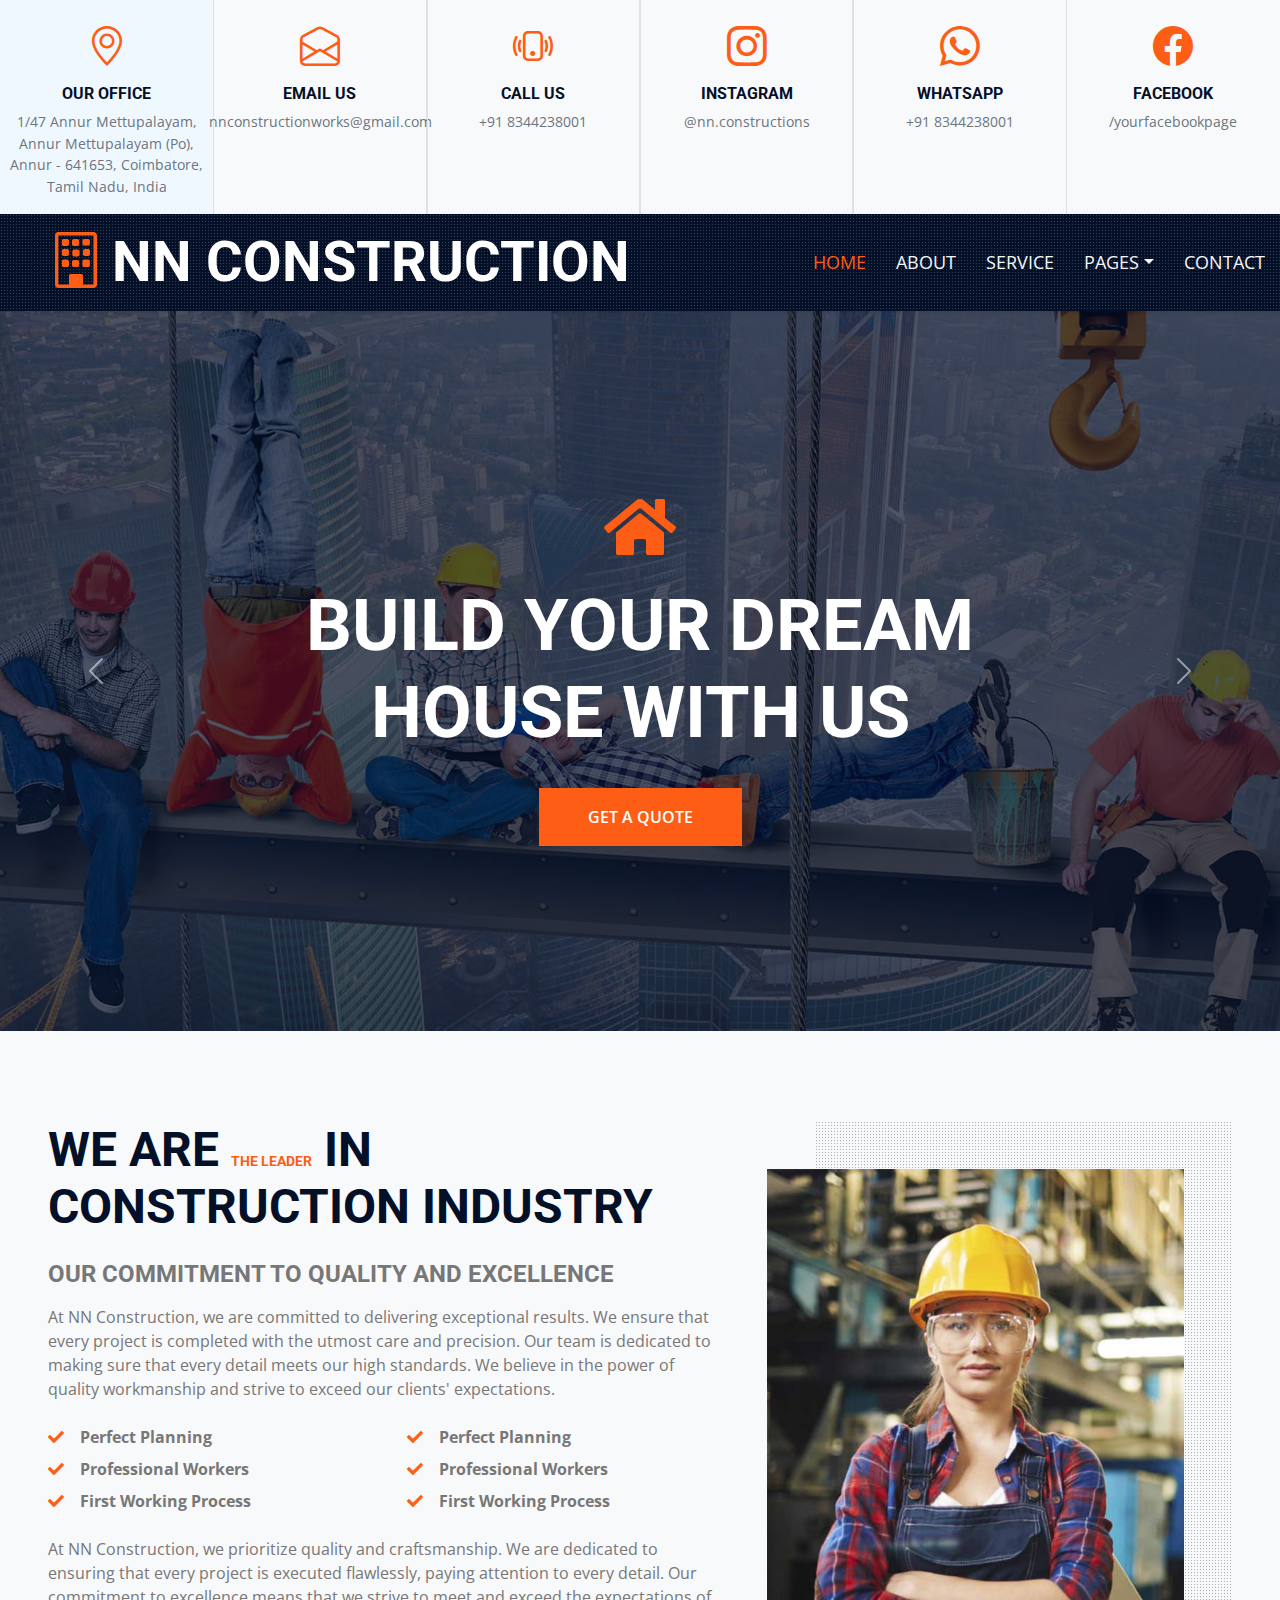
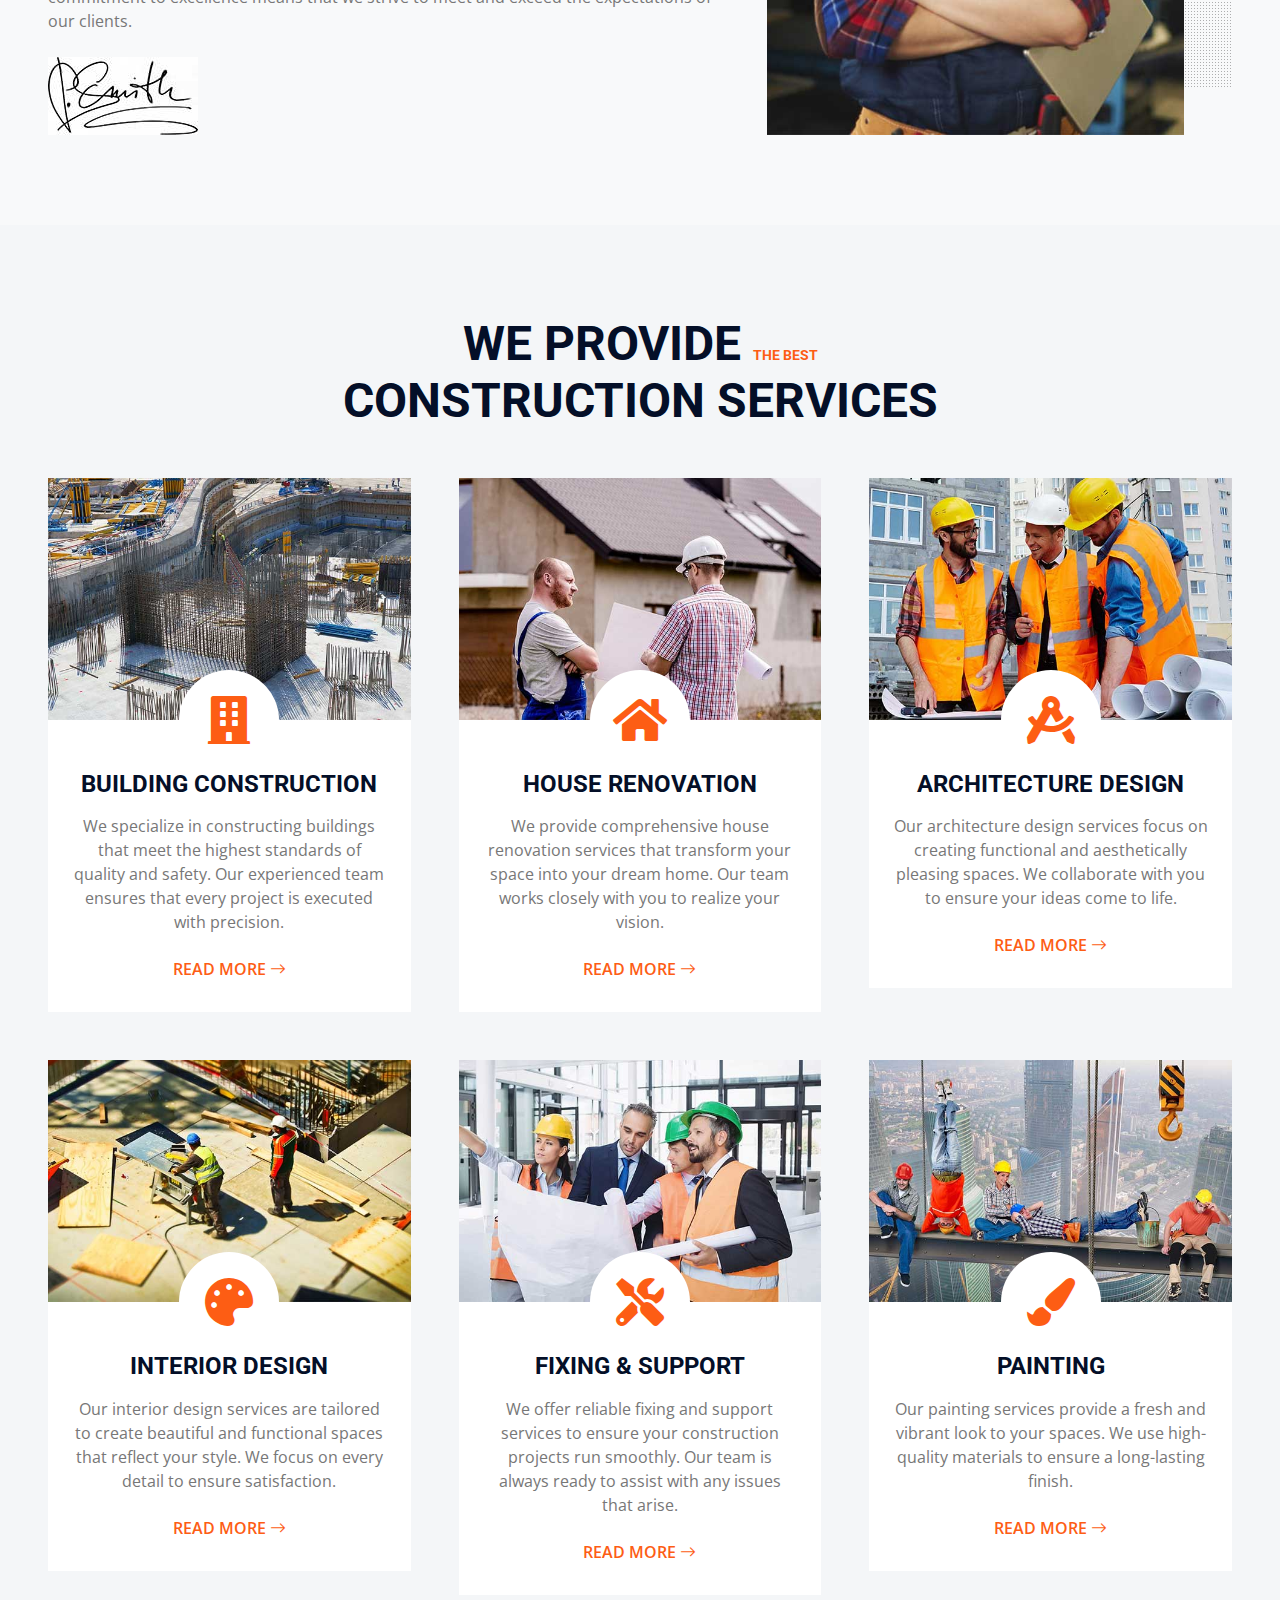
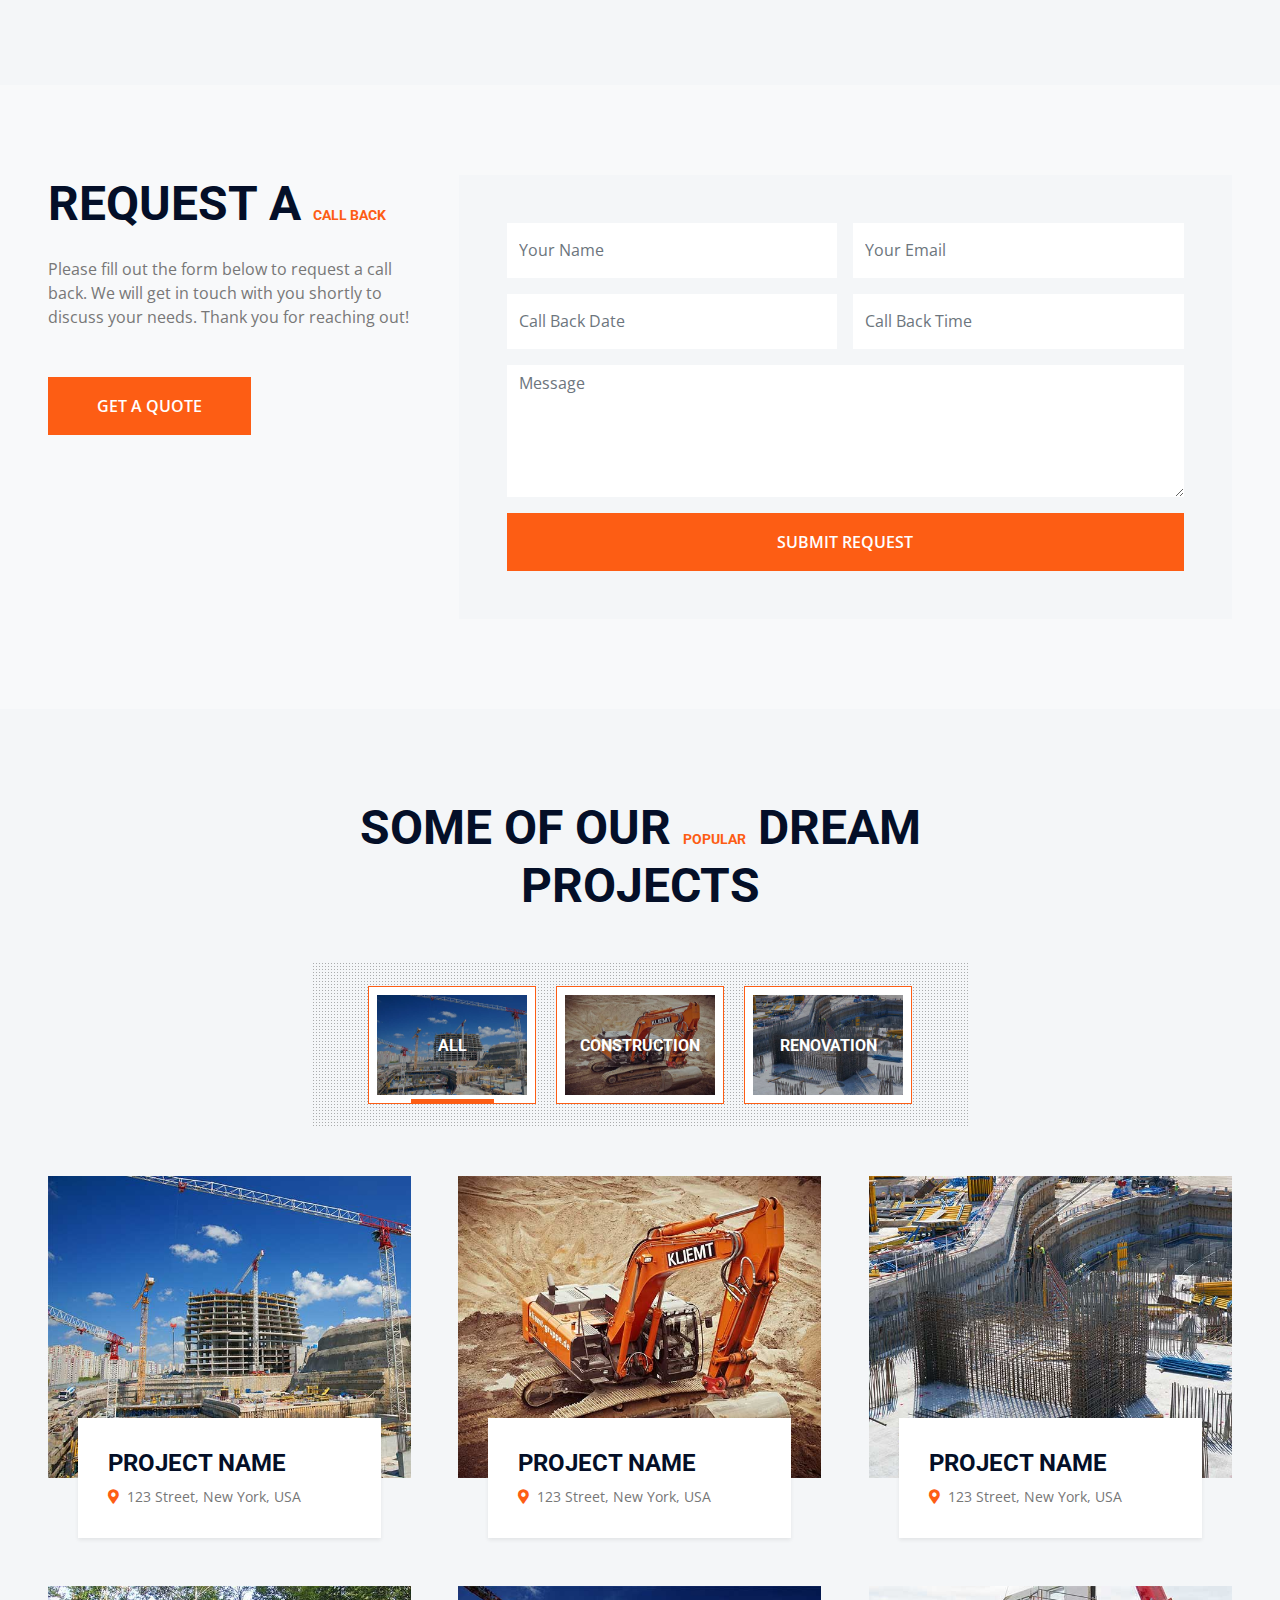
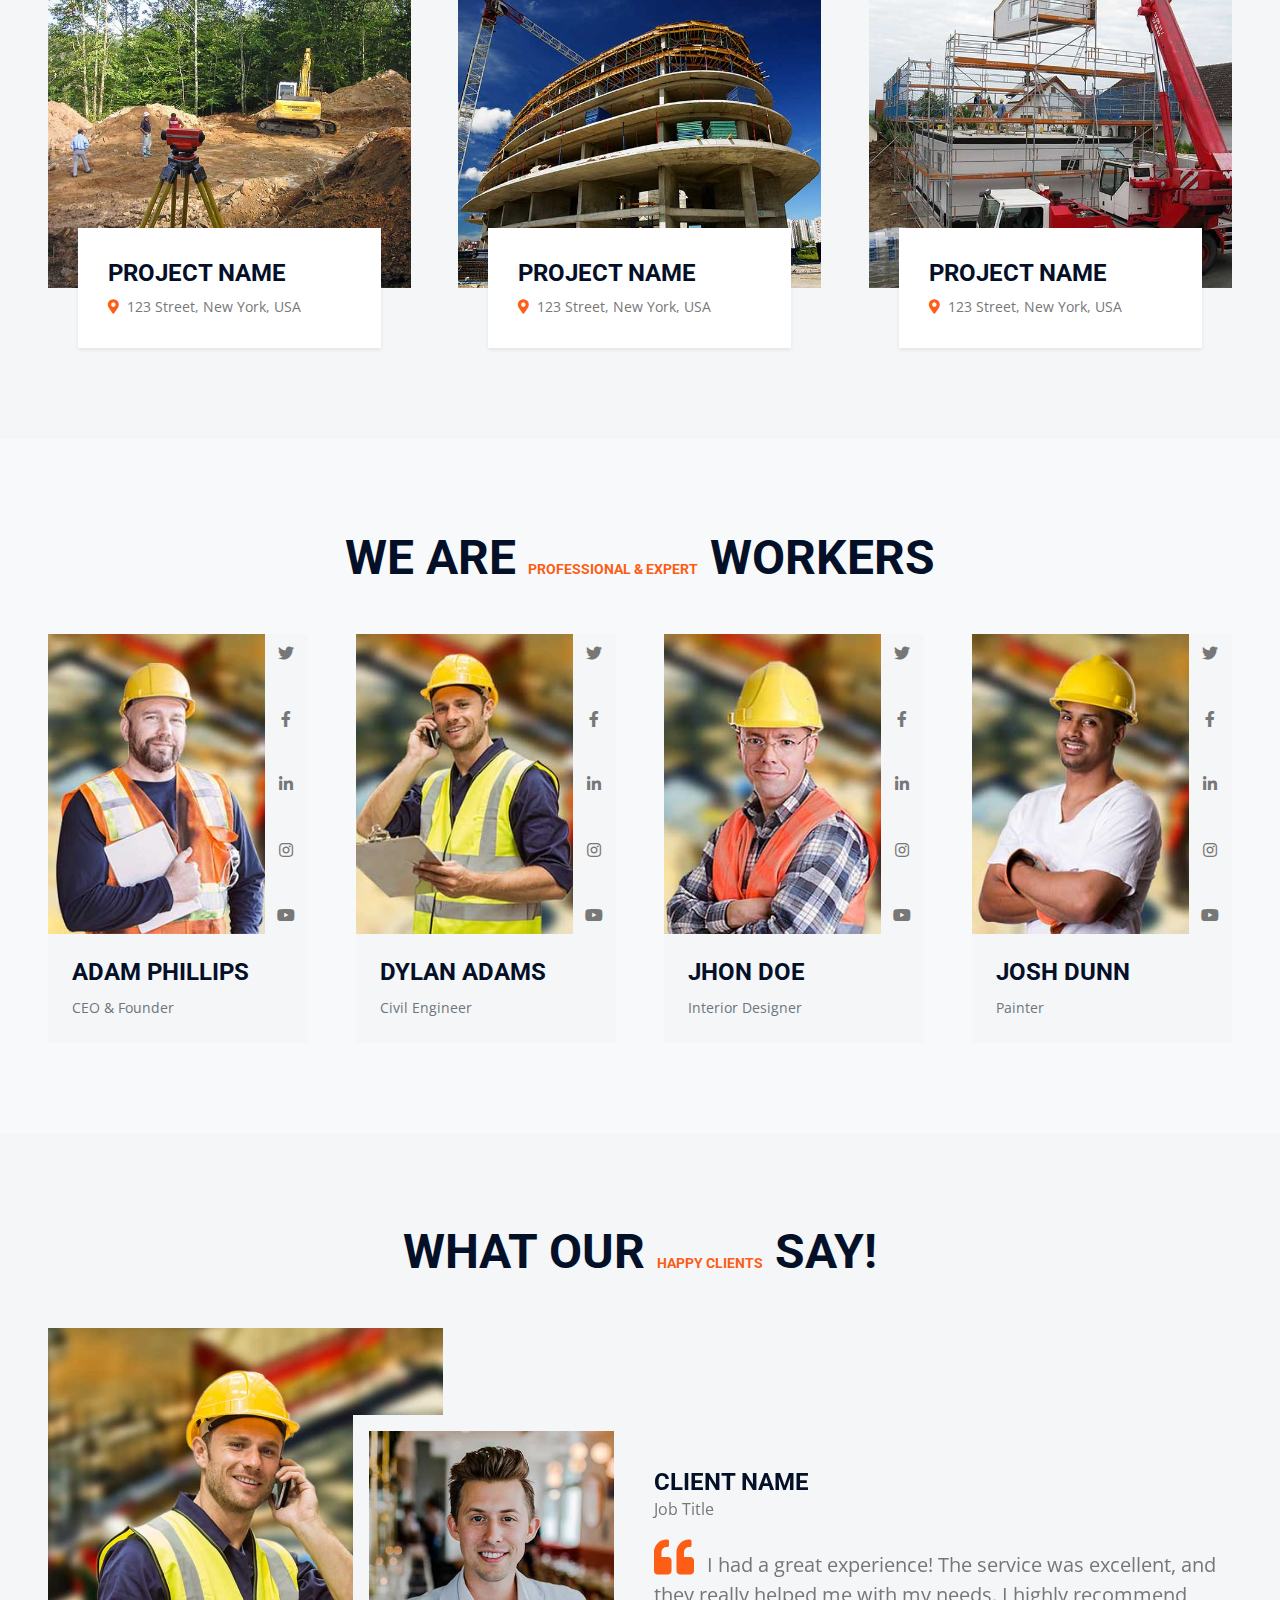
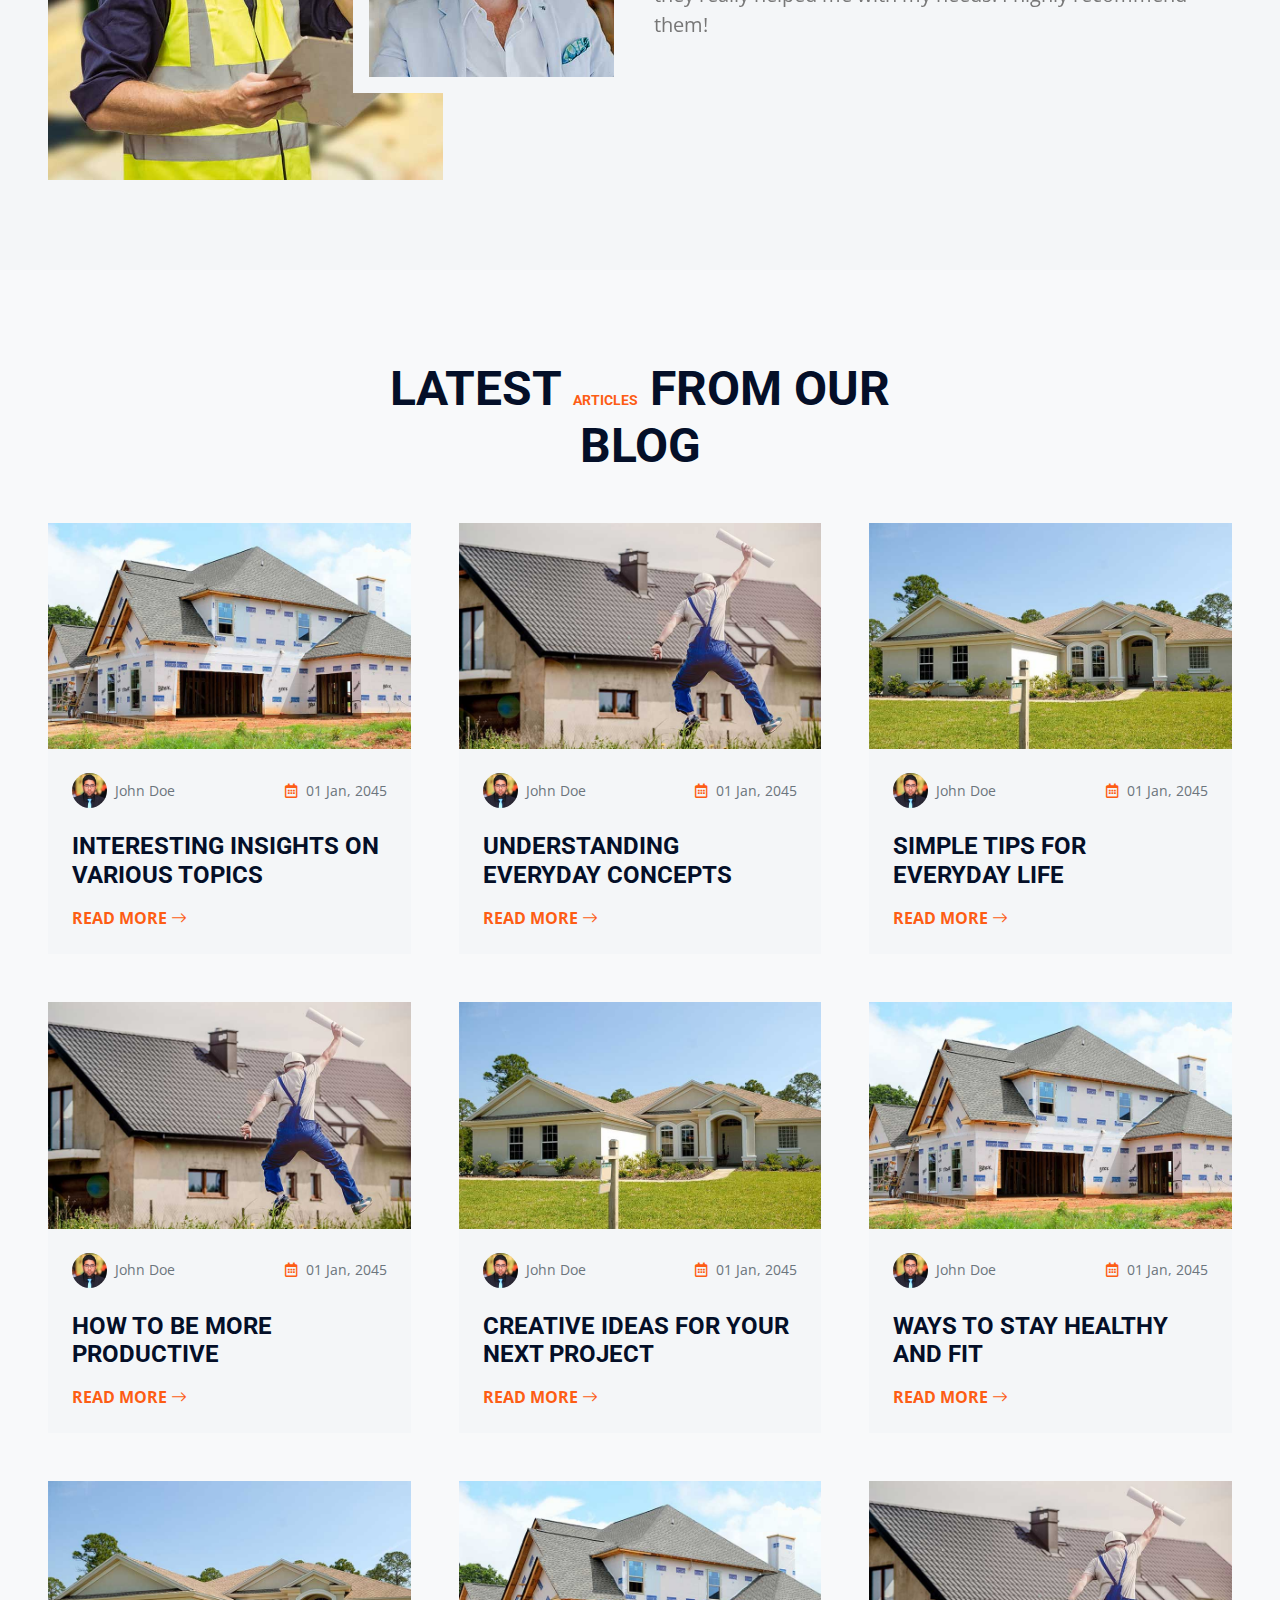
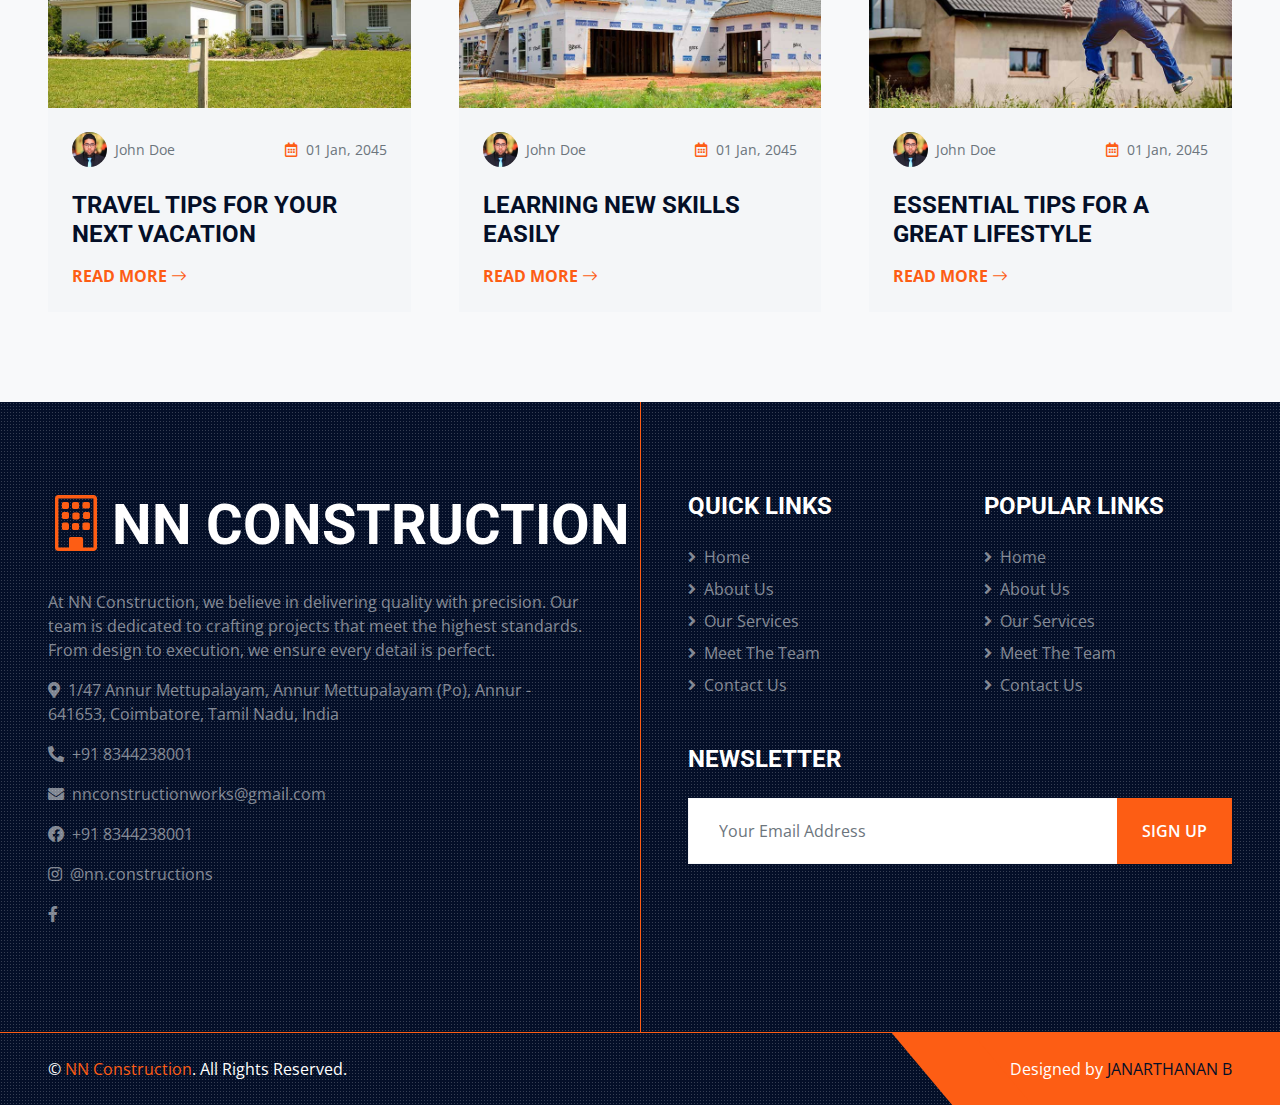
<file: index.html>
<!DOCTYPE html>
<html lang="en">

<head>
	<meta charset="utf-8">
	<title>NN Construction - Construction Company Website Template Free</title>
	<meta content="width=device-width, initial-scale=1.0" name="viewport">
	<meta content="Free HTML Templates" name="keywords">
	<meta content="Free HTML Templates" name="description">

	<!-- Favicon -->
	<link href="img/favicon.ico" rel="icon">

	<!-- Google Web Fonts -->
	<link rel="preconnect" href="https://fonts.gstatic.com">
	<link href="https://fonts.googleapis.com/css2?family=Open+Sans:wght@400;600&family=Roboto:wght@500;700&display=swap"
		rel="stylesheet">

	<!-- Icon Font Stylesheet -->
	<link href="https://cdnjs.cloudflare.com/ajax/libs/font-awesome/5.15.0/css/all.min.css" rel="stylesheet">
	<link href="https://cdn.jsdelivr.net/npm/bootstrap-icons@1.4.1/font/bootstrap-icons.css" rel="stylesheet">

	<!-- Libraries Stylesheet -->
	<link href="lib/owlcarousel/assets/owl.carousel.min.css" rel="stylesheet">
	<link href="lib/tempusdominus/css/tempusdominus-bootstrap-4.min.css" rel="stylesheet" />
	<link href="lib/lightbox/css/lightbox.min.css" rel="stylesheet">

	<!-- Customized Bootstrap Stylesheet -->
	<link href="css/bootstrap.min.css" rel="stylesheet">

	<!-- Template Stylesheet -->
	<link href="css/style.css" rel="stylesheet">
</head>

<body>
	<!-- Topbar Start -->
	<div class="container-fluid px-0 d-none d-lg-block">
		<div class="row gx-0 text-center" style="width: 100%;">
			<div class="col-lg-2 py-3">
				<div class="d-flex flex-column align-items-center">
					<i class="bi bi-geo-alt fs-1 text-primary mb-2"></i>
					<h6 class="text-uppercase fw-bold">Our Office</h6>
					<span>1/47 Annur Mettupalayam, Annur Mettupalayam (Po), Annur - 641653, Coimbatore, Tamil Nadu, India</span>
				</div>
			</div>
			<div class="col-lg-2 py-3 border-start border-end">
				<div class="d-flex flex-column align-items-center">
					<i class="bi bi-envelope-open fs-1 text-primary mb-2"></i>
					<h6 class="text-uppercase fw-bold">Email Us</h6>
					<span>nnconstructionworks@gmail.com</span>
				</div>
			</div>
			<div class="col-lg-2 py-3 border-start border-end">
				<div class="d-flex flex-column align-items-center">
					<i class="bi bi-phone-vibrate fs-1 text-primary mb-2"></i>
					<h6 class="text-uppercase fw-bold">Call Us</h6>
					<span>+91 8344238001</span>
				</div>
			</div>
			<div class="col-lg-2 py-3 border-start border-end">
				<div class="d-flex flex-column align-items-center">
					<i class="bi bi-instagram fs-1 text-primary mb-2"></i>
					<h6 class="text-uppercase fw-bold">Instagram</h6>
					<span>@nn.constructions</span>
				</div>
			</div>
			<div class="col-lg-2 py-3 border-start border-end">
				<div class="d-flex flex-column align-items-center">
					<i class="bi bi-whatsapp fs-1 text-primary mb-2"></i>
					<h6 class="text-uppercase fw-bold">WhatsApp</h6>
					<span>+91 8344238001</span>
				</div>
			</div>
			<div class="col-lg-2 py-3">
				<div class="d-flex flex-column align-items-center">
					<i class="bi bi-facebook fs-1 text-primary mb-2"></i>
					<h6 class="text-uppercase fw-bold">Facebook</h6>
					<span>/yourfacebookpage</span>
				</div>
			</div>
		</div>
	</div>	
	<!-- Topbar End -->


	<!-- Navbar Start -->
	<div class="container-fluid sticky-top bg-dark bg-light-radial shadow-sm px-5 pe-lg-0">
		<nav class="navbar navbar-expand-lg bg-dark bg-light-radial navbar-dark py-3 py-lg-0">
			<a href="index.html" class="navbar-brand">
				<h1 class="m-0 display-4 text-uppercase text-white"><i
						class="bi bi-building text-primary me-2"></i>NN Construction</h1>
			</a>
			<button class="navbar-toggler" type="button" data-bs-toggle="collapse" data-bs-target="#navbarCollapse">
				<span class="navbar-toggler-icon"></span>
			</button>
			<div class="collapse navbar-collapse" id="navbarCollapse">
				<div class="navbar-nav ms-auto py-0">
					<a href="index.html" class="nav-item nav-link active">Home</a>
					<a href="about.html" class="nav-item nav-link">About</a>
					<a href="service.html" class="nav-item nav-link">Service</a>
					<div class="nav-item dropdown">
						<a href="#" class="nav-link dropdown-toggle" data-bs-toggle="dropdown">Pages</a>
						<div class="dropdown-menu m-0">
							<a href="project.html" class="dropdown-item">Our Project</a>
							<a href="team.html" class="dropdown-item">The Team</a>
							<a href="testimonial.html" class="dropdown-item">Testimonial</a>
							<a href="blog.html" class="dropdown-item">Blog Grid</a>
							<a href="detail.html" class="dropdown-item">Blog Detail</a>
						</div>
					</div>
					<a href="contact.html" class="nav-item nav-link">Contact</a>
				</div>
			</div>
		</nav>
	</div>
	<!-- Navbar End -->


	<!-- Carousel Start -->
	<div class="container-fluid p-0">
		<div id="header-carousel" class="carousel slide carousel-fade" data-bs-ride="carousel">
			<div class="carousel-inner">
				<div class="carousel-item active">
					<img class="w-100" src="img/carousel-1.jpg" alt="Image">
					<div class="carousel-caption d-flex flex-column align-items-center justify-content-center">
						<div class="p-3" style="max-width: 900px;">
							<i class="fa fa-home fa-4x text-primary mb-4 d-none d-sm-block"></i>
							<h1 class="display-2 text-uppercase text-white mb-md-4">Build Your Dream House With Us</h1>
							<a href="" class="btn btn-primary py-md-3 px-md-5 mt-2">Get A Quote</a>
						</div>
					</div>
				</div>
				<div class="carousel-item">
					<img class="w-100" src="img/carousel-2.jpg" alt="Image">
					<div class="carousel-caption d-flex flex-column align-items-center justify-content-center">
						<div class="p-3" style="max-width: 900px;">
							<i class="fa fa-tools fa-4x text-primary mb-4 d-none d-sm-block"></i>
							<h1 class="display-2 text-uppercase text-white mb-md-4">We Are Trusted For Your Project</h1>
							<a href="" class="btn btn-primary py-md-3 px-md-5 mt-2">Contact Us</a>
						</div>
					</div>
				</div>
			</div>
			<button class="carousel-control-prev" type="button" data-bs-target="#header-carousel" data-bs-slide="prev">
				<span class="carousel-control-prev-icon" aria-hidden="true"></span>
				<span class="visually-hidden">Previous</span>
			</button>
			<button class="carousel-control-next" type="button" data-bs-target="#header-carousel" data-bs-slide="next">
				<span class="carousel-control-next-icon" aria-hidden="true"></span>
				<span class="visually-hidden">Next</span>
			</button>
		</div>
	</div>
	<!-- Carousel End -->


	<!-- About Start -->
	<div class="container-fluid py-6 px-5">
		<div class="row g-5">
			<div class="col-lg-7">
				<h1 class="display-5 text-uppercase mb-4">We are <span class="text-primary">the Leader</span> in
					Construction Industry</h1>
				<h4 class="text-uppercase mb-3 text-body">Our Commitment to Quality and Excellence</h4>
				<p>At NN Construction, we are committed to delivering exceptional results. We ensure that every project is completed
					with the utmost care and precision. Our team is dedicated to making sure that every detail meets our high standards.
					We believe in the power of quality workmanship and strive to exceed our clients' expectations.</p>
				<div class="row gx-5 py-2">
					<div class="col-sm-6 mb-2">
						<p class="fw-bold mb-2"><i class="fa fa-check text-primary me-3"></i>Perfect Planning</p>
						<p class="fw-bold mb-2"><i class="fa fa-check text-primary me-3"></i>Professional Workers</p>
						<p class="fw-bold mb-2"><i class="fa fa-check text-primary me-3"></i>First Working Process</p>
					</div>
					<div class="col-sm-6 mb-2">
						<p class="fw-bold mb-2"><i class="fa fa-check text-primary me-3"></i>Perfect Planning</p>
						<p class="fw-bold mb-2"><i class="fa fa-check text-primary me-3"></i>Professional Workers</p>
						<p class="fw-bold mb-2"><i class="fa fa-check text-primary me-3"></i>First Working Process</p>
						</div>
				</div>
				<p class="mb-4">At NN Construction, we prioritize quality and craftsmanship. We are dedicated to ensuring that every project is executed flawlessly, paying attention to every detail. Our commitment to excellence means that we strive to meet and exceed the expectations of our clients.</p>
				<img src="img/signature.jpg" alt="">
			</div>
			<div class="col-lg-5 pb-5" style="min-height: 400px;">
				<div class="position-relative bg-dark-radial h-100 ms-5">
					<img class="position-absolute w-100 h-100 mt-5 ms-n5" src="img/about.jpg"
						style="object-fit: cover;">
				</div>
			</div>
		</div>
	</div>
	<!-- About End -->


	<!-- Services Start -->
	<div class="container-fluid bg-light py-6 px-5">
		<div class="text-center mx-auto mb-5" style="max-width: 600px;">
			<h1 class="display-5 text-uppercase mb-4">We Provide <span class="text-primary">The Best</span> Construction Services</h1>
		</div>
		<div class="row g-5">
			<div class="col-lg-4 col-md-6">
				<div class="service-item bg-white d-flex flex-column align-items-center text-center">
					<img class="img-fluid" src="img/service-1.jpg" alt="">
					<div class="service-icon bg-white">
						<i class="fa fa-3x fa-building text-primary"></i>
					</div>
					<div class="px-4 pb-4">
						<h4 class="text-uppercase mb-3">Building Construction</h4>
						<p>We specialize in constructing buildings that meet the highest standards of quality and safety. Our experienced team ensures that every project is executed with precision.</p>
						<a class="btn text-primary" href="">Read More <i class="bi bi-arrow-right"></i></a>
					</div>
				</div>
			</div>
			<div class="col-lg-4 col-md-6">
				<div class="service-item bg-white rounded d-flex flex-column align-items-center text-center">
					<img class="img-fluid" src="img/service-2.jpg" alt="">
					<div class="service-icon bg-white">
						<i class="fa fa-3x fa-home text-primary"></i>
					</div>
					<div class="px-4 pb-4">
						<h4 class="text-uppercase mb-3">House Renovation</h4>
						<p>We provide comprehensive house renovation services that transform your space into your dream home. Our team works closely with you to realize your vision.</p>
						<a class="btn text-primary" href="">Read More <i class="bi bi-arrow-right"></i></a>
					</div>
				</div>
			</div>
			<div class="col-lg-4 col-md-6">
				<div class="service-item bg-white rounded d-flex flex-column align-items-center text-center">
					<img class="img-fluid" src="img/service-3.jpg" alt="">
					<div class="service-icon bg-white">
						<i class="fa fa-3x fa-drafting-compass text-primary"></i>
					</div>
					<div class="px-4 pb-4">
						<h4 class="text-uppercase mb-3">Architecture Design</h4>
						<p>Our architecture design services focus on creating functional and aesthetically pleasing spaces. We collaborate with you to ensure your ideas come to life.</p>
						<a class="btn text-primary" href="">Read More <i class="bi bi-arrow-right"></i></a>
					</div>
				</div>
			</div>
			<div class="col-lg-4 col-md-6">
				<div class="service-item bg-white rounded d-flex flex-column align-items-center text-center">
					<img class="img-fluid" src="img/service-4.jpg" alt="">
					<div class="service-icon bg-white">
						<i class="fa fa-3x fa-palette text-primary"></i>
					</div>
					<div class="px-4 pb-4">
						<h4 class="text-uppercase mb-3">Interior Design</h4>
						<p>Our interior design services are tailored to create beautiful and functional spaces that reflect your style. We focus on every detail to ensure satisfaction.</p>
						<a class="btn text-primary" href="">Read More <i class="bi bi-arrow-right"></i></a>
					</div>
				</div>
			</div>
			<div class="col-lg-4 col-md-6">
				<div class="service-item bg-white rounded d-flex flex-column align-items-center text-center">
					<img class="img-fluid" src="img/service-5.jpg" alt="">
					<div class="service-icon bg-white">
						<i class="fa fa-3x fa-tools text-primary"></i>
					</div>
					<div class="px-4 pb-4">
						<h4 class="text-uppercase mb-3">Fixing & Support</h4>
						<p>We offer reliable fixing and support services to ensure your construction projects run smoothly. Our team is always ready to assist with any issues that arise.</p>
						<a class="btn text-primary" href="">Read More <i class="bi bi-arrow-right"></i></a>
					</div>
				</div>
			</div>
			<div class="col-lg-4 col-md-6">
				<div class="service-item bg-white rounded d-flex flex-column align-items-center text-center">
					<img class="img-fluid" src="img/service-6.jpg" alt="">
					<div class="service-icon bg-white">
						<i class="fa fa-3x fa-paint-brush text-primary"></i>
					</div>
					<div class="px-4 pb-4">
						<h4 class="text-uppercase mb-3">Painting</h4>
						<p>Our painting services provide a fresh and vibrant look to your spaces. We use high-quality materials to ensure a long-lasting finish.</p>
						<a class="btn text-primary" href="">Read More <i class="bi bi-arrow-right"></i></a>
					</div>
				</div>
			</div>
		</div>
	</div>	
	<!-- Services End -->


	<!-- Appointment Start -->
	<div class="container-fluid py-6 px-5">
		<div class="row gx-5">
			<div class="col-lg-4 mb-5 mb-lg-0">
				<div class="mb-4">
					<h1 class="display-5 text-uppercase mb-4">Request A <span class="text-primary">Call Back</span></h1>
				</div>
				<p class="mb-5">Please fill out the form below to request a call back. We will get in touch with you shortly to discuss your needs. Thank you for reaching out!</p>
				<a class="btn btn-primary py-3 px-5" href="">Get A Quote</a>
			</div>
			<div class="col-lg-8">
				<div class="bg-light text-center p-5">
					<form>
						<div class="row g-3">
							<div class="col-12 col-sm-6">
								<input type="text" class="form-control border-0" placeholder="Your Name" style="height: 55px;">
							</div>
							<div class="col-12 col-sm-6">
								<input type="email" class="form-control border-0" placeholder="Your Email" style="height: 55px;">
							</div>
							<div class="col-12 col-sm-6">
								<div class="date" id="date" data-target-input="nearest">
									<input type="text" class="form-control border-0 datetimepicker-input" placeholder="Call Back Date" data-target="#date" data-toggle="datetimepicker" style="height: 55px;">
								</div>
							</div>
							<div class="col-12 col-sm-6">
								<div class="time" id="time" data-target-input="nearest">
									<input type="text" class="form-control border-0 datetimepicker-input" placeholder="Call Back Time" data-target="#time" data-toggle="datetimepicker" style="height: 55px;">
								</div>
							</div>
							<div class="col-12">
								<textarea class="form-control border-0" rows="5" placeholder="Message"></textarea>
							</div>
							<div class="col-12">
								<button class="btn btn-primary w-100 py-3" type="submit">Submit Request</button>
							</div>
						</div>
					</form>
				</div>
			</div>
		</div>
	</div>	
	<!-- Appointment End -->


	<!-- Portfolio Start -->
	<div class="container-fluid bg-light py-6 px-5">
		<div class="text-center mx-auto mb-5" style="max-width: 600px;">
			<h1 class="display-5 text-uppercase mb-4">Some Of Our <span class="text-primary">Popular</span> Dream
				Projects</h1>
		</div>
		<div class="row gx-5">
			<div class="col-12 text-center">
				<div class="d-inline-block bg-dark-radial text-center pt-4 px-5 mb-5">
					<ul class="list-inline mb-0" id="portfolio-flters">
						<li class="btn btn-outline-primary bg-white p-2 active mx-2 mb-4" data-filter="*">
							<img src="img/portfolio-1.jpg" style="width: 150px; height: 100px;">
							<div class="position-absolute top-0 start-0 end-0 bottom-0 m-2 d-flex align-items-center justify-content-center"
								style="background: rgba(4, 15, 40, .3);">
								<h6 class="text-white text-uppercase m-0">All</h6>
							</div>
						</li>
						<li class="btn btn-outline-primary bg-white p-2 mx-2 mb-4" data-filter=".first">
							<img src="img/portfolio-2.jpg" style="width: 150px; height: 100px;">
							<div class="position-absolute top-0 start-0 end-0 bottom-0 m-2 d-flex align-items-center justify-content-center"
								style="background: rgba(4, 15, 40, .3);">
								<h6 class="text-white text-uppercase m-0">Construction</h6>
							</div>
						</li>
						<li class="btn btn-outline-primary bg-white p-2 mx-2 mb-4" data-filter=".second">
							<img src="img/portfolio-3.jpg" style="width: 150px; height: 100px;">
							<div class="position-absolute top-0 start-0 end-0 bottom-0 m-2 d-flex align-items-center justify-content-center"
								style="background: rgba(4, 15, 40, .3);">
								<h6 class="text-white text-uppercase m-0">Renovation</h6>
							</div>
						</li>
					</ul>
				</div>
			</div>
		</div>
		<div class="row g-5 portfolio-container">
			<div class="col-xl-4 col-lg-6 col-md-6 portfolio-item first">
				<div class="position-relative portfolio-box">
					<img class="img-fluid w-100" src="img/portfolio-1.jpg" alt="">
					<a class="portfolio-title shadow-sm" href="">
						<p class="h4 text-uppercase">Project Name</p>
						<span class="text-body"><i class="fa fa-map-marker-alt text-primary me-2"></i>123 Street, New
							York, USA</span>
					</a>
					<a class="portfolio-btn" href="img/portfolio-1.jpg" data-lightbox="portfolio">
						<i class="bi bi-plus text-white"></i>
					</a>
				</div>
			</div>
			<div class="col-xl-4 col-lg-6 col-md-6 portfolio-item second">
				<div class="position-relative portfolio-box">
					<img class="img-fluid w-100" src="img/portfolio-2.jpg" alt="">
					<a class="portfolio-title shadow-sm" href="">
						<p class="h4 text-uppercase">Project Name</p>
						<span class="text-body"><i class="fa fa-map-marker-alt text-primary me-2"></i>123 Street, New
							York, USA</span>
					</a>
					<a class="portfolio-btn" href="img/portfolio-2.jpg" data-lightbox="portfolio">
						<i class="bi bi-plus text-white"></i>
					</a>
				</div>
			</div>
			<div class="col-xl-4 col-lg-6 col-md-6 portfolio-item first">
				<div class="position-relative portfolio-box">
					<img class="img-fluid w-100" src="img/portfolio-3.jpg" alt="">
					<a class="portfolio-title shadow-sm" href="">
						<p class="h4 text-uppercase">Project Name</p>
						<span class="text-body"><i class="fa fa-map-marker-alt text-primary me-2"></i>123 Street, New
							York, USA</span>
					</a>
					<a class="portfolio-btn" href="img/portfolio-3.jpg" data-lightbox="portfolio">
						<i class="bi bi-plus text-white"></i>
					</a>
				</div>
			</div>
			<div class="col-xl-4 col-lg-6 col-md-6 portfolio-item second">
				<div class="position-relative portfolio-box">
					<img class="img-fluid w-100" src="img/portfolio-4.jpg" alt="">
					<a class="portfolio-title shadow-sm" href="">
						<p class="h4 text-uppercase">Project Name</p>
						<span class="text-body"><i class="fa fa-map-marker-alt text-primary me-2"></i>123 Street, New
							York, USA</span>
					</a>
					<a class="portfolio-btn" href="img/portfolio-4.jpg" data-lightbox="portfolio">
						<i class="bi bi-plus text-white"></i>
					</a>
				</div>
			</div>
			<div class="col-xl-4 col-lg-6 col-md-6 portfolio-item first">
				<div class="position-relative portfolio-box">
					<img class="img-fluid w-100" src="img/portfolio-5.jpg" alt="">
					<a class="portfolio-title shadow-sm" href="">
						<p class="h4 text-uppercase">Project Name</p>
						<span class="text-body"><i class="fa fa-map-marker-alt text-primary me-2"></i>123 Street, New
							York, USA</span>
					</a>
					<a class="portfolio-btn" href="img/portfolio-5.jpg" data-lightbox="portfolio">
						<i class="bi bi-plus text-white"></i>
					</a>
				</div>
			</div>
			<div class="col-xl-4 col-lg-6 col-md-6 portfolio-item second">
				<div class="position-relative portfolio-box">
					<img class="img-fluid w-100" src="img/portfolio-6.jpg" alt="">
					<a class="portfolio-title shadow-sm" href="">
						<p class="h4 text-uppercase">Project Name</p>
						<span class="text-body"><i class="fa fa-map-marker-alt text-primary me-2"></i>123 Street, New
							York, USA</span>
					</a>
					<a class="portfolio-btn" href="img/portfolio-6.jpg" data-lightbox="portfolio">
						<i class="bi bi-plus text-white"></i>
					</a>
				</div>
			</div>
		</div>
	</div>
	<!-- Portfolio End -->


	<!-- Team Start -->
	<div class="container-fluid py-6 px-5">
		<div class="text-center mx-auto mb-5" style="max-width: 600px;">
			<h1 class="display-5 text-uppercase mb-4">We Are <span class="text-primary">Professional & Expert</span>
				Workers</h1>
		</div>
		<div class="row g-5">
			<div class="col-xl-3 col-lg-4 col-md-6">
				<div class="row g-0">
					<div class="col-10" style="min-height: 300px;">
						<div class="position-relative h-100">
							<img class="position-absolute w-100 h-100" src="img/team-1.jpg" style="object-fit: cover;">
						</div>
					</div>
					<div class="col-2">
						<div class="h-100 d-flex flex-column align-items-center justify-content-between bg-light">
							<a class="btn" href="#"><i class="fab fa-twitter"></i></a>
							<a class="btn" href="#"><i class="fab fa-facebook-f"></i></a>
							<a class="btn" href="#"><i class="fab fa-linkedin-in"></i></a>
							<a class="btn" href="#"><i class="fab fa-instagram"></i></a>
							<a class="btn" href="#"><i class="fab fa-youtube"></i></a>
						</div>
					</div>
					<div class="col-12">
						<div class="bg-light p-4">
							<h4 class="text-uppercase">Adam Phillips</h4>
							<span>CEO & Founder</span>
						</div>
					</div>
				</div>
			</div>
			<div class="col-xl-3 col-lg-4 col-md-6">
				<div class="row g-0">
					<div class="col-10" style="min-height: 300px;">
						<div class="position-relative h-100">
							<img class="position-absolute w-100 h-100" src="img/team-2.jpg" style="object-fit: cover;">
						</div>
					</div>
					<div class="col-2">
						<div class="h-100 d-flex flex-column align-items-center justify-content-between bg-light">
							<a class="btn" href="#"><i class="fab fa-twitter"></i></a>
							<a class="btn" href="#"><i class="fab fa-facebook-f"></i></a>
							<a class="btn" href="#"><i class="fab fa-linkedin-in"></i></a>
							<a class="btn" href="#"><i class="fab fa-instagram"></i></a>
							<a class="btn" href="#"><i class="fab fa-youtube"></i></a>
						</div>
					</div>
					<div class="col-12">
						<div class="bg-light p-4">
							<h4 class="text-uppercase">Dylan Adams</h4>
							<span>Civil Engineer</span>
						</div>
					</div>
				</div>
			</div>
			<div class="col-xl-3 col-lg-4 col-md-6">
				<div class="row g-0">
					<div class="col-10" style="min-height: 300px;">
						<div class="position-relative h-100">
							<img class="position-absolute w-100 h-100" src="img/team-3.jpg" style="object-fit: cover;">
						</div>
					</div>
					<div class="col-2">
						<div class="h-100 d-flex flex-column align-items-center justify-content-between bg-light">
							<a class="btn" href="#"><i class="fab fa-twitter"></i></a>
							<a class="btn" href="#"><i class="fab fa-facebook-f"></i></a>
							<a class="btn" href="#"><i class="fab fa-linkedin-in"></i></a>
							<a class="btn" href="#"><i class="fab fa-instagram"></i></a>
							<a class="btn" href="#"><i class="fab fa-youtube"></i></a>
						</div>
					</div>
					<div class="col-12">
						<div class="bg-light p-4">
							<h4 class="text-uppercase">Jhon Doe</h4>
							<span>Interior Designer</span>
						</div>
					</div>
				</div>
			</div>
			<div class="col-xl-3 col-lg-4 col-md-6">
				<div class="row g-0">
					<div class="col-10" style="min-height: 300px;">
						<div class="position-relative h-100">
							<img class="position-absolute w-100 h-100" src="img/team-4.jpg" style="object-fit: cover;">
						</div>
					</div>
					<div class="col-2">
						<div class="h-100 d-flex flex-column align-items-center justify-content-between bg-light">
							<a class="btn" href="#"><i class="fab fa-twitter"></i></a>
							<a class="btn" href="#"><i class="fab fa-facebook-f"></i></a>
							<a class="btn" href="#"><i class="fab fa-linkedin-in"></i></a>
							<a class="btn" href="#"><i class="fab fa-instagram"></i></a>
							<a class="btn" href="#"><i class="fab fa-youtube"></i></a>
						</div>
					</div>
					<div class="col-12">
						<div class="bg-light p-4">
							<h4 class="text-uppercase">Josh Dunn</h4>
							<span>Painter</span>
						</div>
					</div>
				</div>
			</div>
		</div>
	</div>
	<!-- Team End -->


	<!-- Testimonial Start -->
	<div class="container-fluid bg-light py-6 px-5">
		<div class="text-center mx-auto mb-5" style="max-width: 600px;">
			<h1 class="display-5 text-uppercase mb-4">What Our <span class="text-primary">Happy Clients</span> Say!</h1>
		</div>
		<div class="row gx-0 align-items-center">
			<div class="col-xl-4 col-lg-5 d-none d-lg-block">
				<img class="img-fluid w-100 h-100" src="img/testimonial.jpg" alt="Testimonial Image">
			</div>
			<div class="col-xl-8 col-lg-7 col-md-12">
				<div class="testimonial bg-light">
					<div class="owl-carousel testimonial-carousel">
						<div class="row gx-4 align-items-center">
							<div class="col-xl-4 col-lg-5 col-md-5">
								<img class="img-fluid w-100 h-100 bg-light p-lg-3 mb-4 mb-md-0" src="img/testimonial-1.jpg" alt="Client 1">
							</div>
							<div class="col-xl-8 col-lg-7 col-md-7">
								<h4 class="text-uppercase mb-0">Client Name</h4>
								<p>Job Title</p>
								<p class="fs-5 mb-0"><i class="fa fa-2x fa-quote-left text-primary me-2"></i> I had a great experience! The service was excellent, and they really helped me with my needs. I highly recommend them!</p>
							</div>
						</div>
						<div class="row gx-4 align-items-center">
							<div class="col-xl-4 col-lg-5 col-md-5">
								<img class="img-fluid w-100 h-100 bg-light p-lg-3 mb-4 mb-md-0" src="img/testimonial-2.jpg" alt="Client 2">
							</div>
							<div class="col-xl-8 col-lg-7 col-md-7">
								<h4 class="text-uppercase mb-0">Client Name</h4>
								<p>Job Title</p>
								<p class="fs-5 mb-0"><i class="fa fa-2x fa-quote-left text-primary me-2"></i> They did an amazing job! I am very happy with the results. Thank you for all your help!</p>
							</div>
						</div>
					</div>
				</div>
			</div>
		</div>
	</div>	
	<!-- Testimonial End -->

	<!-- Blog Start -->
	<div class="container-fluid py-6 px-5">
		<div class="text-center mx-auto mb-5" style="max-width: 600px;">
			<h1 class="display-5 text-uppercase mb-4">Latest <span class="text-primary">Articles</span> From Our Blog</h1>
		</div>
		<div class="row g-5">
			<div class="col-lg-4 col-md-6">
				<div class="bg-light">
					<img class="img-fluid" src="img/blog-1.jpg" alt="">
					<div class="p-4">
						<div class="d-flex justify-content-between mb-4">
							<div class="d-flex align-items-center">
								<img class="rounded-circle me-2" src="img/user.jpg" width="35" height="35" alt="">
								<span>John Doe</span>
							</div>
							<div class="d-flex align-items-center">
								<span class="ms-3"><i class="far fa-calendar-alt text-primary me-2"></i>01 Jan, 2045</span>
							</div>
						</div>
						<h4 class="text-uppercase mb-3">Interesting Insights on Various Topics</h4>
						<a class="text-uppercase fw-bold" href="">Read More <i class="bi bi-arrow-right"></i></a>
					</div>
				</div>
			</div>
			<div class="col-lg-4 col-md-6">
				<div class="bg-light">
					<img class="img-fluid" src="img/blog-2.jpg" alt="">
					<div class="p-4">
						<div class="d-flex justify-content-between mb-4">
							<div class="d-flex align-items-center">
								<img class="rounded-circle me-2" src="img/user.jpg" width="35" height="35" alt="">
								<span>John Doe</span>
							</div>
							<div class="d-flex align-items-center">
								<span class="ms-3"><i class="far fa-calendar-alt text-primary me-2"></i>01 Jan, 2045</span>
							</div>
						</div>
						<h4 class="text-uppercase mb-3">Understanding Everyday Concepts</h4>
						<a class="text-uppercase fw-bold" href="">Read More <i class="bi bi-arrow-right"></i></a>
					</div>
				</div>
			</div>
			<div class="col-lg-4 col-md-6">
				<div class="bg-light">
					<img class="img-fluid" src="img/blog-3.jpg" alt="">
					<div class="p-4">
						<div class="d-flex justify-content-between mb-4">
							<div class="d-flex align-items-center">
								<img class="rounded-circle me-2" src="img/user.jpg" width="35" height="35" alt="">
								<span>John Doe</span>
							</div>
							<div class="d-flex align-items-center">
								<span class="ms-3"><i class="far fa-calendar-alt text-primary me-2"></i>01 Jan, 2045</span>
							</div>
						</div>
						<h4 class="text-uppercase mb-3">Simple Tips for Everyday Life</h4>
						<a class="text-uppercase fw-bold" href="">Read More <i class="bi bi-arrow-right"></i></a>
					</div>
				</div>
			</div>
			<div class="col-lg-4 col-md-6">
				<div class="bg-light">
					<img class="img-fluid" src="img/blog-2.jpg" alt="">
					<div class="p-4">
						<div class="d-flex justify-content-between mb-4">
							<div class="d-flex align-items-center">
								<img class="rounded-circle me-2" src="img/user.jpg" width="35" height="35" alt="">
								<span>John Doe</span>
							</div>
							<div class="d-flex align-items-center">
								<span class="ms-3"><i class="far fa-calendar-alt text-primary me-2"></i>01 Jan, 2045</span>
							</div>
						</div>
						<h4 class="text-uppercase mb-3">How to Be More Productive</h4>
						<a class="text-uppercase fw-bold" href="">Read More <i class="bi bi-arrow-right"></i></a>
					</div>
				</div>
			</div>
			<div class="col-lg-4 col-md-6">
				<div class="bg-light">
					<img class="img-fluid" src="img/blog-3.jpg" alt="">
					<div class="p-4">
						<div class="d-flex justify-content-between mb-4">
							<div class="d-flex align-items-center">
								<img class="rounded-circle me-2" src="img/user.jpg" width="35" height="35" alt="">
								<span>John Doe</span>
							</div>
							<div class="d-flex align-items-center">
								<span class="ms-3"><i class="far fa-calendar-alt text-primary me-2"></i>01 Jan, 2045</span>
							</div>
						</div>
						<h4 class="text-uppercase mb-3">Creative Ideas for Your Next Project</h4>
						<a class="text-uppercase fw-bold" href="">Read More <i class="bi bi-arrow-right"></i></a>
					</div>
				</div>
			</div>
			<div class="col-lg-4 col-md-6">
				<div class="bg-light">
					<img class="img-fluid" src="img/blog-1.jpg" alt="">
					<div class="p-4">
						<div class="d-flex justify-content-between mb-4">
							<div class="d-flex align-items-center">
								<img class="rounded-circle me-2" src="img/user.jpg" width="35" height="35" alt="">
								<span>John Doe</span>
							</div>
							<div class="d-flex align-items-center">
								<span class="ms-3"><i class="far fa-calendar-alt text-primary me-2"></i>01 Jan, 2045</span>
							</div>
						</div>
						<h4 class="text-uppercase mb-3">Ways to Stay Healthy and Fit</h4>
						<a class="text-uppercase fw-bold" href="">Read More <i class="bi bi-arrow-right"></i></a>
					</div>
				</div>
			</div>
			<div class="col-lg-4 col-md-6">
				<div class="bg-light">
					<img class="img-fluid" src="img/blog-3.jpg" alt="">
					<div class="p-4">
						<div class="d-flex justify-content-between mb-4">
							<div class="d-flex align-items-center">
								<img class="rounded-circle me-2" src="img/user.jpg" width="35" height="35" alt="">
								<span>John Doe</span>
							</div>
							<div class="d-flex align-items-center">
								<span class="ms-3"><i class="far fa-calendar-alt text-primary me-2"></i>01 Jan, 2045</span>
							</div>
						</div>
						<h4 class="text-uppercase mb-3">Travel Tips for Your Next Vacation</h4>
						<a class="text-uppercase fw-bold" href="">Read More <i class="bi bi-arrow-right"></i></a>
					</div>
				</div>
			</div>
			<div class="col-lg-4 col-md-6">
				<div class="bg-light">
					<img class="img-fluid" src="img/blog-1.jpg" alt="">
					<div class="p-4">
						<div class="d-flex justify-content-between mb-4">
							<div class="d-flex align-items-center">
								<img class="rounded-circle me-2" src="img/user.jpg" width="35" height="35" alt="">
								<span>John Doe</span>
							</div>
							<div class="d-flex align-items-center">
								<span class="ms-3"><i class="far fa-calendar-alt text-primary me-2"></i>01 Jan, 2045</span>
							</div>
						</div>
						<h4 class="text-uppercase mb-3">Learning New Skills Easily</h4>
						<a class="text-uppercase fw-bold" href="">Read More <i class="bi bi-arrow-right"></i></a>
					</div>
				</div>
			</div>
			<div class="col-lg-4 col-md-6">
				<div class="bg-light">
					<img class="img-fluid" src="img/blog-2.jpg" alt="">
					<div class="p-4">
						<div class="d-flex justify-content-between mb-4">
							<div class="d-flex align-items-center">
								<img class="rounded-circle me-2" src="img/user.jpg" width="35" height="35" alt="">
								<span>John Doe</span>
							</div>
							<div class="d-flex align-items-center">
								<span class="ms-3"><i class="far fa-calendar-alt text-primary me-2"></i>01 Jan, 2045</span>
							</div>
						</div>
						<h4 class="text-uppercase mb-3">Essential Tips for a Great Lifestyle</h4>
						<a class="text-uppercase fw-bold" href="">Read More <i class="bi bi-arrow-right"></i></a>
					</div>
				</div>
			</div>
		</div>
	</div>
	<!-- Blog End -->

	<!-- Footer Start -->
	<div class="footer container-fluid position-relative bg-dark bg-light-radial text-white-50 py-6 px-5">
		<div class="row g-5">
			<div class="col-lg-6 pe-lg-5">
				<a href="index.html" class="navbar-brand">
					<h1 class="m-0 display-4 text-uppercase text-white"><i
							class="bi bi-building text-primary me-2"></i>NN Construction</h1>
				</a>
				<p>At NN Construction, we believe in delivering quality with precision. Our team is dedicated to crafting projects that meet the highest standards. From design to execution, we ensure every detail is perfect.</p>
				<p><i class="fa fa-map-marker-alt me-2"></i>1/47 Annur Mettupalayam, Annur Mettupalayam (Po), Annur - 641653, Coimbatore, Tamil Nadu, India</p>
				<p><i class="fa fa-phone-alt me-2"></i>+91 8344238001</p>
				<p><i class="fa fa-envelope me-2"></i>nnconstructionworks@gmail.com</p>
				<p><i class="bi bi-facebook me-2"></i>+91 8344238001</p>
				<p><i class="fab fa-instagram me-2"></i>@nn.constructions</p>
				<p><i class="fab fa-facebook-f me-2"></i></p>
			</div>			
			<div class="col-lg-6 ps-lg-5">
				<div class="row g-5">
					<div class="col-sm-6">
						<h4 class="text-white text-uppercase mb-4">Quick Links</h4>
						<div class="d-flex flex-column justify-content-start">
							<a class="text-white-50 mb-2" href="#"><i class="fa fa-angle-right me-2"></i>Home</a>
							<a class="text-white-50 mb-2" href="#"><i class="fa fa-angle-right me-2"></i>About Us</a>
							<a class="text-white-50 mb-2" href="#"><i class="fa fa-angle-right me-2"></i>Our
								Services</a>
							<a class="text-white-50 mb-2" href="#"><i class="fa fa-angle-right me-2"></i>Meet The
								Team</a>
							<a class="text-white-50" href="#"><i class="fa fa-angle-right me-2"></i>Contact Us</a>
						</div>
					</div>
					<div class="col-sm-6">
						<h4 class="text-white text-uppercase mb-4">Popular Links</h4>
						<div class="d-flex flex-column justify-content-start">
							<a class="text-white-50 mb-2" href="#"><i class="fa fa-angle-right me-2"></i>Home</a>
							<a class="text-white-50 mb-2" href="#"><i class="fa fa-angle-right me-2"></i>About Us</a>
							<a class="text-white-50 mb-2" href="#"><i class="fa fa-angle-right me-2"></i>Our
								Services</a>
							<a class="text-white-50 mb-2" href="#"><i class="fa fa-angle-right me-2"></i>Meet The
								Team</a>
							<a class="text-white-50" href="#"><i class="fa fa-angle-right me-2"></i>Contact Us</a>
						</div>
					</div>
					<div class="col-sm-12">
						<h4 class="text-white text-uppercase mb-4">Newsletter</h4>
						<div class="w-100">
							<div class="input-group">
								<input type="text" class="form-control border-light" style="padding: 20px 30px;"
									placeholder="Your Email Address"><button class="btn btn-primary px-4">Sign
									Up</button>
							</div>
						</div>
					</div>
				</div>
			</div>
		</div>
	</div>
	<div class="container-fluid bg-dark bg-light-radial text-white border-top border-primary px-0">
		<div class="d-flex flex-column flex-md-row justify-content-between">
			<div class="py-4 px-5 text-center text-md-start">
				<p class="mb-0">&copy; <a class="text-primary" href="#">NN Construction</a>. All Rights Reserved.</p>
			</div>
			<div class="py-4 px-5 bg-primary footer-shape position-relative text-center text-md-end">
				<p class="mb-0">Designed by <a class="text-dark" href="https://www.linkedin.com/in/janarthanan2002/">JANARTHANAN B</a></p>
			</div>
		</div>
	</div>
	<!-- Footer End -->


	<!-- Back to Top -->
	<a href="#" class="btn btn-lg btn-primary btn-lg-square back-to-top"><i class="bi bi-arrow-up"></i></a>


	<!-- JavaScript Libraries -->
	<script src="https://code.jquery.com/jquery-3.4.1.min.js"></script>
	<script src="https://cdn.jsdelivr.net/npm/bootstrap@5.0.0/dist/js/bootstrap.bundle.min.js"></script>
	<script src="lib/easing/easing.min.js"></script>
	<script src="lib/waypoints/waypoints.min.js"></script>
	<script src="lib/owlcarousel/owl.carousel.min.js"></script>
	<script src="lib/tempusdominus/js/moment.min.js"></script>
	<script src="lib/tempusdominus/js/moment-timezone.min.js"></script>
	<script src="lib/tempusdominus/js/tempusdominus-bootstrap-4.min.js"></script>
	<script src="lib/isotope/isotope.pkgd.min.js"></script>
	<script src="lib/lightbox/js/lightbox.min.js"></script>

	<!-- Template Javascript -->
	<script src="js/main.js"></script>
</body>

</html>
</file>
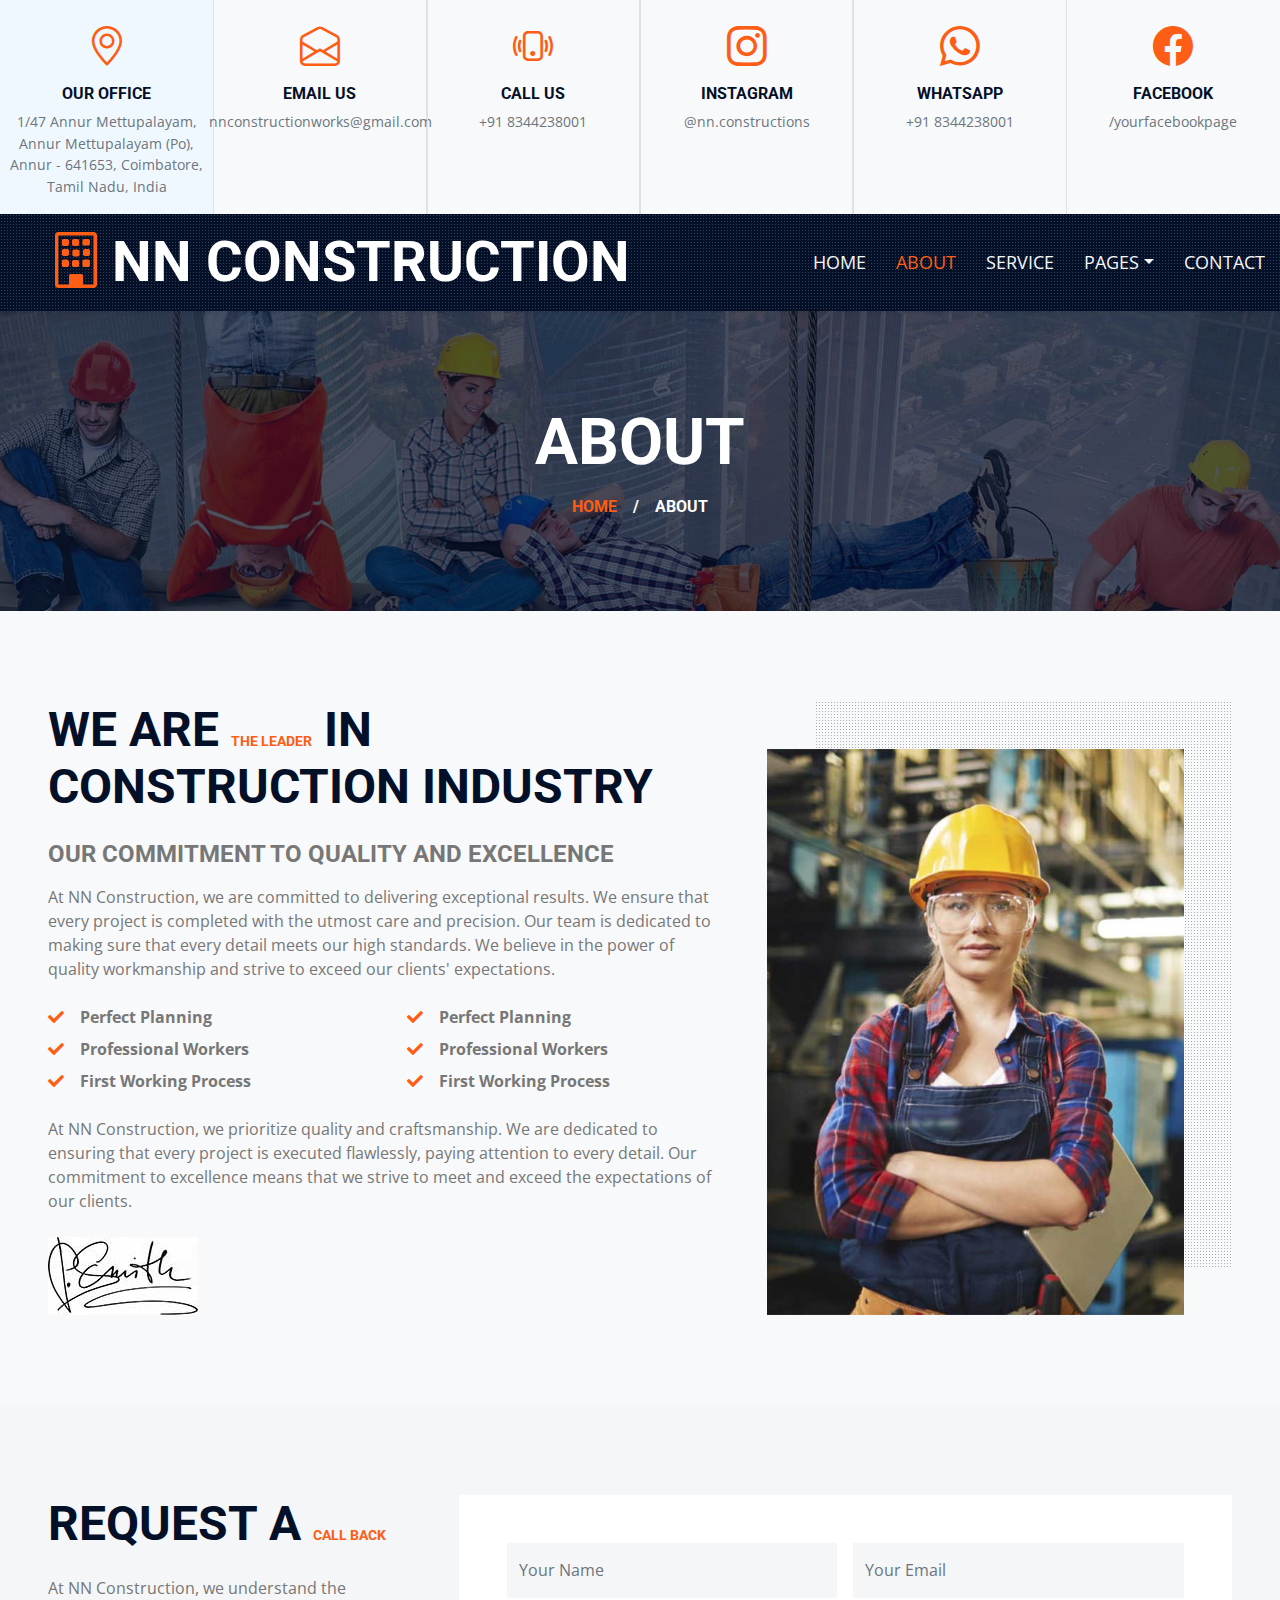
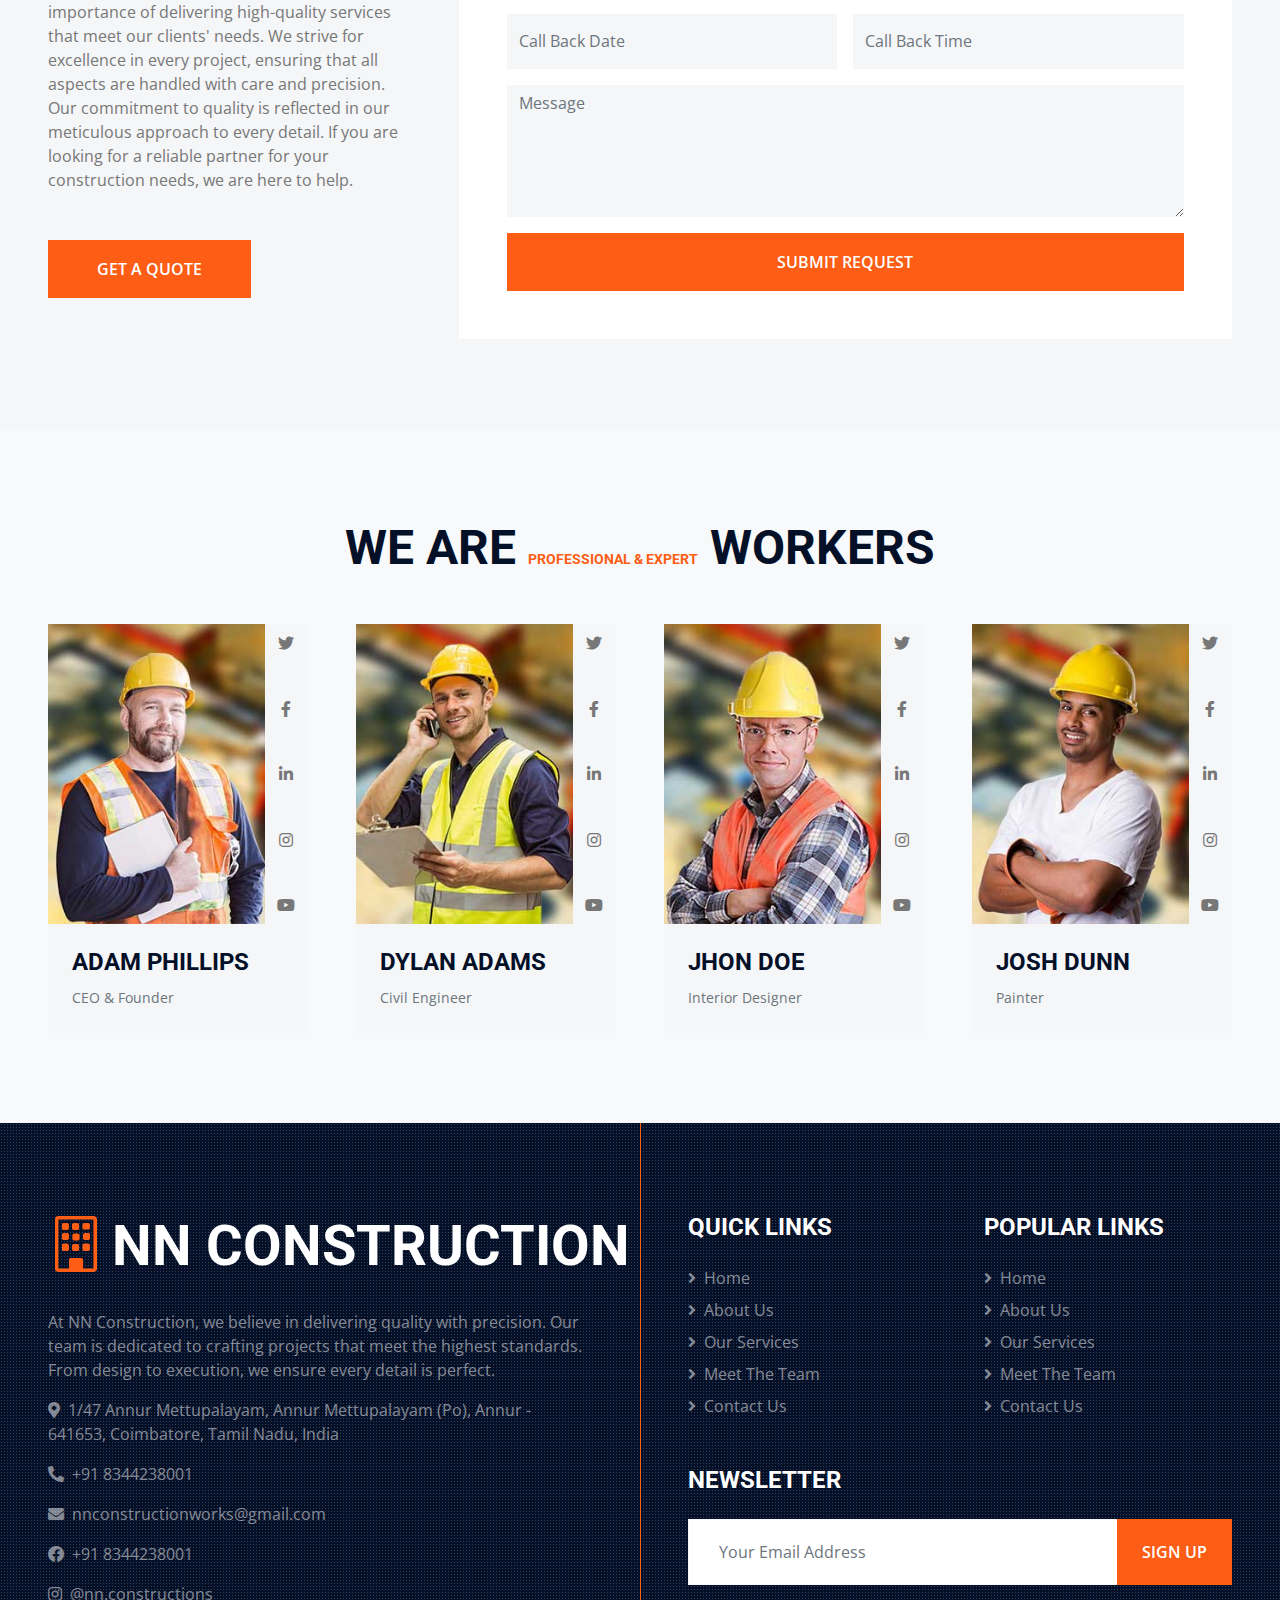
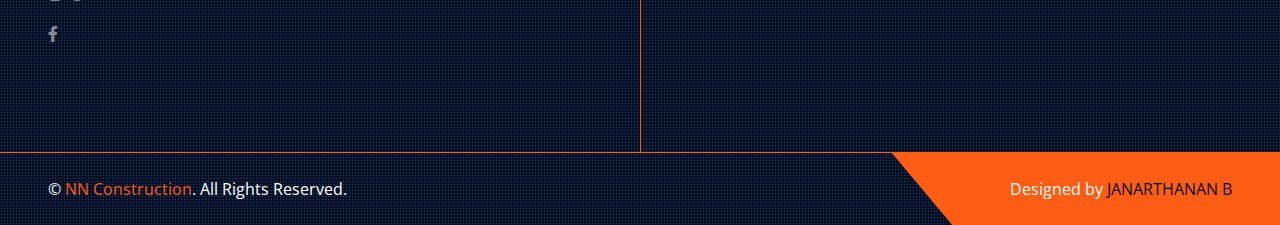
<file: about.html>
<!DOCTYPE html>
<html lang="en">

<head>
	<meta charset="utf-8">
	<title>NN Construction - Construction Company Website Template Free</title>
	<meta content="width=device-width, initial-scale=1.0" name="viewport">
	<meta content="Free HTML Templates" name="keywords">
	<meta content="Free HTML Templates" name="description">

	<!-- Favicon -->
	<link href="img/favicon.ico" rel="icon">

	<!-- Google Web Fonts -->
	<link rel="preconnect" href="https://fonts.gstatic.com">
	<link href="https://fonts.googleapis.com/css2?family=Open+Sans:wght@400;600&family=Roboto:wght@500;700&display=swap"
		rel="stylesheet">

	<!-- Icon Font Stylesheet -->
	<link href="https://cdnjs.cloudflare.com/ajax/libs/font-awesome/5.15.0/css/all.min.css" rel="stylesheet">
	<link href="https://cdn.jsdelivr.net/npm/bootstrap-icons@1.4.1/font/bootstrap-icons.css" rel="stylesheet">

	<!-- Libraries Stylesheet -->
	<link href="lib/owlcarousel/assets/owl.carousel.min.css" rel="stylesheet">
	<link href="lib/tempusdominus/css/tempusdominus-bootstrap-4.min.css" rel="stylesheet" />
	<link href="lib/lightbox/css/lightbox.min.css" rel="stylesheet">

	<!-- Customized Bootstrap Stylesheet -->
	<link href="css/bootstrap.min.css" rel="stylesheet">

	<!-- Template Stylesheet -->
	<link href="css/style.css" rel="stylesheet">
</head>

<body>
	<!-- Topbar Start -->
	<div class="container-fluid px-0 d-none d-lg-block">
		<div class="row gx-0 text-center" style="width: 100%;">
			<div class="col-lg-2 py-3">
				<div class="d-flex flex-column align-items-center">
					<i class="bi bi-geo-alt fs-1 text-primary mb-2"></i>
					<h6 class="text-uppercase fw-bold">Our Office</h6>
					<span>1/47 Annur Mettupalayam, Annur Mettupalayam (Po), Annur - 641653, Coimbatore, Tamil Nadu,
						India</span>
				</div>
			</div>
			<div class="col-lg-2 py-3 border-start border-end">
				<div class="d-flex flex-column align-items-center">
					<i class="bi bi-envelope-open fs-1 text-primary mb-2"></i>
					<h6 class="text-uppercase fw-bold">Email Us</h6>
					<span>nnconstructionworks@gmail.com</span>
				</div>
			</div>
			<div class="col-lg-2 py-3 border-start border-end">
				<div class="d-flex flex-column align-items-center">
					<i class="bi bi-phone-vibrate fs-1 text-primary mb-2"></i>
					<h6 class="text-uppercase fw-bold">Call Us</h6>
					<span>+91 8344238001</span>
				</div>
			</div>
			<div class="col-lg-2 py-3 border-start border-end">
				<div class="d-flex flex-column align-items-center">
					<i class="bi bi-instagram fs-1 text-primary mb-2"></i>
					<h6 class="text-uppercase fw-bold">Instagram</h6>
					<span>@nn.constructions</span>
				</div>
			</div>
			<div class="col-lg-2 py-3 border-start border-end">
				<div class="d-flex flex-column align-items-center">
					<i class="bi bi-whatsapp fs-1 text-primary mb-2"></i>
					<h6 class="text-uppercase fw-bold">WhatsApp</h6>
					<span>+91 8344238001</span>
				</div>
			</div>
			<div class="col-lg-2 py-3">
				<div class="d-flex flex-column align-items-center">
					<i class="bi bi-facebook fs-1 text-primary mb-2"></i>
					<h6 class="text-uppercase fw-bold">Facebook</h6>
					<span>/yourfacebookpage</span>
				</div>
			</div>
		</div>
	</div>
	<!-- Topbar End -->


	<!-- Navbar Start -->
	<div class="container-fluid sticky-top bg-dark bg-light-radial shadow-sm px-5 pe-lg-0">
		<nav class="navbar navbar-expand-lg bg-dark bg-light-radial navbar-dark py-3 py-lg-0">
			<a href="index.html" class="navbar-brand">
				<h1 class="m-0 display-4 text-uppercase text-white"><i class="bi bi-building text-primary me-2"></i>NN
					Construction</h1>
			</a>
			<button class="navbar-toggler" type="button" data-bs-toggle="collapse" data-bs-target="#navbarCollapse">
				<span class="navbar-toggler-icon"></span>
			</button>
			<div class="collapse navbar-collapse" id="navbarCollapse">
				<div class="navbar-nav ms-auto py-0">
					<a href="index.html" class="nav-item nav-link">Home</a>
					<a href="about.html" class="nav-item nav-link active">About</a>
					<a href="service.html" class="nav-item nav-link">Service</a>
					<div class="nav-item dropdown">
						<a href="#" class="nav-link dropdown-toggle" data-bs-toggle="dropdown">Pages</a>
						<div class="dropdown-menu m-0">
							<a href="project.html" class="dropdown-item">Our Project</a>
							<a href="team.html" class="dropdown-item">The Team</a>
							<a href="testimonial.html" class="dropdown-item">Testimonial</a>
							<a href="blog.html" class="dropdown-item">Blog Grid</a>
							<a href="detail.html" class="dropdown-item">Blog Detail</a>
						</div>
					</div>
					<a href="contact.html" class="nav-item nav-link">Contact</a>
				</div>
			</div>
		</nav>
	</div>
	<!-- Navbar End -->


	<!-- Page Header Start -->
	<div class="container-fluid page-header">
		<h1 class="display-3 text-uppercase text-white mb-3">About</h1>
		<div class="d-inline-flex text-white">
			<h6 class="text-uppercase m-0"><a href="">Home</a></h6>
			<h6 class="text-white m-0 px-3">/</h6>
			<h6 class="text-uppercase text-white m-0">About</h6>
		</div>
	</div>
	<!-- Page Header Start -->


	<!-- About Start -->
	<div class="container-fluid py-6 px-5">
		<div class="row g-5">
			<div class="col-lg-7">
				<h1 class="display-5 text-uppercase mb-4">We are <span class="text-primary">the Leader</span> in
					Construction Industry</h1>
				<h4 class="text-uppercase mb-3 text-body">Our Commitment to Quality and Excellence</h4>
				<p>At NN Construction, we are committed to delivering exceptional results. We ensure that every project
					is completed
					with the utmost care and precision. Our team is dedicated to making sure that every detail meets our
					high standards.
					We believe in the power of quality workmanship and strive to exceed our clients' expectations.</p>
				<div class="row gx-5 py-2">
					<div class="col-sm-6 mb-2">
						<p class="fw-bold mb-2"><i class="fa fa-check text-primary me-3"></i>Perfect Planning</p>
						<p class="fw-bold mb-2"><i class="fa fa-check text-primary me-3"></i>Professional Workers</p>
						<p class="fw-bold mb-2"><i class="fa fa-check text-primary me-3"></i>First Working Process</p>
					</div>
					<div class="col-sm-6 mb-2">
						<p class="fw-bold mb-2"><i class="fa fa-check text-primary me-3"></i>Perfect Planning</p>
						<p class="fw-bold mb-2"><i class="fa fa-check text-primary me-3"></i>Professional Workers</p>
						<p class="fw-bold mb-2"><i class="fa fa-check text-primary me-3"></i>First Working Process</p>
					</div>
				</div>
				<p class="mb-4">At NN Construction, we prioritize quality and craftsmanship. We are dedicated to
					ensuring that every project is executed flawlessly, paying attention to every detail. Our commitment
					to excellence means that we strive to meet and exceed the expectations of our clients.</p>
				<img src="img/signature.jpg" alt="">
			</div>
			<div class="col-lg-5 pb-5" style="min-height: 400px;">
				<div class="position-relative bg-dark-radial h-100 ms-5">
					<img class="position-absolute w-100 h-100 mt-5 ms-n5" src="img/about.jpg"
						style="object-fit: cover;">
				</div>
			</div>
		</div>
	</div>
	<!-- About End -->


	<!-- Appointment Start -->
	<div class="container-fluid bg-light py-6 px-5">
		<div class="row gx-5">
			<div class="col-lg-4 mb-5 mb-lg-0">
				<div class="mb-4">
					<h1 class="display-5 text-uppercase mb-4">Request A <span class="text-primary">Call Back</span></h1>
				</div>
				<p class="mb-5">At NN Construction, we understand the importance of delivering high-quality services
					that meet our clients' needs. We strive for excellence in every project, ensuring that all aspects
					are handled with care and precision. Our commitment to quality is reflected in our meticulous
					approach to every detail. If you are looking for a reliable partner for your construction needs, we
					are here to help.</p>
				<a class="btn btn-primary py-3 px-5" href="">Get A Quote</a>
			</div>
			<div class="col-lg-8">
				<div class="bg-white text-center p-5">
					<form>
						<div class="row g-3">
							<div class="col-12 col-sm-6">
								<input type="text" class="form-control bg-light border-0" placeholder="Your Name"
									style="height: 55px;">
							</div>
							<div class="col-12 col-sm-6">
								<input type="email" class="form-control bg-light border-0" placeholder="Your Email"
									style="height: 55px;">
							</div>
							<div class="col-12 col-sm-6">
								<div class="date" id="date" data-target-input="nearest">
									<input type="text" class="form-control bg-light border-0 datetimepicker-input"
										placeholder="Call Back Date" data-target="#date" data-toggle="datetimepicker"
										style="height: 55px;">
								</div>
							</div>
							<div class="col-12 col-sm-6">
								<div class="time" id="time" data-target-input="nearest">
									<input type="text" class="form-control bg-light border-0 datetimepicker-input"
										placeholder="Call Back Time" data-target="#time" data-toggle="datetimepicker"
										style="height: 55px;">
								</div>
							</div>
							<div class="col-12">
								<textarea class="form-control bg-light border-0" rows="5"
									placeholder="Message"></textarea>
							</div>
							<div class="col-12">
								<button class="btn btn-primary w-100 py-3" type="submit">Submit Request</button>
							</div>
						</div>
					</form>
				</div>
			</div>
		</div>
	</div>
	<!-- Appointment End -->


	<!-- Team Start -->
	<div class="container-fluid py-6 px-5">
		<div class="text-center mx-auto mb-5" style="max-width: 600px;">
			<h1 class="display-5 text-uppercase mb-4">We Are <span class="text-primary">Professional & Expert</span>
				Workers</h1>
		</div>
		<div class="row g-5">
			<div class="col-xl-3 col-lg-4 col-md-6">
				<div class="row g-0">
					<div class="col-10" style="min-height: 300px;">
						<div class="position-relative h-100">
							<img class="position-absolute w-100 h-100" src="img/team-1.jpg" style="object-fit: cover;">
						</div>
					</div>
					<div class="col-2">
						<div class="h-100 d-flex flex-column align-items-center justify-content-between bg-light">
							<a class="btn" href="#"><i class="fab fa-twitter"></i></a>
							<a class="btn" href="#"><i class="fab fa-facebook-f"></i></a>
							<a class="btn" href="#"><i class="fab fa-linkedin-in"></i></a>
							<a class="btn" href="#"><i class="fab fa-instagram"></i></a>
							<a class="btn" href="#"><i class="fab fa-youtube"></i></a>
						</div>
					</div>
					<div class="col-12">
						<div class="bg-light p-4">
							<h4 class="text-uppercase">Adam Phillips</h4>
							<span>CEO & Founder</span>
						</div>
					</div>
				</div>
			</div>
			<div class="col-xl-3 col-lg-4 col-md-6">
				<div class="row g-0">
					<div class="col-10" style="min-height: 300px;">
						<div class="position-relative h-100">
							<img class="position-absolute w-100 h-100" src="img/team-2.jpg" style="object-fit: cover;">
						</div>
					</div>
					<div class="col-2">
						<div class="h-100 d-flex flex-column align-items-center justify-content-between bg-light">
							<a class="btn" href="#"><i class="fab fa-twitter"></i></a>
							<a class="btn" href="#"><i class="fab fa-facebook-f"></i></a>
							<a class="btn" href="#"><i class="fab fa-linkedin-in"></i></a>
							<a class="btn" href="#"><i class="fab fa-instagram"></i></a>
							<a class="btn" href="#"><i class="fab fa-youtube"></i></a>
						</div>
					</div>
					<div class="col-12">
						<div class="bg-light p-4">
							<h4 class="text-uppercase">Dylan Adams</h4>
							<span>Civil Engineer</span>
						</div>
					</div>
				</div>
			</div>
			<div class="col-xl-3 col-lg-4 col-md-6">
				<div class="row g-0">
					<div class="col-10" style="min-height: 300px;">
						<div class="position-relative h-100">
							<img class="position-absolute w-100 h-100" src="img/team-3.jpg" style="object-fit: cover;">
						</div>
					</div>
					<div class="col-2">
						<div class="h-100 d-flex flex-column align-items-center justify-content-between bg-light">
							<a class="btn" href="#"><i class="fab fa-twitter"></i></a>
							<a class="btn" href="#"><i class="fab fa-facebook-f"></i></a>
							<a class="btn" href="#"><i class="fab fa-linkedin-in"></i></a>
							<a class="btn" href="#"><i class="fab fa-instagram"></i></a>
							<a class="btn" href="#"><i class="fab fa-youtube"></i></a>
						</div>
					</div>
					<div class="col-12">
						<div class="bg-light p-4">
							<h4 class="text-uppercase">Jhon Doe</h4>
							<span>Interior Designer</span>
						</div>
					</div>
				</div>
			</div>
			<div class="col-xl-3 col-lg-4 col-md-6">
				<div class="row g-0">
					<div class="col-10" style="min-height: 300px;">
						<div class="position-relative h-100">
							<img class="position-absolute w-100 h-100" src="img/team-4.jpg" style="object-fit: cover;">
						</div>
					</div>
					<div class="col-2">
						<div class="h-100 d-flex flex-column align-items-center justify-content-between bg-light">
							<a class="btn" href="#"><i class="fab fa-twitter"></i></a>
							<a class="btn" href="#"><i class="fab fa-facebook-f"></i></a>
							<a class="btn" href="#"><i class="fab fa-linkedin-in"></i></a>
							<a class="btn" href="#"><i class="fab fa-instagram"></i></a>
							<a class="btn" href="#"><i class="fab fa-youtube"></i></a>
						</div>
					</div>
					<div class="col-12">
						<div class="bg-light p-4">
							<h4 class="text-uppercase">Josh Dunn</h4>
							<span>Painter</span>
						</div>
					</div>
				</div>
			</div>
		</div>
	</div>
	<!-- Team End -->


	<!-- Footer Start -->
	<div class="footer container-fluid position-relative bg-dark bg-light-radial text-white-50 py-6 px-5">
		<div class="row g-5">
			<div class="col-lg-6 pe-lg-5">
				<a href="index.html" class="navbar-brand">
					<h1 class="m-0 display-4 text-uppercase text-white"><i
							class="bi bi-building text-primary me-2"></i>NN Construction</h1>
				</a>
				<p>At NN Construction, we believe in delivering quality with precision. Our team is dedicated to
					crafting projects that meet the highest standards. From design to execution, we ensure every detail
					is perfect.</p>
				<p><i class="fa fa-map-marker-alt me-2"></i>1/47 Annur Mettupalayam, Annur Mettupalayam (Po), Annur -
					641653, Coimbatore, Tamil Nadu, India</p>
				<p><i class="fa fa-phone-alt me-2"></i>+91 8344238001</p>
				<p><i class="fa fa-envelope me-2"></i>nnconstructionworks@gmail.com</p>
				<p><i class="bi bi-facebook me-2"></i>+91 8344238001</p>
				<p><i class="fab fa-instagram me-2"></i>@nn.constructions</p>
				<p><i class="fab fa-facebook-f me-2"></i></p>
			</div>
			<div class="col-lg-6 ps-lg-5">
				<div class="row g-5">
					<div class="col-sm-6">
						<h4 class="text-white text-uppercase mb-4">Quick Links</h4>
						<div class="d-flex flex-column justify-content-start">
							<a class="text-white-50 mb-2" href="#"><i class="fa fa-angle-right me-2"></i>Home</a>
							<a class="text-white-50 mb-2" href="#"><i class="fa fa-angle-right me-2"></i>About Us</a>
							<a class="text-white-50 mb-2" href="#"><i class="fa fa-angle-right me-2"></i>Our
								Services</a>
							<a class="text-white-50 mb-2" href="#"><i class="fa fa-angle-right me-2"></i>Meet The
								Team</a>
							<a class="text-white-50" href="#"><i class="fa fa-angle-right me-2"></i>Contact Us</a>
						</div>
					</div>
					<div class="col-sm-6">
						<h4 class="text-white text-uppercase mb-4">Popular Links</h4>
						<div class="d-flex flex-column justify-content-start">
							<a class="text-white-50 mb-2" href="#"><i class="fa fa-angle-right me-2"></i>Home</a>
							<a class="text-white-50 mb-2" href="#"><i class="fa fa-angle-right me-2"></i>About Us</a>
							<a class="text-white-50 mb-2" href="#"><i class="fa fa-angle-right me-2"></i>Our
								Services</a>
							<a class="text-white-50 mb-2" href="#"><i class="fa fa-angle-right me-2"></i>Meet The
								Team</a>
							<a class="text-white-50" href="#"><i class="fa fa-angle-right me-2"></i>Contact Us</a>
						</div>
					</div>
					<div class="col-sm-12">
						<h4 class="text-white text-uppercase mb-4">Newsletter</h4>
						<div class="w-100">
							<div class="input-group">
								<input type="text" class="form-control border-light" style="padding: 20px 30px;"
									placeholder="Your Email Address"><button class="btn btn-primary px-4">Sign
									Up</button>
							</div>
						</div>
					</div>
				</div>
			</div>
		</div>
	</div>
	<div class="container-fluid bg-dark bg-light-radial text-white border-top border-primary px-0">
		<div class="d-flex flex-column flex-md-row justify-content-between">
			<div class="py-4 px-5 text-center text-md-start">
				<p class="mb-0">&copy; <a class="text-primary" href="#">NN Construction</a>. All Rights Reserved.</p>
			</div>
			<div class="py-4 px-5 bg-primary footer-shape position-relative text-center text-md-end">
				<p class="mb-0">Designed by <a class="text-dark"
						href="https://www.linkedin.com/in/janarthanan2002/">JANARTHANAN B</a></p>
			</div>
		</div>
	</div>
	<!-- Footer End -->


	<!-- Back to Top -->
	<a href="#" class="btn btn-lg btn-primary btn-lg-square back-to-top"><i class="bi bi-arrow-up"></i></a>


	<!-- JavaScript Libraries -->
	<script src="https://code.jquery.com/jquery-3.4.1.min.js"></script>
	<script src="https://cdn.jsdelivr.net/npm/bootstrap@5.0.0/dist/js/bootstrap.bundle.min.js"></script>
	<script src="lib/easing/easing.min.js"></script>
	<script src="lib/waypoints/waypoints.min.js"></script>
	<script src="lib/owlcarousel/owl.carousel.min.js"></script>
	<script src="lib/tempusdominus/js/moment.min.js"></script>
	<script src="lib/tempusdominus/js/moment-timezone.min.js"></script>
	<script src="lib/tempusdominus/js/tempusdominus-bootstrap-4.min.js"></script>
	<script src="lib/isotope/isotope.pkgd.min.js"></script>
	<script src="lib/lightbox/js/lightbox.min.js"></script>

	<!-- Template Javascript -->
	<script src="js/main.js"></script>
</body>

</html>
</file>
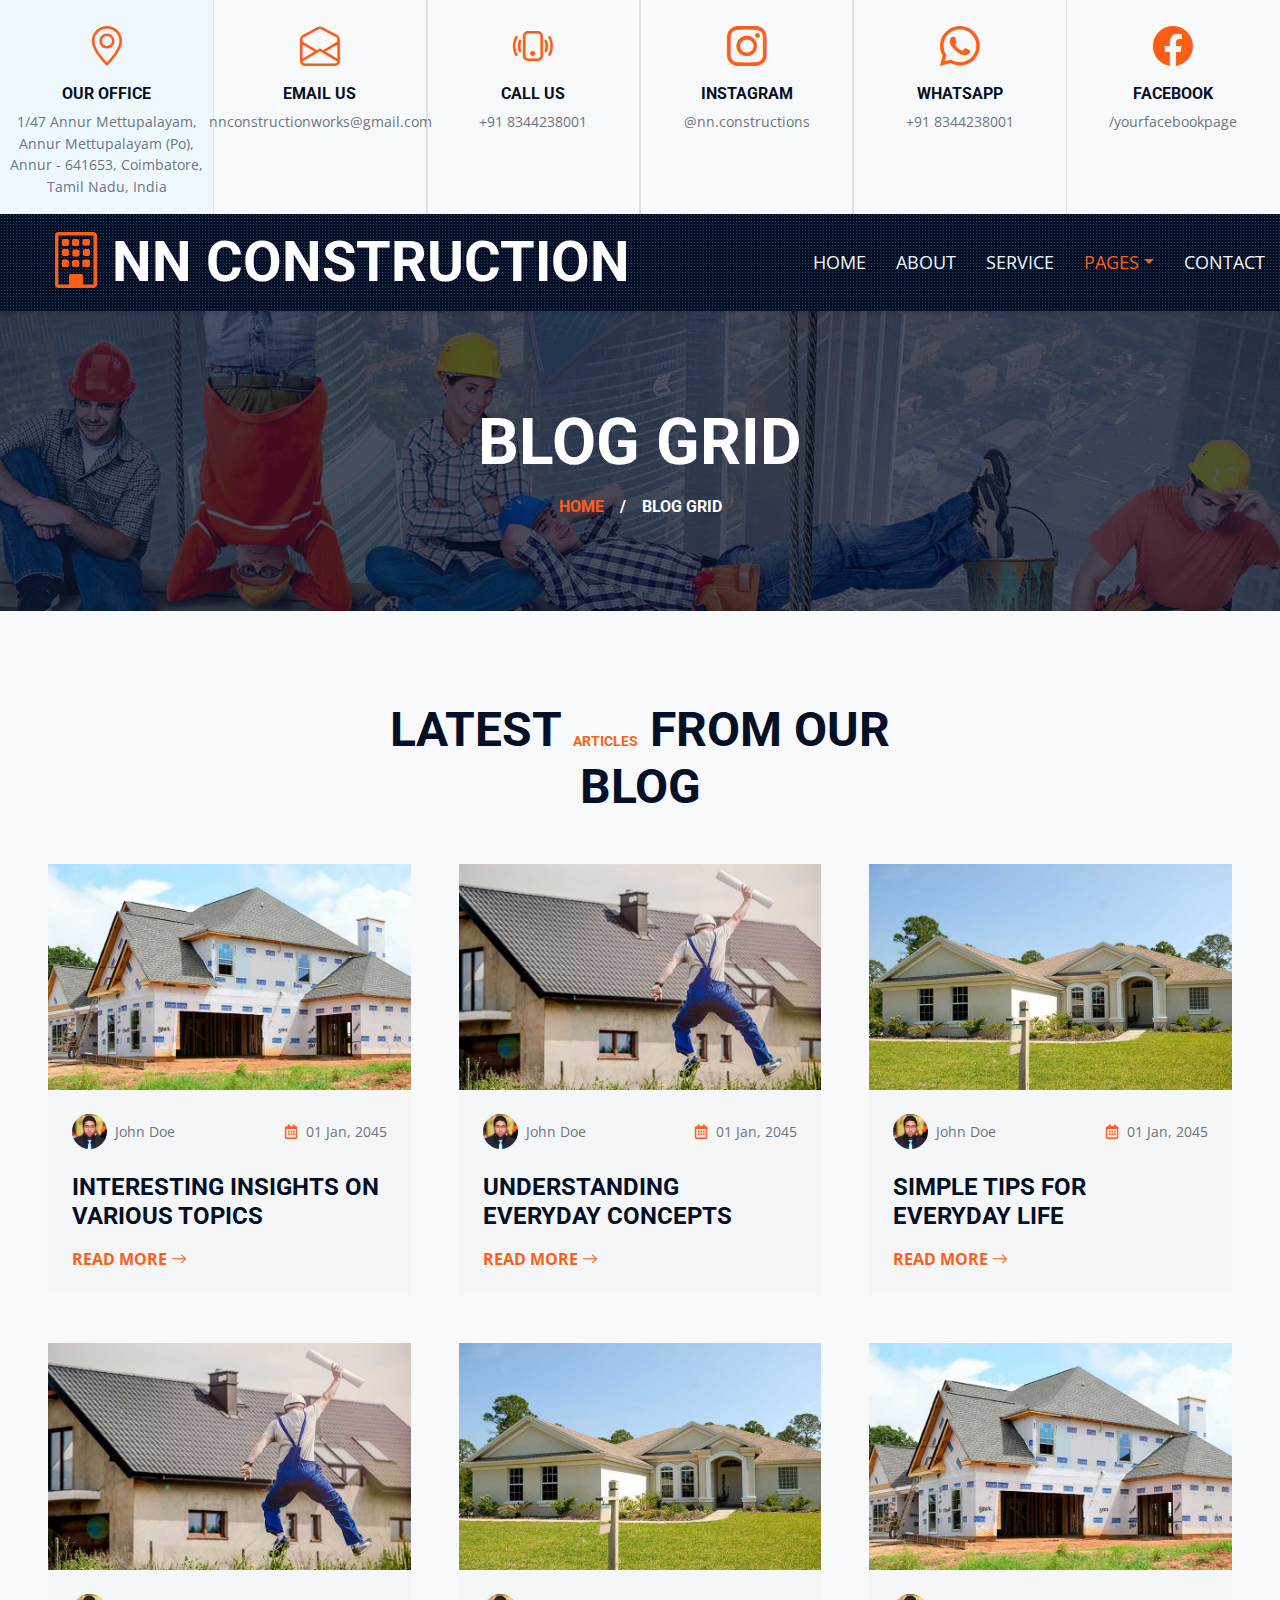
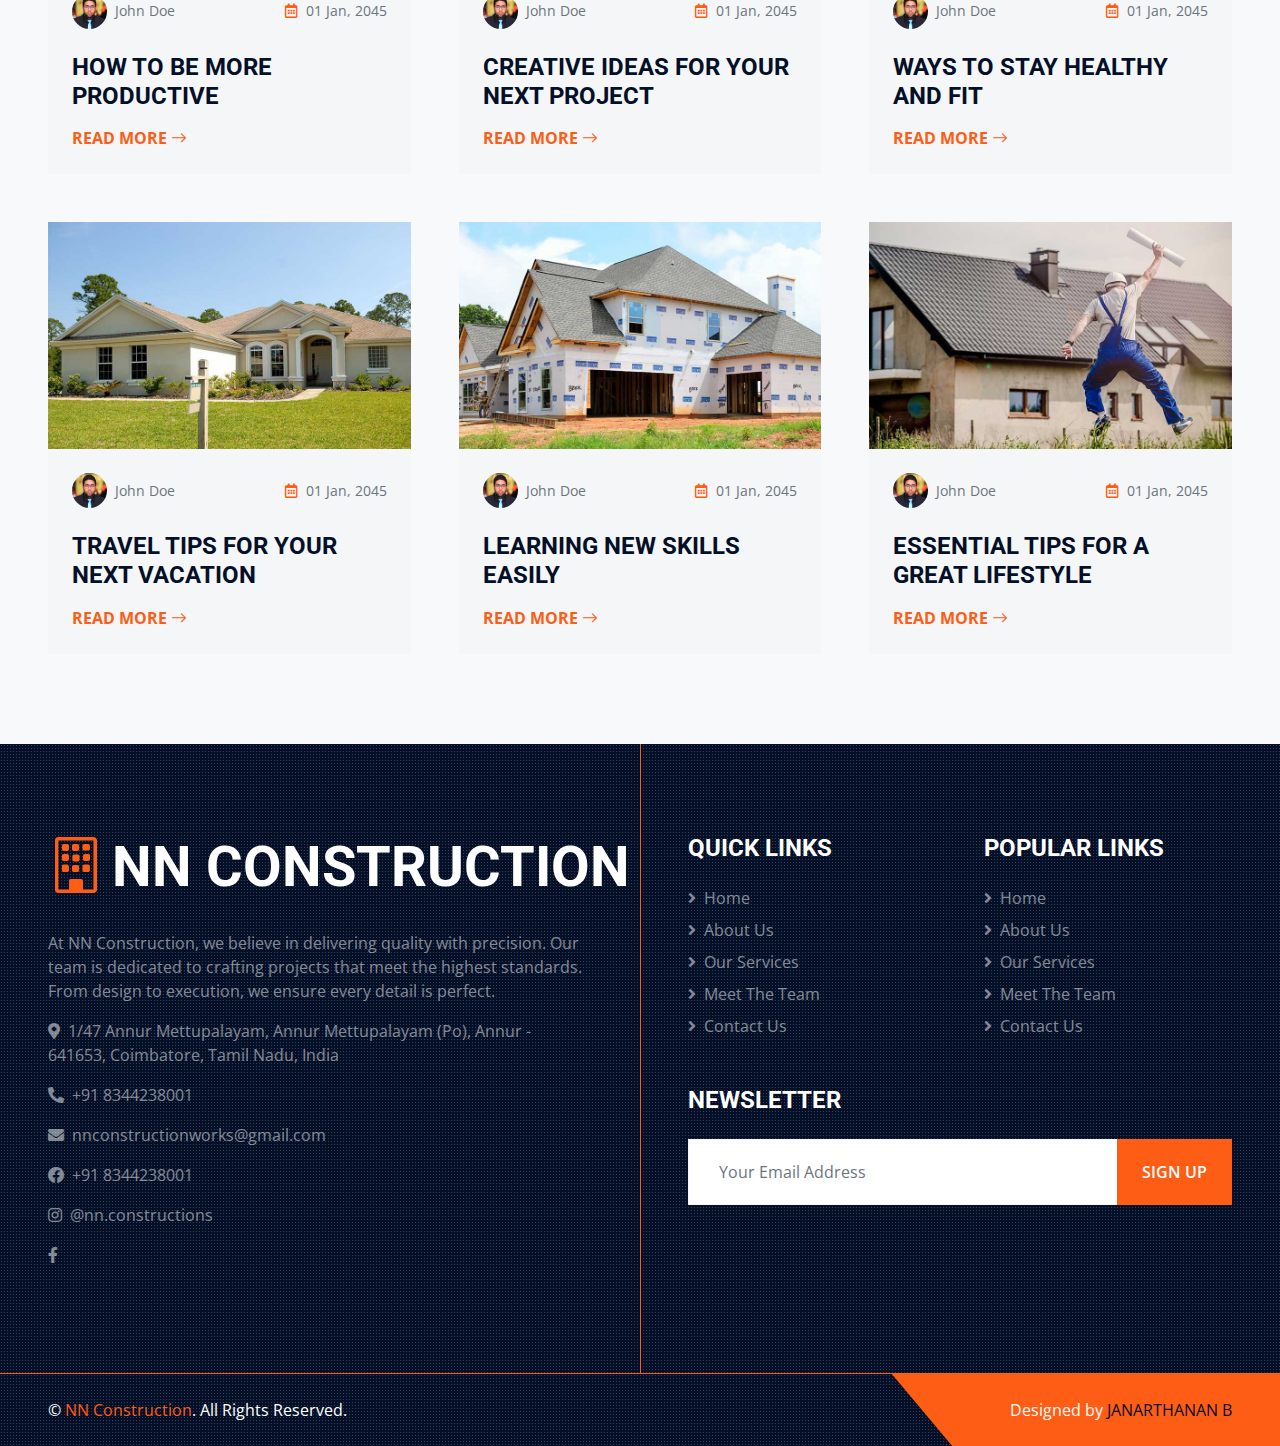
<file: blog.html>
<!DOCTYPE html>
<html lang="en">

<head>
	<meta charset="utf-8">
	<title>NN Construction - Construction Company Website Template Free</title>
	<meta content="width=device-width, initial-scale=1.0" name="viewport">
	<meta content="Free HTML Templates" name="keywords">
	<meta content="Free HTML Templates" name="description">

	<!-- Favicon -->
	<link href="img/favicon.ico" rel="icon">

	<!-- Google Web Fonts -->
	<link rel="preconnect" href="https://fonts.gstatic.com">
	<link href="https://fonts.googleapis.com/css2?family=Open+Sans:wght@400;600&family=Roboto:wght@500;700&display=swap"
		rel="stylesheet">

	<!-- Icon Font Stylesheet -->
	<link href="https://cdnjs.cloudflare.com/ajax/libs/font-awesome/5.15.0/css/all.min.css" rel="stylesheet">
	<link href="https://cdn.jsdelivr.net/npm/bootstrap-icons@1.4.1/font/bootstrap-icons.css" rel="stylesheet">

	<!-- Libraries Stylesheet -->
	<link href="lib/owlcarousel/assets/owl.carousel.min.css" rel="stylesheet">
	<link href="lib/tempusdominus/css/tempusdominus-bootstrap-4.min.css" rel="stylesheet" />
	<link href="lib/lightbox/css/lightbox.min.css" rel="stylesheet">

	<!-- Customized Bootstrap Stylesheet -->
	<link href="css/bootstrap.min.css" rel="stylesheet">

	<!-- Template Stylesheet -->
	<link href="css/style.css" rel="stylesheet">
</head>

<body>
	<!-- Topbar Start -->
	<div class="container-fluid px-0 d-none d-lg-block">
		<div class="row gx-0 text-center" style="width: 100%;">
			<div class="col-lg-2 py-3">
				<div class="d-flex flex-column align-items-center">
					<i class="bi bi-geo-alt fs-1 text-primary mb-2"></i>
					<h6 class="text-uppercase fw-bold">Our Office</h6>
					<span>1/47 Annur Mettupalayam, Annur Mettupalayam (Po), Annur - 641653, Coimbatore, Tamil Nadu,
						India</span>
				</div>
			</div>
			<div class="col-lg-2 py-3 border-start border-end">
				<div class="d-flex flex-column align-items-center">
					<i class="bi bi-envelope-open fs-1 text-primary mb-2"></i>
					<h6 class="text-uppercase fw-bold">Email Us</h6>
					<span>nnconstructionworks@gmail.com</span>
				</div>
			</div>
			<div class="col-lg-2 py-3 border-start border-end">
				<div class="d-flex flex-column align-items-center">
					<i class="bi bi-phone-vibrate fs-1 text-primary mb-2"></i>
					<h6 class="text-uppercase fw-bold">Call Us</h6>
					<span>+91 8344238001</span>
				</div>
			</div>
			<div class="col-lg-2 py-3 border-start border-end">
				<div class="d-flex flex-column align-items-center">
					<i class="bi bi-instagram fs-1 text-primary mb-2"></i>
					<h6 class="text-uppercase fw-bold">Instagram</h6>
					<span>@nn.constructions</span>
				</div>
			</div>
			<div class="col-lg-2 py-3 border-start border-end">
				<div class="d-flex flex-column align-items-center">
					<i class="bi bi-whatsapp fs-1 text-primary mb-2"></i>
					<h6 class="text-uppercase fw-bold">WhatsApp</h6>
					<span>+91 8344238001</span>
				</div>
			</div>
			<div class="col-lg-2 py-3">
				<div class="d-flex flex-column align-items-center">
					<i class="bi bi-facebook fs-1 text-primary mb-2"></i>
					<h6 class="text-uppercase fw-bold">Facebook</h6>
					<span>/yourfacebookpage</span>
				</div>
			</div>
		</div>
	</div>
	<!-- Topbar End -->


	<!-- Navbar Start -->
	<div class="container-fluid sticky-top bg-dark bg-light-radial shadow-sm px-5 pe-lg-0">
		<nav class="navbar navbar-expand-lg bg-dark bg-light-radial navbar-dark py-3 py-lg-0">
			<a href="index.html" class="navbar-brand">
				<h1 class="m-0 display-4 text-uppercase text-white"><i
						class="bi bi-building text-primary me-2"></i>NN Construction</h1>
			</a>
			<button class="navbar-toggler" type="button" data-bs-toggle="collapse" data-bs-target="#navbarCollapse">
				<span class="navbar-toggler-icon"></span>
			</button>
			<div class="collapse navbar-collapse" id="navbarCollapse">
				<div class="navbar-nav ms-auto py-0">
					<a href="index.html" class="nav-item nav-link">Home</a>
					<a href="about.html" class="nav-item nav-link">About</a>
					<a href="service.html" class="nav-item nav-link">Service</a>
					<div class="nav-item dropdown">
						<a href="#" class="nav-link dropdown-toggle active" data-bs-toggle="dropdown">Pages</a>
						<div class="dropdown-menu m-0">
							<a href="project.html" class="dropdown-item">Our Project</a>
							<a href="team.html" class="dropdown-item">The Team</a>
							<a href="testimonial.html" class="dropdown-item">Testimonial</a>
							<a href="blog.html" class="dropdown-item active">Blog Grid</a>
							<a href="detail.html" class="dropdown-item">Blog Detail</a>
						</div>
					</div>
					<a href="contact.html" class="nav-item nav-link">Contact</a>
				</div>
			</div>
		</nav>
	</div>
	<!-- Navbar End -->


	<!-- Page Header Start -->
	<div class="container-fluid page-header">
		<h1 class="display-3 text-uppercase text-white mb-3">Blog Grid</h1>
		<div class="d-inline-flex text-white">
			<h6 class="text-uppercase m-0"><a href="">Home</a></h6>
			<h6 class="text-white m-0 px-3">/</h6>
			<h6 class="text-uppercase text-white m-0">Blog Grid</h6>
		</div>
	</div>
	<!-- Page Header Start -->

	<!-- Blog Start -->
	<div class="container-fluid py-6 px-5">
		<div class="text-center mx-auto mb-5" style="max-width: 600px;">
			<h1 class="display-5 text-uppercase mb-4">Latest <span class="text-primary">Articles</span> From Our Blog</h1>
		</div>
		<div class="row g-5">
			<div class="col-lg-4 col-md-6">
				<div class="bg-light">
					<img class="img-fluid" src="img/blog-1.jpg" alt="">
					<div class="p-4">
						<div class="d-flex justify-content-between mb-4">
							<div class="d-flex align-items-center">
								<img class="rounded-circle me-2" src="img/user.jpg" width="35" height="35" alt="">
								<span>John Doe</span>
							</div>
							<div class="d-flex align-items-center">
								<span class="ms-3"><i class="far fa-calendar-alt text-primary me-2"></i>01 Jan, 2045</span>
							</div>
						</div>
						<h4 class="text-uppercase mb-3">Interesting Insights on Various Topics</h4>
						<a class="text-uppercase fw-bold" href="">Read More <i class="bi bi-arrow-right"></i></a>
					</div>
				</div>
			</div>
			<div class="col-lg-4 col-md-6">
				<div class="bg-light">
					<img class="img-fluid" src="img/blog-2.jpg" alt="">
					<div class="p-4">
						<div class="d-flex justify-content-between mb-4">
							<div class="d-flex align-items-center">
								<img class="rounded-circle me-2" src="img/user.jpg" width="35" height="35" alt="">
								<span>John Doe</span>
							</div>
							<div class="d-flex align-items-center">
								<span class="ms-3"><i class="far fa-calendar-alt text-primary me-2"></i>01 Jan, 2045</span>
							</div>
						</div>
						<h4 class="text-uppercase mb-3">Understanding Everyday Concepts</h4>
						<a class="text-uppercase fw-bold" href="">Read More <i class="bi bi-arrow-right"></i></a>
					</div>
				</div>
			</div>
			<div class="col-lg-4 col-md-6">
				<div class="bg-light">
					<img class="img-fluid" src="img/blog-3.jpg" alt="">
					<div class="p-4">
						<div class="d-flex justify-content-between mb-4">
							<div class="d-flex align-items-center">
								<img class="rounded-circle me-2" src="img/user.jpg" width="35" height="35" alt="">
								<span>John Doe</span>
							</div>
							<div class="d-flex align-items-center">
								<span class="ms-3"><i class="far fa-calendar-alt text-primary me-2"></i>01 Jan, 2045</span>
							</div>
						</div>
						<h4 class="text-uppercase mb-3">Simple Tips for Everyday Life</h4>
						<a class="text-uppercase fw-bold" href="">Read More <i class="bi bi-arrow-right"></i></a>
					</div>
				</div>
			</div>
			<div class="col-lg-4 col-md-6">
				<div class="bg-light">
					<img class="img-fluid" src="img/blog-2.jpg" alt="">
					<div class="p-4">
						<div class="d-flex justify-content-between mb-4">
							<div class="d-flex align-items-center">
								<img class="rounded-circle me-2" src="img/user.jpg" width="35" height="35" alt="">
								<span>John Doe</span>
							</div>
							<div class="d-flex align-items-center">
								<span class="ms-3"><i class="far fa-calendar-alt text-primary me-2"></i>01 Jan, 2045</span>
							</div>
						</div>
						<h4 class="text-uppercase mb-3">How to Be More Productive</h4>
						<a class="text-uppercase fw-bold" href="">Read More <i class="bi bi-arrow-right"></i></a>
					</div>
				</div>
			</div>
			<div class="col-lg-4 col-md-6">
				<div class="bg-light">
					<img class="img-fluid" src="img/blog-3.jpg" alt="">
					<div class="p-4">
						<div class="d-flex justify-content-between mb-4">
							<div class="d-flex align-items-center">
								<img class="rounded-circle me-2" src="img/user.jpg" width="35" height="35" alt="">
								<span>John Doe</span>
							</div>
							<div class="d-flex align-items-center">
								<span class="ms-3"><i class="far fa-calendar-alt text-primary me-2"></i>01 Jan, 2045</span>
							</div>
						</div>
						<h4 class="text-uppercase mb-3">Creative Ideas for Your Next Project</h4>
						<a class="text-uppercase fw-bold" href="">Read More <i class="bi bi-arrow-right"></i></a>
					</div>
				</div>
			</div>
			<div class="col-lg-4 col-md-6">
				<div class="bg-light">
					<img class="img-fluid" src="img/blog-1.jpg" alt="">
					<div class="p-4">
						<div class="d-flex justify-content-between mb-4">
							<div class="d-flex align-items-center">
								<img class="rounded-circle me-2" src="img/user.jpg" width="35" height="35" alt="">
								<span>John Doe</span>
							</div>
							<div class="d-flex align-items-center">
								<span class="ms-3"><i class="far fa-calendar-alt text-primary me-2"></i>01 Jan, 2045</span>
							</div>
						</div>
						<h4 class="text-uppercase mb-3">Ways to Stay Healthy and Fit</h4>
						<a class="text-uppercase fw-bold" href="">Read More <i class="bi bi-arrow-right"></i></a>
					</div>
				</div>
			</div>
			<div class="col-lg-4 col-md-6">
				<div class="bg-light">
					<img class="img-fluid" src="img/blog-3.jpg" alt="">
					<div class="p-4">
						<div class="d-flex justify-content-between mb-4">
							<div class="d-flex align-items-center">
								<img class="rounded-circle me-2" src="img/user.jpg" width="35" height="35" alt="">
								<span>John Doe</span>
							</div>
							<div class="d-flex align-items-center">
								<span class="ms-3"><i class="far fa-calendar-alt text-primary me-2"></i>01 Jan, 2045</span>
							</div>
						</div>
						<h4 class="text-uppercase mb-3">Travel Tips for Your Next Vacation</h4>
						<a class="text-uppercase fw-bold" href="">Read More <i class="bi bi-arrow-right"></i></a>
					</div>
				</div>
			</div>
			<div class="col-lg-4 col-md-6">
				<div class="bg-light">
					<img class="img-fluid" src="img/blog-1.jpg" alt="">
					<div class="p-4">
						<div class="d-flex justify-content-between mb-4">
							<div class="d-flex align-items-center">
								<img class="rounded-circle me-2" src="img/user.jpg" width="35" height="35" alt="">
								<span>John Doe</span>
							</div>
							<div class="d-flex align-items-center">
								<span class="ms-3"><i class="far fa-calendar-alt text-primary me-2"></i>01 Jan, 2045</span>
							</div>
						</div>
						<h4 class="text-uppercase mb-3">Learning New Skills Easily</h4>
						<a class="text-uppercase fw-bold" href="">Read More <i class="bi bi-arrow-right"></i></a>
					</div>
				</div>
			</div>
			<div class="col-lg-4 col-md-6">
				<div class="bg-light">
					<img class="img-fluid" src="img/blog-2.jpg" alt="">
					<div class="p-4">
						<div class="d-flex justify-content-between mb-4">
							<div class="d-flex align-items-center">
								<img class="rounded-circle me-2" src="img/user.jpg" width="35" height="35" alt="">
								<span>John Doe</span>
							</div>
							<div class="d-flex align-items-center">
								<span class="ms-3"><i class="far fa-calendar-alt text-primary me-2"></i>01 Jan, 2045</span>
							</div>
						</div>
						<h4 class="text-uppercase mb-3">Essential Tips for a Great Lifestyle</h4>
						<a class="text-uppercase fw-bold" href="">Read More <i class="bi bi-arrow-right"></i></a>
					</div>
				</div>
			</div>
		</div>
	</div>
	<!-- Blog End -->

	<!-- Footer Start -->
	<div class="footer container-fluid position-relative bg-dark bg-light-radial text-white-50 py-6 px-5">
		<div class="row g-5">
			<div class="col-lg-6 pe-lg-5">
				<a href="index.html" class="navbar-brand">
					<h1 class="m-0 display-4 text-uppercase text-white"><i
							class="bi bi-building text-primary me-2"></i>NN Construction</h1>
				</a>
				<p>At NN Construction, we believe in delivering quality with precision. Our team is dedicated to crafting projects that meet the highest standards. From design to execution, we ensure every detail is perfect.</p>
				<p><i class="fa fa-map-marker-alt me-2"></i>1/47 Annur Mettupalayam, Annur Mettupalayam (Po), Annur - 641653, Coimbatore, Tamil Nadu, India</p>
				<p><i class="fa fa-phone-alt me-2"></i>+91 8344238001</p>
				<p><i class="fa fa-envelope me-2"></i>nnconstructionworks@gmail.com</p>
				<p><i class="bi bi-facebook me-2"></i>+91 8344238001</p>
				<p><i class="fab fa-instagram me-2"></i>@nn.constructions</p>
				<p><i class="fab fa-facebook-f me-2"></i></p>
			</div>			
			<div class="col-lg-6 ps-lg-5">
				<div class="row g-5">
					<div class="col-sm-6">
						<h4 class="text-white text-uppercase mb-4">Quick Links</h4>
						<div class="d-flex flex-column justify-content-start">
							<a class="text-white-50 mb-2" href="#"><i class="fa fa-angle-right me-2"></i>Home</a>
							<a class="text-white-50 mb-2" href="#"><i class="fa fa-angle-right me-2"></i>About Us</a>
							<a class="text-white-50 mb-2" href="#"><i class="fa fa-angle-right me-2"></i>Our
								Services</a>
							<a class="text-white-50 mb-2" href="#"><i class="fa fa-angle-right me-2"></i>Meet The
								Team</a>
							<a class="text-white-50" href="#"><i class="fa fa-angle-right me-2"></i>Contact Us</a>
						</div>
					</div>
					<div class="col-sm-6">
						<h4 class="text-white text-uppercase mb-4">Popular Links</h4>
						<div class="d-flex flex-column justify-content-start">
							<a class="text-white-50 mb-2" href="#"><i class="fa fa-angle-right me-2"></i>Home</a>
							<a class="text-white-50 mb-2" href="#"><i class="fa fa-angle-right me-2"></i>About Us</a>
							<a class="text-white-50 mb-2" href="#"><i class="fa fa-angle-right me-2"></i>Our
								Services</a>
							<a class="text-white-50 mb-2" href="#"><i class="fa fa-angle-right me-2"></i>Meet The
								Team</a>
							<a class="text-white-50" href="#"><i class="fa fa-angle-right me-2"></i>Contact Us</a>
						</div>
					</div>
					<div class="col-sm-12">
						<h4 class="text-white text-uppercase mb-4">Newsletter</h4>
						<div class="w-100">
							<div class="input-group">
								<input type="text" class="form-control border-light" style="padding: 20px 30px;"
									placeholder="Your Email Address"><button class="btn btn-primary px-4">Sign
									Up</button>
							</div>
						</div>
					</div>
				</div>
			</div>
		</div>
	</div>
	<div class="container-fluid bg-dark bg-light-radial text-white border-top border-primary px-0">
		<div class="d-flex flex-column flex-md-row justify-content-between">
			<div class="py-4 px-5 text-center text-md-start">
				<p class="mb-0">&copy; <a class="text-primary" href="#">NN Construction</a>. All Rights Reserved.</p>
			</div>
			<div class="py-4 px-5 bg-primary footer-shape position-relative text-center text-md-end">
				<p class="mb-0">Designed by <a class="text-dark" href="https://www.linkedin.com/in/janarthanan2002/">JANARTHANAN B</a></p>
			</div>
		</div>
	</div>
	<!-- Footer End -->


	<!-- Back to Top -->
	<a href="#" class="btn btn-lg btn-primary btn-lg-square back-to-top"><i class="bi bi-arrow-up"></i></a>


	<!-- JavaScript Libraries -->
	<script src="https://code.jquery.com/jquery-3.4.1.min.js"></script>
	<script src="https://cdn.jsdelivr.net/npm/bootstrap@5.0.0/dist/js/bootstrap.bundle.min.js"></script>
	<script src="lib/easing/easing.min.js"></script>
	<script src="lib/waypoints/waypoints.min.js"></script>
	<script src="lib/owlcarousel/owl.carousel.min.js"></script>
	<script src="lib/tempusdominus/js/moment.min.js"></script>
	<script src="lib/tempusdominus/js/moment-timezone.min.js"></script>
	<script src="lib/tempusdominus/js/tempusdominus-bootstrap-4.min.js"></script>
	<script src="lib/isotope/isotope.pkgd.min.js"></script>
	<script src="lib/lightbox/js/lightbox.min.js"></script>

	<!-- Template Javascript -->
	<script src="js/main.js"></script>
</body>

</html>
</file>
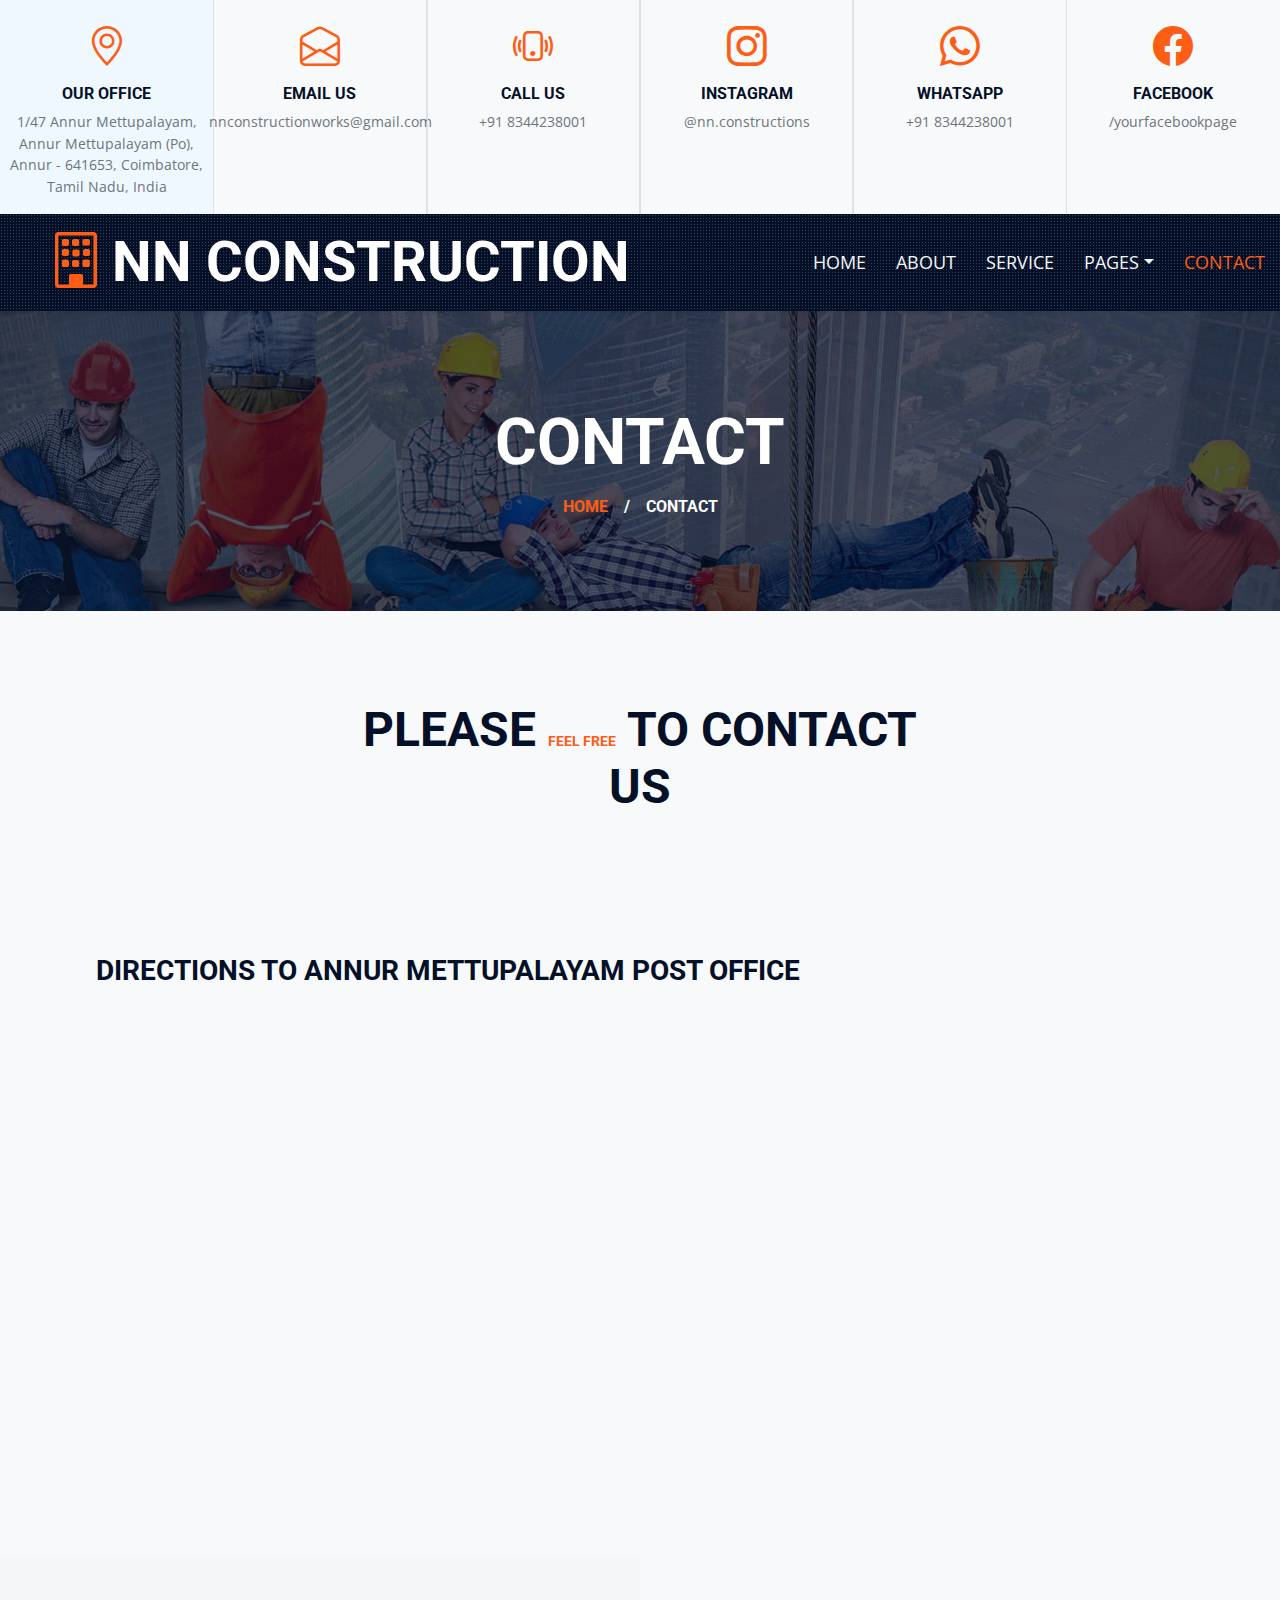
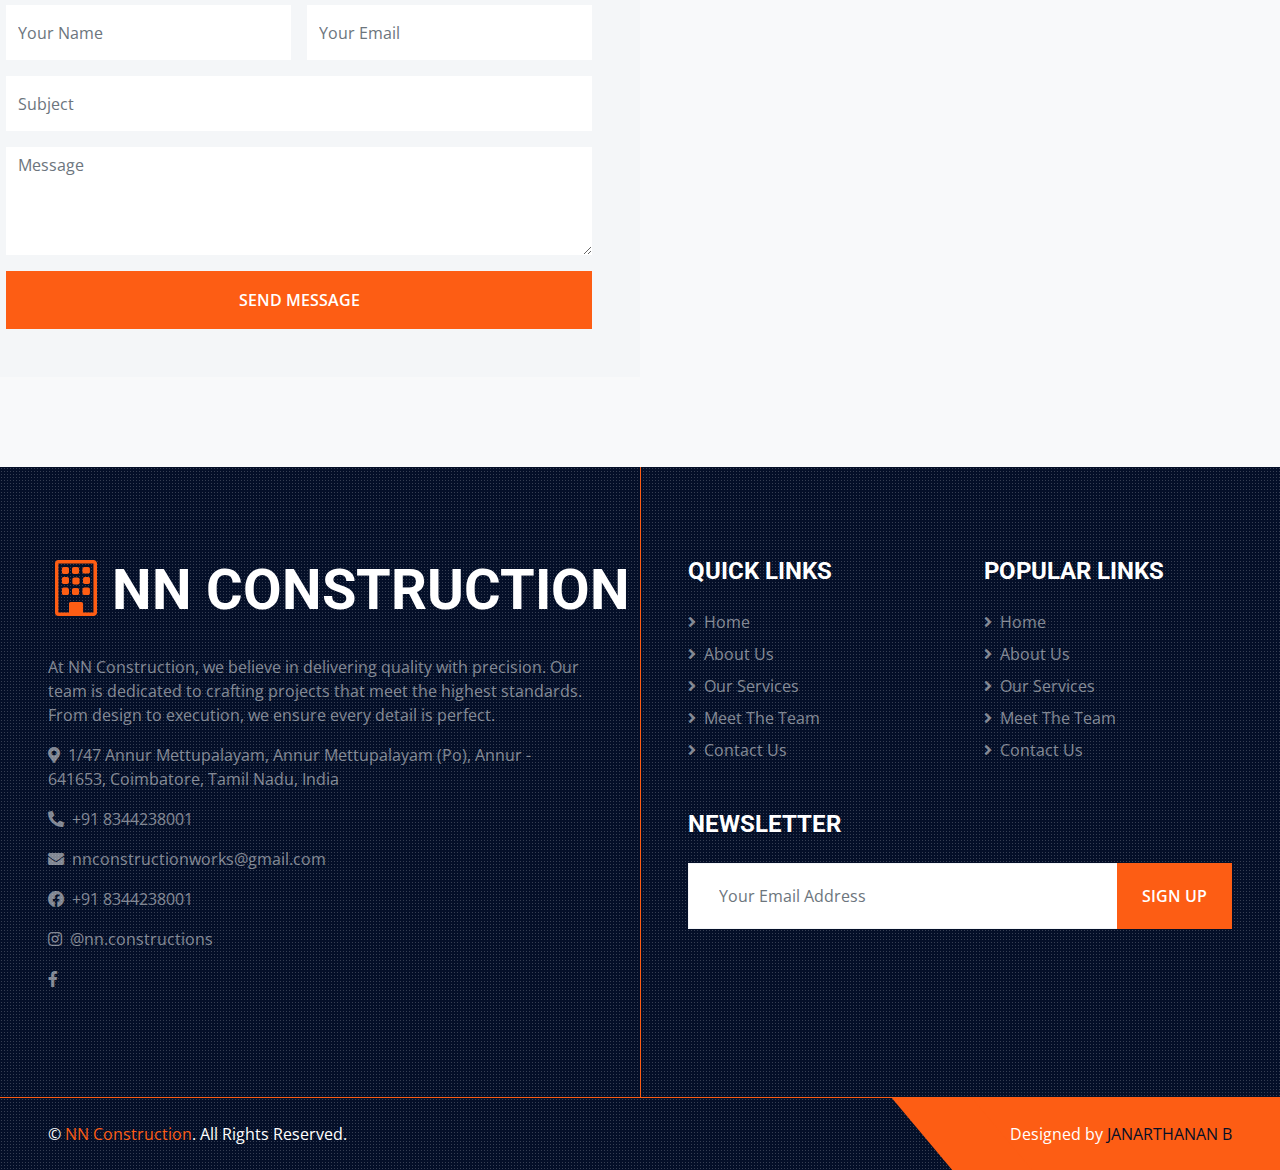
<file: contact.html>
<!DOCTYPE html>
<html lang="en">

<head>
	<meta charset="utf-8">
	<title>NN Construction - Construction Company Website Template Free</title>
	<meta content="width=device-width, initial-scale=1.0" name="viewport">
	<meta content="Free HTML Templates" name="keywords">
	<meta content="Free HTML Templates" name="description">

	<!-- Favicon -->
	<link href="img/favicon.ico" rel="icon">

	<!-- Google Web Fonts -->
	<link rel="preconnect" href="https://fonts.gstatic.com">
	<link href="https://fonts.googleapis.com/css2?family=Open+Sans:wght@400;600&family=Roboto:wght@500;700&display=swap"
		rel="stylesheet">

	<!-- Icon Font Stylesheet -->
	<link href="https://cdnjs.cloudflare.com/ajax/libs/font-awesome/5.15.0/css/all.min.css" rel="stylesheet">
	<link href="https://cdn.jsdelivr.net/npm/bootstrap-icons@1.4.1/font/bootstrap-icons.css" rel="stylesheet">

	<!-- Libraries Stylesheet -->
	<link href="lib/owlcarousel/assets/owl.carousel.min.css" rel="stylesheet">
	<link href="lib/tempusdominus/css/tempusdominus-bootstrap-4.min.css" rel="stylesheet" />
	<link href="lib/lightbox/css/lightbox.min.css" rel="stylesheet">

	<!-- Customized Bootstrap Stylesheet -->
	<link href="css/bootstrap.min.css" rel="stylesheet">

	<!-- Template Stylesheet -->
	<link href="css/style.css" rel="stylesheet">
</head>

<body>
	<!-- Topbar Start -->
	<div class="container-fluid px-0 d-none d-lg-block">
		<div class="row gx-0 text-center" style="width: 100%;">
			<div class="col-lg-2 py-3">
				<div class="d-flex flex-column align-items-center">
					<i class="bi bi-geo-alt fs-1 text-primary mb-2"></i>
					<h6 class="text-uppercase fw-bold">Our Office</h6>
					<span>1/47 Annur Mettupalayam, Annur Mettupalayam (Po), Annur - 641653, Coimbatore, Tamil Nadu,
						India</span>
				</div>
			</div>
			<div class="col-lg-2 py-3 border-start border-end">
				<div class="d-flex flex-column align-items-center">
					<i class="bi bi-envelope-open fs-1 text-primary mb-2"></i>
					<h6 class="text-uppercase fw-bold">Email Us</h6>
					<span>nnconstructionworks@gmail.com</span>
				</div>
			</div>
			<div class="col-lg-2 py-3 border-start border-end">
				<div class="d-flex flex-column align-items-center">
					<i class="bi bi-phone-vibrate fs-1 text-primary mb-2"></i>
					<h6 class="text-uppercase fw-bold">Call Us</h6>
					<span>+91 8344238001</span>
				</div>
			</div>
			<div class="col-lg-2 py-3 border-start border-end">
				<div class="d-flex flex-column align-items-center">
					<i class="bi bi-instagram fs-1 text-primary mb-2"></i>
					<h6 class="text-uppercase fw-bold">Instagram</h6>
					<span>@nn.constructions</span>
				</div>
			</div>
			<div class="col-lg-2 py-3 border-start border-end">
				<div class="d-flex flex-column align-items-center">
					<i class="bi bi-whatsapp fs-1 text-primary mb-2"></i>
					<h6 class="text-uppercase fw-bold">WhatsApp</h6>
					<span>+91 8344238001</span>
				</div>
			</div>
			<div class="col-lg-2 py-3">
				<div class="d-flex flex-column align-items-center">
					<i class="bi bi-facebook fs-1 text-primary mb-2"></i>
					<h6 class="text-uppercase fw-bold">Facebook</h6>
					<span>/yourfacebookpage</span>
				</div>
			</div>
		</div>
	</div>
	<!-- Topbar End -->


	<!-- Navbar Start -->
	<div class="container-fluid sticky-top bg-dark bg-light-radial shadow-sm px-5 pe-lg-0">
		<nav class="navbar navbar-expand-lg bg-dark bg-light-radial navbar-dark py-3 py-lg-0">
			<a href="index.html" class="navbar-brand">
				<h1 class="m-0 display-4 text-uppercase text-white"><i
						class="bi bi-building text-primary me-2"></i>NN Construction</h1>
			</a>
			<button class="navbar-toggler" type="button" data-bs-toggle="collapse" data-bs-target="#navbarCollapse">
				<span class="navbar-toggler-icon"></span>
			</button>
			<div class="collapse navbar-collapse" id="navbarCollapse">
				<div class="navbar-nav ms-auto py-0">
					<a href="index.html" class="nav-item nav-link">Home</a>
					<a href="about.html" class="nav-item nav-link">About</a>
					<a href="service.html" class="nav-item nav-link">Service</a>
					<div class="nav-item dropdown">
						<a href="#" class="nav-link dropdown-toggle" data-bs-toggle="dropdown">Pages</a>
						<div class="dropdown-menu m-0">
							<a href="project.html" class="dropdown-item">Our Project</a>
							<a href="team.html" class="dropdown-item">The Team</a>
							<a href="testimonial.html" class="dropdown-item">Testimonial</a>
							<a href="blog.html" class="dropdown-item">Blog Grid</a>
							<a href="detail.html" class="dropdown-item">Blog Detail</a>
						</div>
					</div>
					<a href="contact.html" class="nav-item nav-link active">Contact</a>
				</div>
			</div>
		</nav>
	</div>
	<!-- Navbar End -->


	<!-- Page Header Start -->
	<div class="container-fluid page-header">
		<h1 class="display-3 text-uppercase text-white mb-3">Contact</h1>
		<div class="d-inline-flex text-white">
			<h6 class="text-uppercase m-0"><a href="">Home</a></h6>
			<h6 class="text-white m-0 px-3">/</h6>
			<h6 class="text-uppercase text-white m-0">Contact</h6>
		</div>
	</div>
	<!-- Page Header Start -->


	<!-- Contact Start -->
	<div class="container-fluid py-6 px-5">
		<div class="text-center mx-auto mb-5" style="max-width: 600px;">
			<h1 class="display-5 text-uppercase mb-4">Please <span class="text-primary">Feel Free</span> To Contact Us
			</h1>
		</div>
		<div class="row gx-0 align-items-center">
			<!-- Google Maps Embed Start -->
			<div class="container-fluid py-6 px-5">
				<h3 class="text-uppercase mb-4">Directions to Annur Mettupalayam Post Office</h3>
				<iframe
					src="https://www.google.com/maps/embed?pb=!1m18!1m12!1m3!1d3911.9262631432336!2d77.1224776!3d11.2586754!2m3!1f0!2f0!3f0!3m2!1i1024!2i768!4f13.1!3m3!1m2!1s0x3ba8e346d7ba4831%3A0x807369fb60bd927a!2sAnnur%20Mettupalayam%20Post%20Office!5e0!3m2!1sen!2sin!4v1696711830960!5m2!1sen!2sin"
					width="600" height="450" style="border:0;" allowfullscreen="" loading="lazy"></iframe>
			</div>
			<!-- Google Maps Embed End -->
		
			<div class="col-lg-6">
				<div class="contact-form bg-light p-5">
					<div class="row g-3">
						<div class="col-12 col-sm-6">
							<input type="text" class="form-control border-0" placeholder="Your Name"
								style="height: 55px;">
						</div>
						<div class="col-12 col-sm-6">
							<input type="email" class="form-control border-0" placeholder="Your Email"
								style="height: 55px;">
						</div>
						<div class="col-12">
							<input type="text" class="form-control border-0" placeholder="Subject"
								style="height: 55px;">
						</div>
						<div class="col-12">
							<textarea class="form-control border-0" rows="4" placeholder="Message"></textarea>
						</div>
						<div class="col-12">
							<button class="btn btn-primary w-100 py-3" type="submit">Send Message</button>
						</div>
					</div>
				</div>
			</div>
		</div>
	</div>
	<!-- Contact End -->


	<!-- Footer Start -->
	<div class="footer container-fluid position-relative bg-dark bg-light-radial text-white-50 py-6 px-5">
		<div class="row g-5">
			<div class="col-lg-6 pe-lg-5">
				<a href="index.html" class="navbar-brand">
					<h1 class="m-0 display-4 text-uppercase text-white"><i
							class="bi bi-building text-primary me-2"></i>NN Construction</h1>
				</a>
				<p>At NN Construction, we believe in delivering quality with precision. Our team is dedicated to crafting projects that meet the highest standards. From design to execution, we ensure every detail is perfect.</p>
				<p><i class="fa fa-map-marker-alt me-2"></i>1/47 Annur Mettupalayam, Annur Mettupalayam (Po), Annur - 641653, Coimbatore, Tamil Nadu, India</p>
				<p><i class="fa fa-phone-alt me-2"></i>+91 8344238001</p>
				<p><i class="fa fa-envelope me-2"></i>nnconstructionworks@gmail.com</p>
				<p><i class="bi bi-facebook me-2"></i>+91 8344238001</p>
				<p><i class="fab fa-instagram me-2"></i>@nn.constructions</p>
				<p><i class="fab fa-facebook-f me-2"></i></p>
			</div>			
			<div class="col-lg-6 ps-lg-5">
				<div class="row g-5">
					<div class="col-sm-6">
						<h4 class="text-white text-uppercase mb-4">Quick Links</h4>
						<div class="d-flex flex-column justify-content-start">
							<a class="text-white-50 mb-2" href="#"><i class="fa fa-angle-right me-2"></i>Home</a>
							<a class="text-white-50 mb-2" href="#"><i class="fa fa-angle-right me-2"></i>About Us</a>
							<a class="text-white-50 mb-2" href="#"><i class="fa fa-angle-right me-2"></i>Our
								Services</a>
							<a class="text-white-50 mb-2" href="#"><i class="fa fa-angle-right me-2"></i>Meet The
								Team</a>
							<a class="text-white-50" href="#"><i class="fa fa-angle-right me-2"></i>Contact Us</a>
						</div>
					</div>
					<div class="col-sm-6">
						<h4 class="text-white text-uppercase mb-4">Popular Links</h4>
						<div class="d-flex flex-column justify-content-start">
							<a class="text-white-50 mb-2" href="#"><i class="fa fa-angle-right me-2"></i>Home</a>
							<a class="text-white-50 mb-2" href="#"><i class="fa fa-angle-right me-2"></i>About Us</a>
							<a class="text-white-50 mb-2" href="#"><i class="fa fa-angle-right me-2"></i>Our
								Services</a>
							<a class="text-white-50 mb-2" href="#"><i class="fa fa-angle-right me-2"></i>Meet The
								Team</a>
							<a class="text-white-50" href="#"><i class="fa fa-angle-right me-2"></i>Contact Us</a>
						</div>
					</div>
					<div class="col-sm-12">
						<h4 class="text-white text-uppercase mb-4">Newsletter</h4>
						<div class="w-100">
							<div class="input-group">
								<input type="text" class="form-control border-light" style="padding: 20px 30px;"
									placeholder="Your Email Address"><button class="btn btn-primary px-4">Sign
									Up</button>
							</div>
						</div>
					</div>
				</div>
			</div>
		</div>
	</div>
	<div class="container-fluid bg-dark bg-light-radial text-white border-top border-primary px-0">
		<div class="d-flex flex-column flex-md-row justify-content-between">
			<div class="py-4 px-5 text-center text-md-start">
				<p class="mb-0">&copy; <a class="text-primary" href="#">NN Construction</a>. All Rights Reserved.</p>
			</div>
			<div class="py-4 px-5 bg-primary footer-shape position-relative text-center text-md-end">
				<p class="mb-0">Designed by <a class="text-dark" href="https://www.linkedin.com/in/janarthanan2002/">JANARTHANAN B</a></p>
			</div>
		</div>
	</div>
	<!-- Footer End -->


	<!-- Back to Top -->
	<a href="#" class="btn btn-lg btn-primary btn-lg-square back-to-top"><i class="bi bi-arrow-up"></i></a>


	<!-- JavaScript Libraries -->
	<script src="https://code.jquery.com/jquery-3.4.1.min.js"></script>
	<script src="https://cdn.jsdelivr.net/npm/bootstrap@5.0.0/dist/js/bootstrap.bundle.min.js"></script>
	<script src="lib/easing/easing.min.js"></script>
	<script src="lib/waypoints/waypoints.min.js"></script>
	<script src="lib/owlcarousel/owl.carousel.min.js"></script>
	<script src="lib/tempusdominus/js/moment.min.js"></script>
	<script src="lib/tempusdominus/js/moment-timezone.min.js"></script>
	<script src="lib/tempusdominus/js/tempusdominus-bootstrap-4.min.js"></script>
	<script src="lib/isotope/isotope.pkgd.min.js"></script>
	<script src="lib/lightbox/js/lightbox.min.js"></script>

	<!-- Template Javascript -->
	<script src="js/main.js"></script>
</body>

</html>
</file>
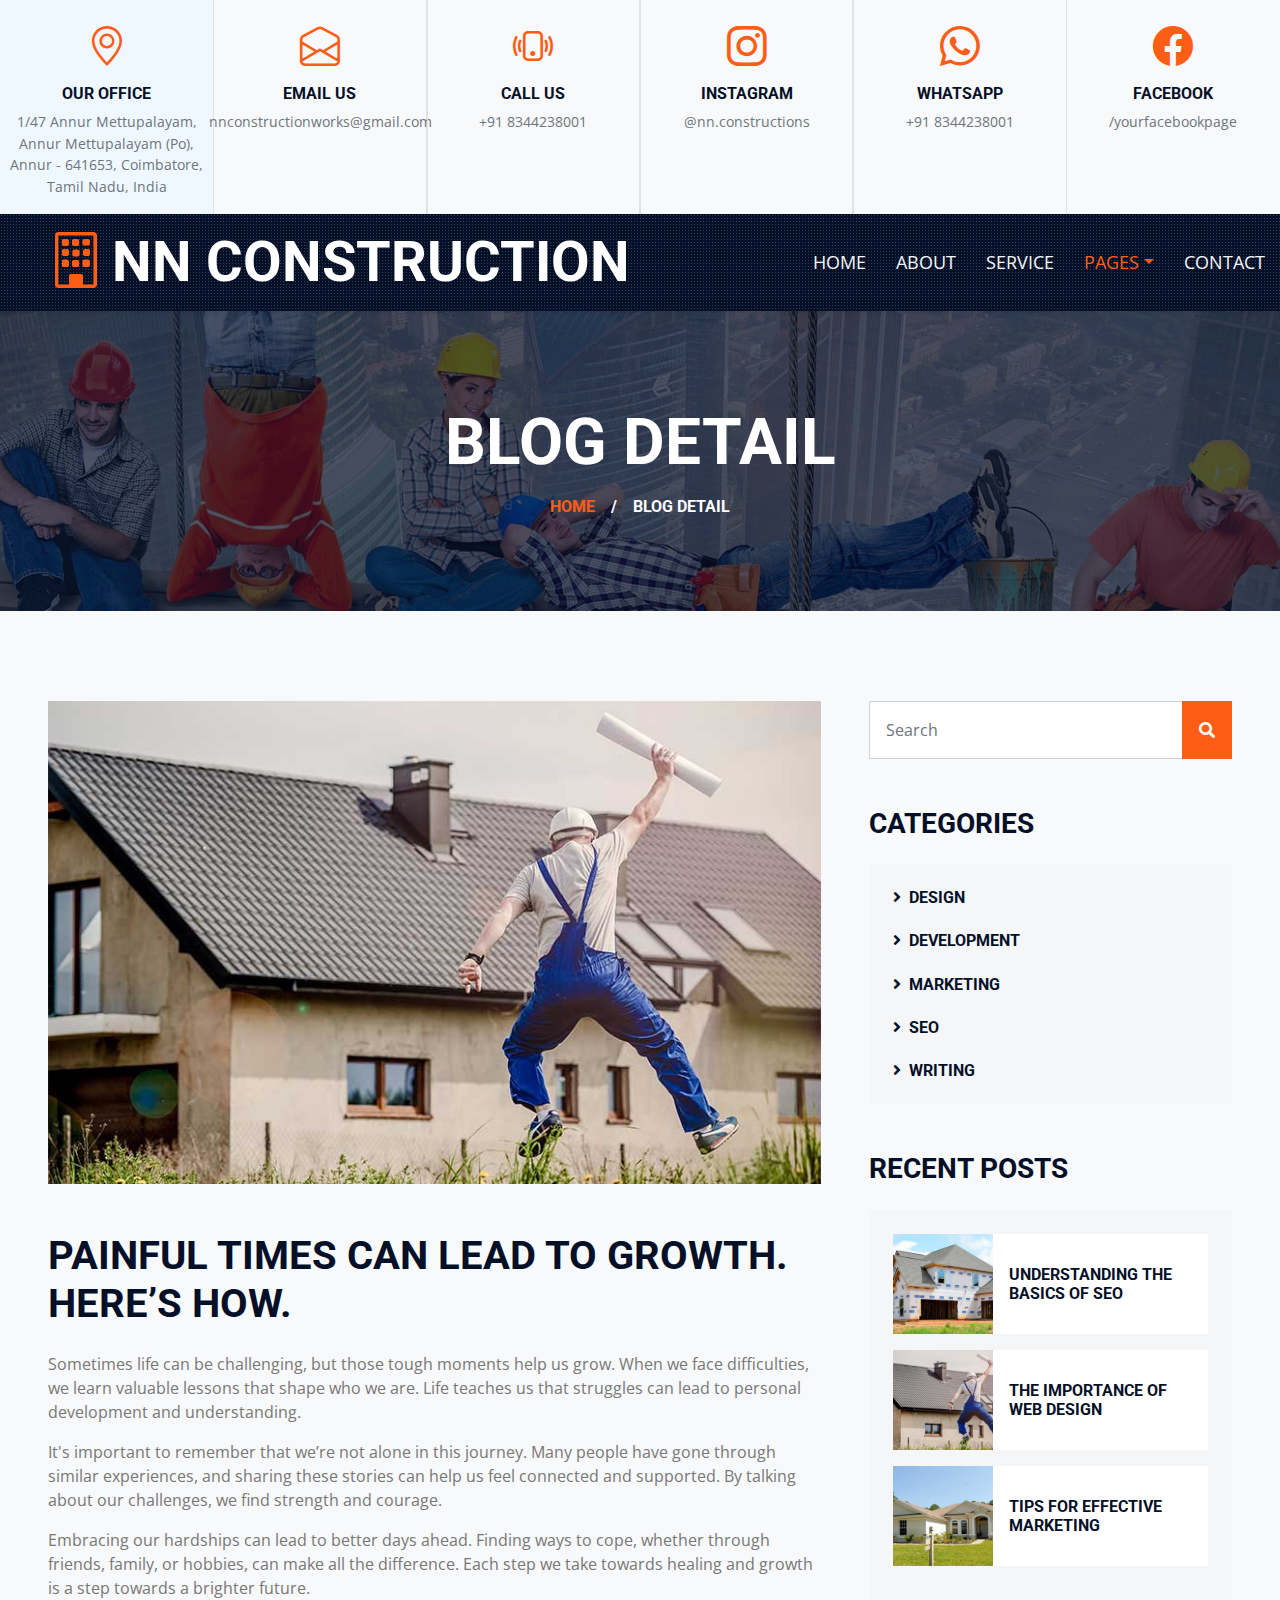
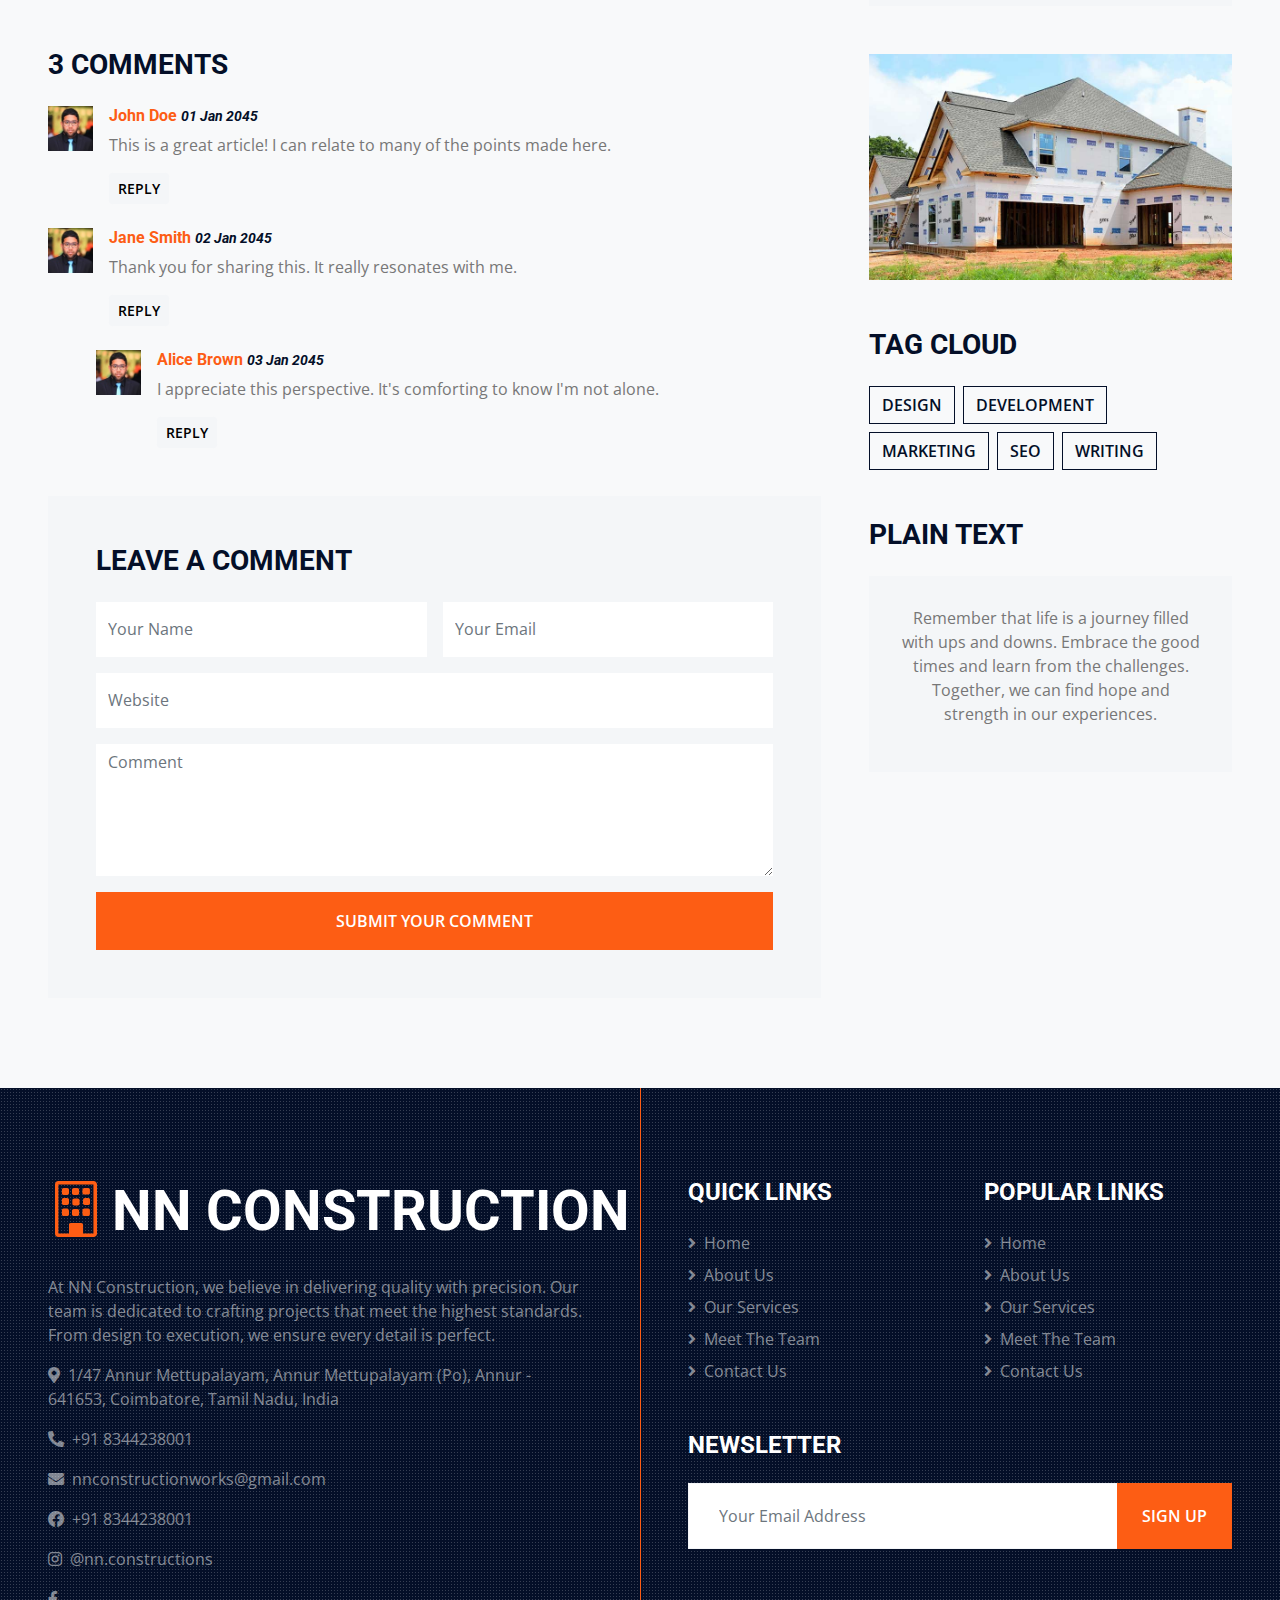
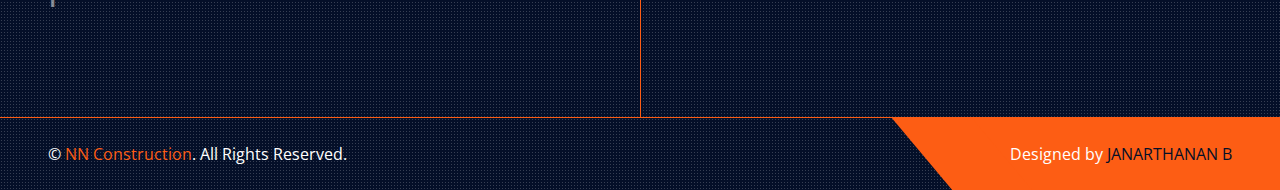
<file: detail.html>
<!DOCTYPE html>
<html lang="en">

<head>
	<meta charset="utf-8">
	<title>NN Construction - Construction Company Website Template Free</title>
	<meta content="width=device-width, initial-scale=1.0" name="viewport">
	<meta content="Free HTML Templates" name="keywords">
	<meta content="Free HTML Templates" name="description">

	<!-- Favicon -->
	<link href="img/favicon.ico" rel="icon">

	<!-- Google Web Fonts -->
	<link rel="preconnect" href="https://fonts.gstatic.com">
	<link href="https://fonts.googleapis.com/css2?family=Open+Sans:wght@400;600&family=Roboto:wght@500;700&display=swap"
		rel="stylesheet">

	<!-- Icon Font Stylesheet -->
	<link href="https://cdnjs.cloudflare.com/ajax/libs/font-awesome/5.15.0/css/all.min.css" rel="stylesheet">
	<link href="https://cdn.jsdelivr.net/npm/bootstrap-icons@1.4.1/font/bootstrap-icons.css" rel="stylesheet">

	<!-- Libraries Stylesheet -->
	<link href="lib/owlcarousel/assets/owl.carousel.min.css" rel="stylesheet">
	<link href="lib/tempusdominus/css/tempusdominus-bootstrap-4.min.css" rel="stylesheet" />
	<link href="lib/lightbox/css/lightbox.min.css" rel="stylesheet">

	<!-- Customized Bootstrap Stylesheet -->
	<link href="css/bootstrap.min.css" rel="stylesheet">

	<!-- Template Stylesheet -->
	<link href="css/style.css" rel="stylesheet">
</head>

<body>
	<!-- Topbar Start -->
	<div class="container-fluid px-0 d-none d-lg-block">
		<div class="row gx-0 text-center" style="width: 100%;">
			<div class="col-lg-2 py-3">
				<div class="d-flex flex-column align-items-center">
					<i class="bi bi-geo-alt fs-1 text-primary mb-2"></i>
					<h6 class="text-uppercase fw-bold">Our Office</h6>
					<span>1/47 Annur Mettupalayam, Annur Mettupalayam (Po), Annur - 641653, Coimbatore, Tamil Nadu,
						India</span>
				</div>
			</div>
			<div class="col-lg-2 py-3 border-start border-end">
				<div class="d-flex flex-column align-items-center">
					<i class="bi bi-envelope-open fs-1 text-primary mb-2"></i>
					<h6 class="text-uppercase fw-bold">Email Us</h6>
					<span>nnconstructionworks@gmail.com</span>
				</div>
			</div>
			<div class="col-lg-2 py-3 border-start border-end">
				<div class="d-flex flex-column align-items-center">
					<i class="bi bi-phone-vibrate fs-1 text-primary mb-2"></i>
					<h6 class="text-uppercase fw-bold">Call Us</h6>
					<span>+91 8344238001</span>
				</div>
			</div>
			<div class="col-lg-2 py-3 border-start border-end">
				<div class="d-flex flex-column align-items-center">
					<i class="bi bi-instagram fs-1 text-primary mb-2"></i>
					<h6 class="text-uppercase fw-bold">Instagram</h6>
					<span>@nn.constructions</span>
				</div>
			</div>
			<div class="col-lg-2 py-3 border-start border-end">
				<div class="d-flex flex-column align-items-center">
					<i class="bi bi-whatsapp fs-1 text-primary mb-2"></i>
					<h6 class="text-uppercase fw-bold">WhatsApp</h6>
					<span>+91 8344238001</span>
				</div>
			</div>
			<div class="col-lg-2 py-3">
				<div class="d-flex flex-column align-items-center">
					<i class="bi bi-facebook fs-1 text-primary mb-2"></i>
					<h6 class="text-uppercase fw-bold">Facebook</h6>
					<span>/yourfacebookpage</span>
				</div>
			</div>
		</div>
	</div>
	<!-- Topbar End -->


	<!-- Navbar Start -->
	<div class="container-fluid sticky-top bg-dark bg-light-radial shadow-sm px-5 pe-lg-0">
		<nav class="navbar navbar-expand-lg bg-dark bg-light-radial navbar-dark py-3 py-lg-0">
			<a href="index.html" class="navbar-brand">
				<h1 class="m-0 display-4 text-uppercase text-white"><i
						class="bi bi-building text-primary me-2"></i>NN Construction</h1>
			</a>
			<button class="navbar-toggler" type="button" data-bs-toggle="collapse" data-bs-target="#navbarCollapse">
				<span class="navbar-toggler-icon"></span>
			</button>
			<div class="collapse navbar-collapse" id="navbarCollapse">
				<div class="navbar-nav ms-auto py-0">
					<a href="index.html" class="nav-item nav-link">Home</a>
					<a href="about.html" class="nav-item nav-link">About</a>
					<a href="service.html" class="nav-item nav-link">Service</a>
					<div class="nav-item dropdown">
						<a href="#" class="nav-link dropdown-toggle active" data-bs-toggle="dropdown">Pages</a>
						<div class="dropdown-menu m-0">
							<a href="project.html" class="dropdown-item">Our Project</a>
							<a href="team.html" class="dropdown-item">The Team</a>
							<a href="testimonial.html" class="dropdown-item">Testimonial</a>
							<a href="blog.html" class="dropdown-item">Blog Grid</a>
							<a href="detail.html" class="dropdown-item active">Blog Detail</a>
						</div>
					</div>
					<a href="contact.html" class="nav-item nav-link">Contact</a>
				</div>
			</div>
		</nav>
	</div>
	<!-- Navbar End -->


	<!-- Page Header Start -->
	<div class="container-fluid page-header">
		<h1 class="display-3 text-uppercase text-white mb-3">Blog Detail</h1>
		<div class="d-inline-flex text-white">
			<h6 class="text-uppercase m-0"><a href="">Home</a></h6>
			<h6 class="text-white m-0 px-3">/</h6>
			<h6 class="text-uppercase text-white m-0">Blog Detail</h6>
		</div>
	</div>
	<!-- Page Header Start -->


	<!-- Blog Start -->
	<div class="container-fluid py-6 px-5">
		<div class="row g-5">
			<div class="col-lg-8">
				<!-- Blog Detail Start -->
				<div class="mb-5">
					<img class="img-fluid w-100 rounded mb-5" src="img/blog-2.jpg" alt="">
					<h1 class="text-uppercase mb-4">Painful times can lead to growth. Here’s how.</h1>
					<p>Sometimes life can be challenging, but those tough moments help us grow. When we face difficulties,
						we learn valuable lessons that shape who we are. Life teaches us that struggles can lead to personal
						development and understanding.</p>
					<p>It's important to remember that we’re not alone in this journey. Many people have gone through
						similar experiences, and sharing these stories can help us feel connected and supported. By talking
						about our challenges, we find strength and courage.</p>
					<p>Embracing our hardships can lead to better days ahead. Finding ways to cope, whether through friends,
						family, or hobbies, can make all the difference. Each step we take towards healing and growth is a
						step towards a brighter future.</p>
				</div>
				<!-- Blog Detail End -->
	
				<!-- Comment List Start -->
				<div class="mb-5">
					<h3 class="text-uppercase mb-4">3 Comments</h3>
					<div class="d-flex mb-4">
						<img src="img/user.jpg" class="img-fluid" style="width: 45px; height: 45px;">
						<div class="ps-3">
							<h6><a href="">John Doe</a> <small><i>01 Jan 2045</i></small></h6>
							<p>This is a great article! I can relate to many of the points made here.</p>
							<button class="btn btn-sm btn-light">Reply</button>
						</div>
					</div>
					<div class="d-flex mb-4">
						<img src="img/user.jpg" class="img-fluid" style="width: 45px; height: 45px;">
						<div class="ps-3">
							<h6><a href="">Jane Smith</a> <small><i>02 Jan 2045</i></small></h6>
							<p>Thank you for sharing this. It really resonates with me.</p>
							<button class="btn btn-sm btn-light">Reply</button>
						</div>
					</div>
					<div class="d-flex ms-5 mb-4">
						<img src="img/user.jpg" class="img-fluid" style="width: 45px; height: 45px;">
						<div class="ps-3">
							<h6><a href="">Alice Brown</a> <small><i>03 Jan 2045</i></small></h6>
							<p>I appreciate this perspective. It's comforting to know I'm not alone.</p>
							<button class="btn btn-sm btn-light">Reply</button>
						</div>
					</div>
				</div>
				<!-- Comment List End -->
	
				<!-- Comment Form Start -->
				<div class="bg-light p-5">
					<h3 class="text-uppercase mb-4">Leave a comment</h3>
					<form>
						<div class="row g-3">
							<div class="col-12 col-sm-6">
								<input type="text" class="form-control bg-white border-0" placeholder="Your Name"
									style="height: 55px;">
							</div>
							<div class="col-12 col-sm-6">
								<input type="email" class="form-control bg-white border-0" placeholder="Your Email"
									style="height: 55px;">
							</div>
							<div class="col-12">
								<input type="text" class="form-control bg-white border-0" placeholder="Website"
									style="height: 55px;">
							</div>
							<div class="col-12">
								<textarea class="form-control bg-white border-0" rows="5" placeholder="Comment"></textarea>
							</div>
							<div class="col-12">
								<button class="btn btn-primary w-100 py-3" type="submit">Submit Your Comment</button>
							</div>
						</div>
					</form>
				</div>
				<!-- Comment Form End -->
			</div>
	
			<!-- Sidebar Start -->
			<div class="col-lg-4">
				<!-- Search Form Start -->
				<div class="mb-5">
					<div class="input-group">
						<input type="text" class="form-control p-3" placeholder="Search">
						<button class="btn btn-primary px-3"><i class="fa fa-search"></i></button>
					</div>
				</div>
				<!-- Search Form End -->
	
				<!-- Categories Start -->
				<div class="mb-5">
					<h3 class="text-uppercase mb-4">Categories</h3>
					<div class="d-flex flex-column justify-content-start bg-light p-4">
						<a class="h6 text-uppercase mb-4" href="#"><i class="fa fa-angle-right me-2"></i>Design</a>
						<a class="h6 text-uppercase mb-4" href="#"><i class="fa fa-angle-right me-2"></i>Development</a>
						<a class="h6 text-uppercase mb-4" href="#"><i class="fa fa-angle-right me-2"></i>Marketing</a>
						<a class="h6 text-uppercase mb-4" href="#"><i class="fa fa-angle-right me-2"></i>SEO</a>
						<a class="h6 text-uppercase mb-0" href="#"><i class="fa fa-angle-right me-2"></i>Writing</a>
					</div>
				</div>
				<!-- Categories End -->
	
				<!-- Recent Posts Start -->
				<div class="mb-5">
					<h3 class="text-uppercase mb-4">Recent Posts</h3>
					<div class="bg-light p-4">
						<div class="d-flex mb-3">
							<img class="img-fluid" src="img/blog-1.jpg"
								style="width: 100px; height: 100px; object-fit: cover;" alt="">
							<a href="" class="h6 d-flex align-items-center bg-white text-uppercase px-3 mb-0">Understanding
								the Basics of SEO</a>
						</div>
						<div class="d-flex mb-3">
							<img class="img-fluid" src="img/blog-2.jpg"
								style="width: 100px; height: 100px; object-fit: cover;" alt="">
							<a href="" class="h6 d-flex align-items-center bg-white text-uppercase px-3 mb-0">The Importance
								of Web Design</a>
						</div>
						<div class="d-flex mb-3">
							<img class="img-fluid" src="img/blog-3.jpg"
								style="width: 100px; height: 100px; object-fit: cover;" alt="">
							<a href="" class="h6 d-flex align-items-center bg-white text-uppercase px-3 mb-0">Tips for
								Effective Marketing</a>
						</div>
					</div>
				</div>
				<!-- Recent Posts End -->
	
				<!-- Image Start -->
				<div class="mb-5">
					<img src="img/blog-1.jpg" alt="" class="img-fluid rounded">
				</div>
				<!-- Image End -->
	
				<!-- Tags Start -->
				<div class="mb-5">
					<h3 class="text-uppercase mb-4">Tag Cloud</h3>
					<div class="d-flex flex-wrap m-n1">
						<a href="" class="btn btn-outline-dark m-1">Design</a>
						<a href="" class="btn btn-outline-dark m-1">Development</a>
						<a href="" class="btn btn-outline-dark m-1">Marketing</a>
						<a href="" class="btn btn-outline-dark m-1">SEO</a>
						<a href="" class="btn btn-outline-dark m-1">Writing</a>
					</div>
				</div>
				<!-- Tags End -->
	
				<!-- Plain Text Start -->
				<div>
					<h3 class="text-uppercase mb-4">Plain Text</h3>
					<div class="bg-light rounded text-center" style="padding: 30px;">
						<p>Remember that life is a journey filled with ups and downs. Embrace the good times and learn from
							the challenges. Together, we can find hope and strength in our experiences.</p>
					</div>
				</div>
				<!-- Plain Text End -->
			</div>
			<!-- Sidebar End -->
		</div>
	</div>
	<!-- Blog End -->

	<!-- Footer Start -->
	<div class="footer container-fluid position-relative bg-dark bg-light-radial text-white-50 py-6 px-5">
		<div class="row g-5">
			<div class="col-lg-6 pe-lg-5">
				<a href="index.html" class="navbar-brand">
					<h1 class="m-0 display-4 text-uppercase text-white"><i
							class="bi bi-building text-primary me-2"></i>NN Construction</h1>
				</a>
				<p>At NN Construction, we believe in delivering quality with precision. Our team is dedicated to crafting projects that meet the highest standards. From design to execution, we ensure every detail is perfect.</p>
				<p><i class="fa fa-map-marker-alt me-2"></i>1/47 Annur Mettupalayam, Annur Mettupalayam (Po), Annur - 641653, Coimbatore, Tamil Nadu, India</p>
				<p><i class="fa fa-phone-alt me-2"></i>+91 8344238001</p>
				<p><i class="fa fa-envelope me-2"></i>nnconstructionworks@gmail.com</p>
				<p><i class="bi bi-facebook me-2"></i>+91 8344238001</p>
				<p><i class="fab fa-instagram me-2"></i>@nn.constructions</p>
				<p><i class="fab fa-facebook-f me-2"></i></p>
			</div>			
			<div class="col-lg-6 ps-lg-5">
				<div class="row g-5">
					<div class="col-sm-6">
						<h4 class="text-white text-uppercase mb-4">Quick Links</h4>
						<div class="d-flex flex-column justify-content-start">
							<a class="text-white-50 mb-2" href="#"><i class="fa fa-angle-right me-2"></i>Home</a>
							<a class="text-white-50 mb-2" href="#"><i class="fa fa-angle-right me-2"></i>About Us</a>
							<a class="text-white-50 mb-2" href="#"><i class="fa fa-angle-right me-2"></i>Our
								Services</a>
							<a class="text-white-50 mb-2" href="#"><i class="fa fa-angle-right me-2"></i>Meet The
								Team</a>
							<a class="text-white-50" href="#"><i class="fa fa-angle-right me-2"></i>Contact Us</a>
						</div>
					</div>
					<div class="col-sm-6">
						<h4 class="text-white text-uppercase mb-4">Popular Links</h4>
						<div class="d-flex flex-column justify-content-start">
							<a class="text-white-50 mb-2" href="#"><i class="fa fa-angle-right me-2"></i>Home</a>
							<a class="text-white-50 mb-2" href="#"><i class="fa fa-angle-right me-2"></i>About Us</a>
							<a class="text-white-50 mb-2" href="#"><i class="fa fa-angle-right me-2"></i>Our
								Services</a>
							<a class="text-white-50 mb-2" href="#"><i class="fa fa-angle-right me-2"></i>Meet The
								Team</a>
							<a class="text-white-50" href="#"><i class="fa fa-angle-right me-2"></i>Contact Us</a>
						</div>
					</div>
					<div class="col-sm-12">
						<h4 class="text-white text-uppercase mb-4">Newsletter</h4>
						<div class="w-100">
							<div class="input-group">
								<input type="text" class="form-control border-light" style="padding: 20px 30px;"
									placeholder="Your Email Address"><button class="btn btn-primary px-4">Sign
									Up</button>
							</div>
						</div>
					</div>
				</div>
			</div>
		</div>
	</div>
	<div class="container-fluid bg-dark bg-light-radial text-white border-top border-primary px-0">
		<div class="d-flex flex-column flex-md-row justify-content-between">
			<div class="py-4 px-5 text-center text-md-start">
				<p class="mb-0">&copy; <a class="text-primary" href="#">NN Construction</a>. All Rights Reserved.</p>
			</div>
			<div class="py-4 px-5 bg-primary footer-shape position-relative text-center text-md-end">
				<p class="mb-0">Designed by <a class="text-dark" href="https://www.linkedin.com/in/janarthanan2002/">JANARTHANAN B</a></p>
			</div>
		</div>
	</div>
	<!-- Footer End -->


	<!-- Back to Top -->
	<a href="#" class="btn btn-lg btn-primary btn-lg-square back-to-top"><i class="bi bi-arrow-up"></i></a>


	<!-- JavaScript Libraries -->
	<script src="https://code.jquery.com/jquery-3.4.1.min.js"></script>
	<script src="https://cdn.jsdelivr.net/npm/bootstrap@5.0.0/dist/js/bootstrap.bundle.min.js"></script>
	<script src="lib/easing/easing.min.js"></script>
	<script src="lib/waypoints/waypoints.min.js"></script>
	<script src="lib/owlcarousel/owl.carousel.min.js"></script>
	<script src="lib/tempusdominus/js/moment.min.js"></script>
	<script src="lib/tempusdominus/js/moment-timezone.min.js"></script>
	<script src="lib/tempusdominus/js/tempusdominus-bootstrap-4.min.js"></script>
	<script src="lib/isotope/isotope.pkgd.min.js"></script>
	<script src="lib/lightbox/js/lightbox.min.js"></script>

	<!-- Template Javascript -->
	<script src="js/main.js"></script>
</body>

</html>
</file>
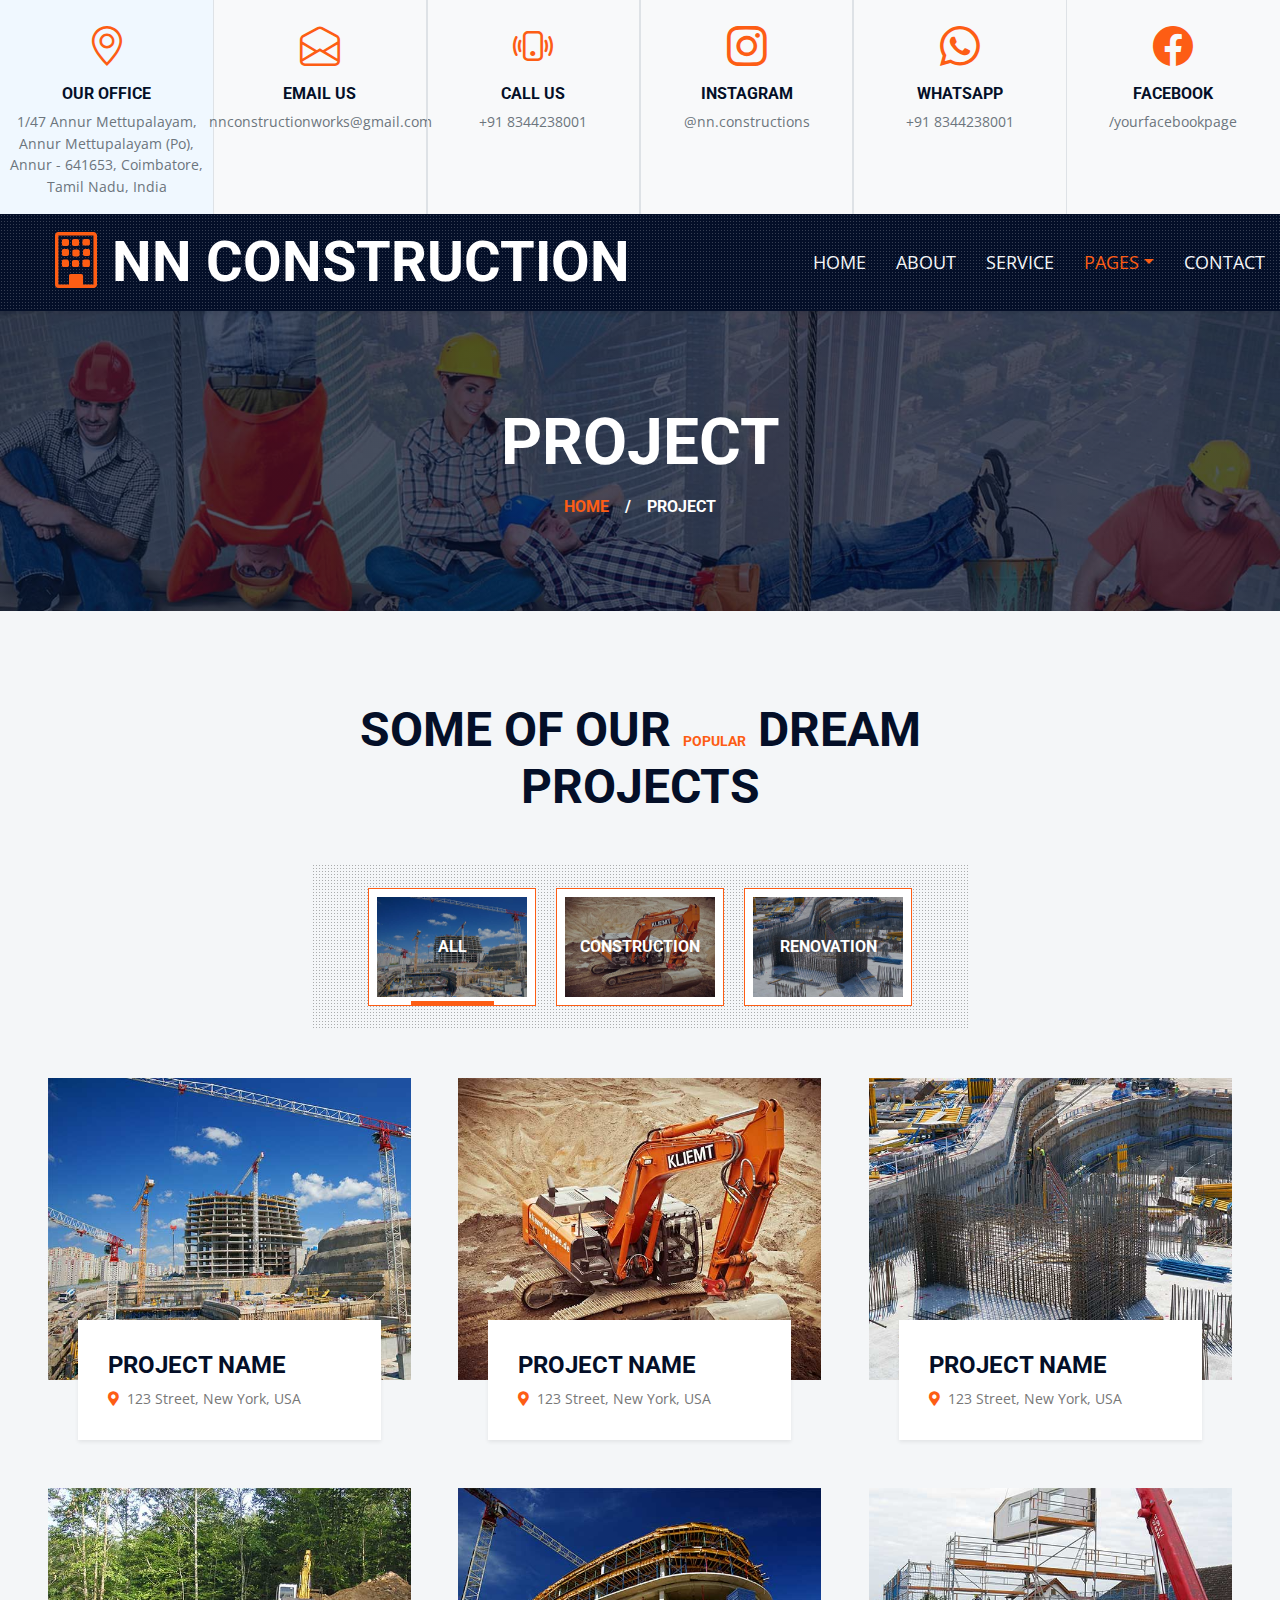
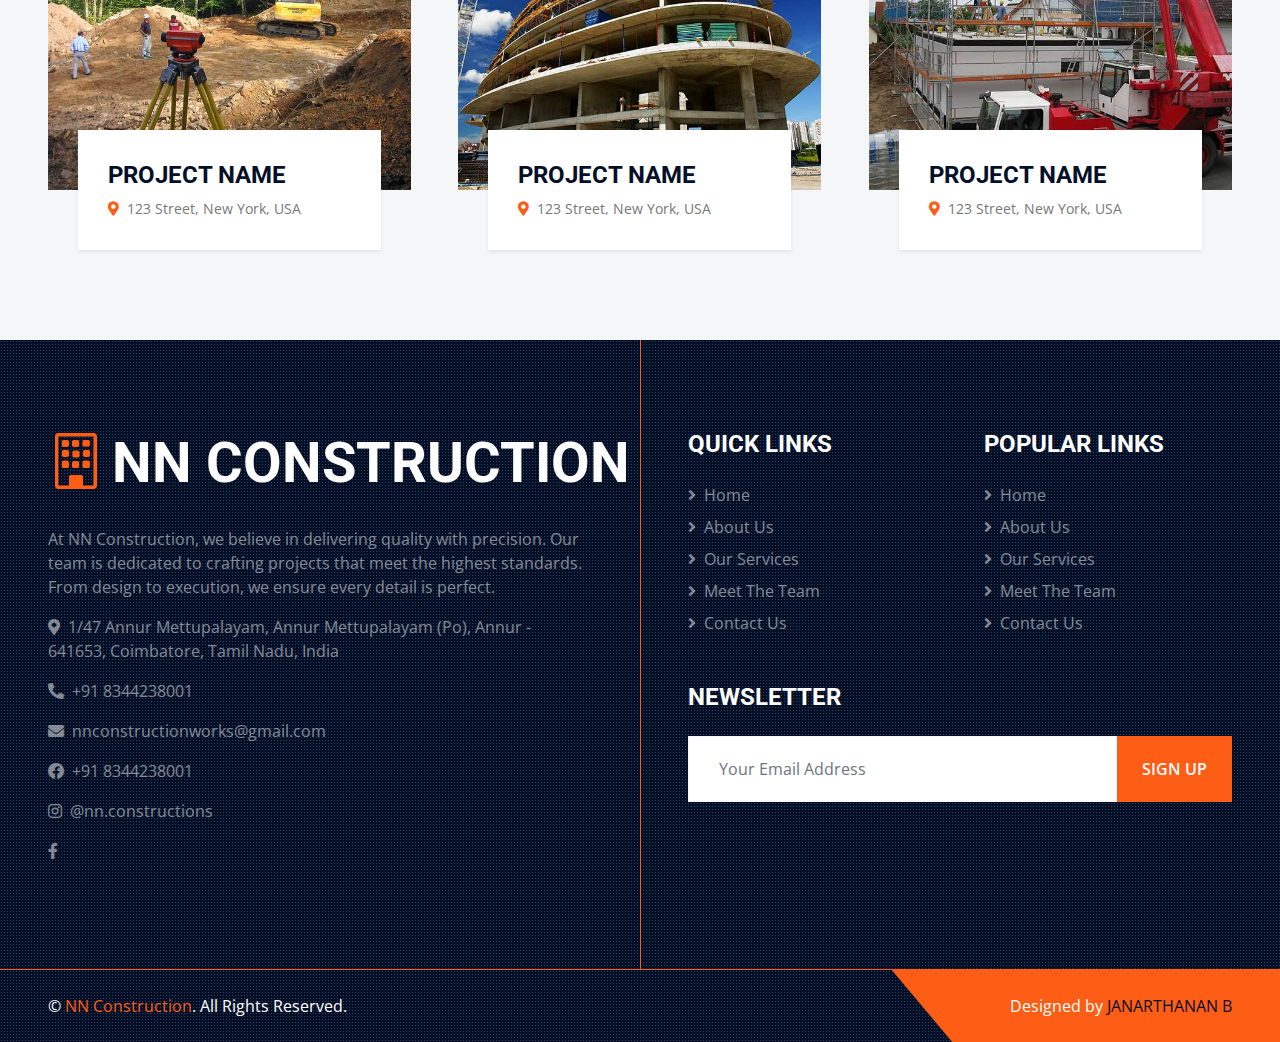
<file: project.html>
<!DOCTYPE html>
<html lang="en">

<head>
	<meta charset="utf-8">
	<title>NN Construction - Construction Company Website Template Free</title>
	<meta content="width=device-width, initial-scale=1.0" name="viewport">
	<meta content="Free HTML Templates" name="keywords">
	<meta content="Free HTML Templates" name="description">

	<!-- Favicon -->
	<link href="img/favicon.ico" rel="icon">

	<!-- Google Web Fonts -->
	<link rel="preconnect" href="https://fonts.gstatic.com">
	<link href="https://fonts.googleapis.com/css2?family=Open+Sans:wght@400;600&family=Roboto:wght@500;700&display=swap"
		rel="stylesheet">

	<!-- Icon Font Stylesheet -->
	<link href="https://cdnjs.cloudflare.com/ajax/libs/font-awesome/5.15.0/css/all.min.css" rel="stylesheet">
	<link href="https://cdn.jsdelivr.net/npm/bootstrap-icons@1.4.1/font/bootstrap-icons.css" rel="stylesheet">

	<!-- Libraries Stylesheet -->
	<link href="lib/owlcarousel/assets/owl.carousel.min.css" rel="stylesheet">
	<link href="lib/tempusdominus/css/tempusdominus-bootstrap-4.min.css" rel="stylesheet" />
	<link href="lib/lightbox/css/lightbox.min.css" rel="stylesheet">

	<!-- Customized Bootstrap Stylesheet -->
	<link href="css/bootstrap.min.css" rel="stylesheet">

	<!-- Template Stylesheet -->
	<link href="css/style.css" rel="stylesheet">
</head>

<body>
	<!-- Topbar Start -->
	<div class="container-fluid px-0 d-none d-lg-block">
		<div class="row gx-0 text-center" style="width: 100%;">
			<div class="col-lg-2 py-3">
				<div class="d-flex flex-column align-items-center">
					<i class="bi bi-geo-alt fs-1 text-primary mb-2"></i>
					<h6 class="text-uppercase fw-bold">Our Office</h6>
					<span>1/47 Annur Mettupalayam, Annur Mettupalayam (Po), Annur - 641653, Coimbatore, Tamil Nadu,
						India</span>
				</div>
			</div>
			<div class="col-lg-2 py-3 border-start border-end">
				<div class="d-flex flex-column align-items-center">
					<i class="bi bi-envelope-open fs-1 text-primary mb-2"></i>
					<h6 class="text-uppercase fw-bold">Email Us</h6>
					<span>nnconstructionworks@gmail.com</span>
				</div>
			</div>
			<div class="col-lg-2 py-3 border-start border-end">
				<div class="d-flex flex-column align-items-center">
					<i class="bi bi-phone-vibrate fs-1 text-primary mb-2"></i>
					<h6 class="text-uppercase fw-bold">Call Us</h6>
					<span>+91 8344238001</span>
				</div>
			</div>
			<div class="col-lg-2 py-3 border-start border-end">
				<div class="d-flex flex-column align-items-center">
					<i class="bi bi-instagram fs-1 text-primary mb-2"></i>
					<h6 class="text-uppercase fw-bold">Instagram</h6>
					<span>@nn.constructions</span>
				</div>
			</div>
			<div class="col-lg-2 py-3 border-start border-end">
				<div class="d-flex flex-column align-items-center">
					<i class="bi bi-whatsapp fs-1 text-primary mb-2"></i>
					<h6 class="text-uppercase fw-bold">WhatsApp</h6>
					<span>+91 8344238001</span>
				</div>
			</div>
			<div class="col-lg-2 py-3">
				<div class="d-flex flex-column align-items-center">
					<i class="bi bi-facebook fs-1 text-primary mb-2"></i>
					<h6 class="text-uppercase fw-bold">Facebook</h6>
					<span>/yourfacebookpage</span>
				</div>
			</div>
		</div>
	</div>
	<!-- Topbar End -->


	<!-- Navbar Start -->
	<div class="container-fluid sticky-top bg-dark bg-light-radial shadow-sm px-5 pe-lg-0">
		<nav class="navbar navbar-expand-lg bg-dark bg-light-radial navbar-dark py-3 py-lg-0">
			<a href="index.html" class="navbar-brand">
				<h1 class="m-0 display-4 text-uppercase text-white"><i
						class="bi bi-building text-primary me-2"></i>NN Construction</h1>
			</a>
			<button class="navbar-toggler" type="button" data-bs-toggle="collapse" data-bs-target="#navbarCollapse">
				<span class="navbar-toggler-icon"></span>
			</button>
			<div class="collapse navbar-collapse" id="navbarCollapse">
				<div class="navbar-nav ms-auto py-0">
					<a href="index.html" class="nav-item nav-link">Home</a>
					<a href="about.html" class="nav-item nav-link">About</a>
					<a href="service.html" class="nav-item nav-link">Service</a>
					<div class="nav-item dropdown">
						<a href="#" class="nav-link dropdown-toggle active" data-bs-toggle="dropdown">Pages</a>
						<div class="dropdown-menu m-0">
							<a href="project.html" class="dropdown-item active">Our Project</a>
							<a href="team.html" class="dropdown-item">The Team</a>
							<a href="testimonial.html" class="dropdown-item">Testimonial</a>
							<a href="blog.html" class="dropdown-item">Blog Grid</a>
							<a href="detail.html" class="dropdown-item">Blog Detail</a>
						</div>
					</div>
					<a href="contact.html" class="nav-item nav-link">Contact</a>
				</div>
			</div>
		</nav>
	</div>
	<!-- Navbar End -->


	<!-- Page Header Start -->
	<div class="container-fluid page-header">
		<h1 class="display-3 text-uppercase text-white mb-3">Project</h1>
		<div class="d-inline-flex text-white">
			<h6 class="text-uppercase m-0"><a href="">Home</a></h6>
			<h6 class="text-white m-0 px-3">/</h6>
			<h6 class="text-uppercase text-white m-0">Project</h6>
		</div>
	</div>
	<!-- Page Header Start -->


	<!-- Portfolio Start -->
	<div class="container-fluid bg-light py-6 px-5">
		<div class="text-center mx-auto mb-5" style="max-width: 600px;">
			<h1 class="display-5 text-uppercase mb-4">Some Of Our <span class="text-primary">Popular</span> Dream
				Projects</h1>
		</div>
		<div class="row gx-5">
			<div class="col-12 text-center">
				<div class="d-inline-block bg-dark-radial text-center pt-4 px-5 mb-5">
					<ul class="list-inline mb-0" id="portfolio-flters">
						<li class="btn btn-outline-primary bg-white p-2 active mx-2 mb-4" data-filter="*">
							<img src="img/portfolio-1.jpg" style="width: 150px; height: 100px;">
							<div class="position-absolute top-0 start-0 end-0 bottom-0 m-2 d-flex align-items-center justify-content-center"
								style="background: rgba(4, 15, 40, .3);">
								<h6 class="text-white text-uppercase m-0">All</h6>
							</div>
						</li>
						<li class="btn btn-outline-primary bg-white p-2 mx-2 mb-4" data-filter=".first">
							<img src="img/portfolio-2.jpg" style="width: 150px; height: 100px;">
							<div class="position-absolute top-0 start-0 end-0 bottom-0 m-2 d-flex align-items-center justify-content-center"
								style="background: rgba(4, 15, 40, .3);">
								<h6 class="text-white text-uppercase m-0">Construction</h6>
							</div>
						</li>
						<li class="btn btn-outline-primary bg-white p-2 mx-2 mb-4" data-filter=".second">
							<img src="img/portfolio-3.jpg" style="width: 150px; height: 100px;">
							<div class="position-absolute top-0 start-0 end-0 bottom-0 m-2 d-flex align-items-center justify-content-center"
								style="background: rgba(4, 15, 40, .3);">
								<h6 class="text-white text-uppercase m-0">Renovation</h6>
							</div>
						</li>
					</ul>
				</div>
			</div>
		</div>
		<div class="row g-5 portfolio-container">
			<div class="col-xl-4 col-lg-6 col-md-6 portfolio-item first">
				<div class="position-relative portfolio-box">
					<img class="img-fluid w-100" src="img/portfolio-1.jpg" alt="">
					<a class="portfolio-title shadow-sm" href="">
						<p class="h4 text-uppercase">Project Name</p>
						<span class="text-body"><i class="fa fa-map-marker-alt text-primary me-2"></i>123 Street, New
							York, USA</span>
					</a>
					<a class="portfolio-btn" href="img/portfolio-1.jpg" data-lightbox="portfolio">
						<i class="bi bi-plus text-white"></i>
					</a>
				</div>
			</div>
			<div class="col-xl-4 col-lg-6 col-md-6 portfolio-item second">
				<div class="position-relative portfolio-box">
					<img class="img-fluid w-100" src="img/portfolio-2.jpg" alt="">
					<a class="portfolio-title shadow-sm" href="">
						<p class="h4 text-uppercase">Project Name</p>
						<span class="text-body"><i class="fa fa-map-marker-alt text-primary me-2"></i>123 Street, New
							York, USA</span>
					</a>
					<a class="portfolio-btn" href="img/portfolio-2.jpg" data-lightbox="portfolio">
						<i class="bi bi-plus text-white"></i>
					</a>
				</div>
			</div>
			<div class="col-xl-4 col-lg-6 col-md-6 portfolio-item first">
				<div class="position-relative portfolio-box">
					<img class="img-fluid w-100" src="img/portfolio-3.jpg" alt="">
					<a class="portfolio-title shadow-sm" href="">
						<p class="h4 text-uppercase">Project Name</p>
						<span class="text-body"><i class="fa fa-map-marker-alt text-primary me-2"></i>123 Street, New
							York, USA</span>
					</a>
					<a class="portfolio-btn" href="img/portfolio-3.jpg" data-lightbox="portfolio">
						<i class="bi bi-plus text-white"></i>
					</a>
				</div>
			</div>
			<div class="col-xl-4 col-lg-6 col-md-6 portfolio-item second">
				<div class="position-relative portfolio-box">
					<img class="img-fluid w-100" src="img/portfolio-4.jpg" alt="">
					<a class="portfolio-title shadow-sm" href="">
						<p class="h4 text-uppercase">Project Name</p>
						<span class="text-body"><i class="fa fa-map-marker-alt text-primary me-2"></i>123 Street, New
							York, USA</span>
					</a>
					<a class="portfolio-btn" href="img/portfolio-4.jpg" data-lightbox="portfolio">
						<i class="bi bi-plus text-white"></i>
					</a>
				</div>
			</div>
			<div class="col-xl-4 col-lg-6 col-md-6 portfolio-item first">
				<div class="position-relative portfolio-box">
					<img class="img-fluid w-100" src="img/portfolio-5.jpg" alt="">
					<a class="portfolio-title shadow-sm" href="">
						<p class="h4 text-uppercase">Project Name</p>
						<span class="text-body"><i class="fa fa-map-marker-alt text-primary me-2"></i>123 Street, New
							York, USA</span>
					</a>
					<a class="portfolio-btn" href="img/portfolio-5.jpg" data-lightbox="portfolio">
						<i class="bi bi-plus text-white"></i>
					</a>
				</div>
			</div>
			<div class="col-xl-4 col-lg-6 col-md-6 portfolio-item second">
				<div class="position-relative portfolio-box">
					<img class="img-fluid w-100" src="img/portfolio-6.jpg" alt="">
					<a class="portfolio-title shadow-sm" href="">
						<p class="h4 text-uppercase">Project Name</p>
						<span class="text-body"><i class="fa fa-map-marker-alt text-primary me-2"></i>123 Street, New
							York, USA</span>
					</a>
					<a class="portfolio-btn" href="img/portfolio-6.jpg" data-lightbox="portfolio">
						<i class="bi bi-plus text-white"></i>
					</a>
				</div>
			</div>
		</div>
	</div>
	<!-- Portfolio End -->


	<!-- Footer Start -->
	<div class="footer container-fluid position-relative bg-dark bg-light-radial text-white-50 py-6 px-5">
		<div class="row g-5">
			<div class="col-lg-6 pe-lg-5">
				<a href="index.html" class="navbar-brand">
					<h1 class="m-0 display-4 text-uppercase text-white"><i
							class="bi bi-building text-primary me-2"></i>NN Construction</h1>
				</a>
				<p>At NN Construction, we believe in delivering quality with precision. Our team is dedicated to crafting projects that meet the highest standards. From design to execution, we ensure every detail is perfect.</p>
				<p><i class="fa fa-map-marker-alt me-2"></i>1/47 Annur Mettupalayam, Annur Mettupalayam (Po), Annur - 641653, Coimbatore, Tamil Nadu, India</p>
				<p><i class="fa fa-phone-alt me-2"></i>+91 8344238001</p>
				<p><i class="fa fa-envelope me-2"></i>nnconstructionworks@gmail.com</p>
				<p><i class="bi bi-facebook me-2"></i>+91 8344238001</p>
				<p><i class="fab fa-instagram me-2"></i>@nn.constructions</p>
				<p><i class="fab fa-facebook-f me-2"></i></p>
			</div>			
			<div class="col-lg-6 ps-lg-5">
				<div class="row g-5">
					<div class="col-sm-6">
						<h4 class="text-white text-uppercase mb-4">Quick Links</h4>
						<div class="d-flex flex-column justify-content-start">
							<a class="text-white-50 mb-2" href="#"><i class="fa fa-angle-right me-2"></i>Home</a>
							<a class="text-white-50 mb-2" href="#"><i class="fa fa-angle-right me-2"></i>About Us</a>
							<a class="text-white-50 mb-2" href="#"><i class="fa fa-angle-right me-2"></i>Our
								Services</a>
							<a class="text-white-50 mb-2" href="#"><i class="fa fa-angle-right me-2"></i>Meet The
								Team</a>
							<a class="text-white-50" href="#"><i class="fa fa-angle-right me-2"></i>Contact Us</a>
						</div>
					</div>
					<div class="col-sm-6">
						<h4 class="text-white text-uppercase mb-4">Popular Links</h4>
						<div class="d-flex flex-column justify-content-start">
							<a class="text-white-50 mb-2" href="#"><i class="fa fa-angle-right me-2"></i>Home</a>
							<a class="text-white-50 mb-2" href="#"><i class="fa fa-angle-right me-2"></i>About Us</a>
							<a class="text-white-50 mb-2" href="#"><i class="fa fa-angle-right me-2"></i>Our
								Services</a>
							<a class="text-white-50 mb-2" href="#"><i class="fa fa-angle-right me-2"></i>Meet The
								Team</a>
							<a class="text-white-50" href="#"><i class="fa fa-angle-right me-2"></i>Contact Us</a>
						</div>
					</div>
					<div class="col-sm-12">
						<h4 class="text-white text-uppercase mb-4">Newsletter</h4>
						<div class="w-100">
							<div class="input-group">
								<input type="text" class="form-control border-light" style="padding: 20px 30px;"
									placeholder="Your Email Address"><button class="btn btn-primary px-4">Sign
									Up</button>
							</div>
						</div>
					</div>
				</div>
			</div>
		</div>
	</div>
	<div class="container-fluid bg-dark bg-light-radial text-white border-top border-primary px-0">
		<div class="d-flex flex-column flex-md-row justify-content-between">
			<div class="py-4 px-5 text-center text-md-start">
				<p class="mb-0">&copy; <a class="text-primary" href="#">NN Construction</a>. All Rights Reserved.</p>
			</div>
			<div class="py-4 px-5 bg-primary footer-shape position-relative text-center text-md-end">
				<p class="mb-0">Designed by <a class="text-dark" href="https://www.linkedin.com/in/janarthanan2002/">JANARTHANAN B</a></p>
			</div>
		</div>
	</div>
	<!-- Footer End -->


	<!-- Back to Top -->
	<a href="#" class="btn btn-lg btn-primary btn-lg-square back-to-top"><i class="bi bi-arrow-up"></i></a>


	<!-- JavaScript Libraries -->
	<script src="https://code.jquery.com/jquery-3.4.1.min.js"></script>
	<script src="https://cdn.jsdelivr.net/npm/bootstrap@5.0.0/dist/js/bootstrap.bundle.min.js"></script>
	<script src="lib/easing/easing.min.js"></script>
	<script src="lib/waypoints/waypoints.min.js"></script>
	<script src="lib/owlcarousel/owl.carousel.min.js"></script>
	<script src="lib/tempusdominus/js/moment.min.js"></script>
	<script src="lib/tempusdominus/js/moment-timezone.min.js"></script>
	<script src="lib/tempusdominus/js/tempusdominus-bootstrap-4.min.js"></script>
	<script src="lib/isotope/isotope.pkgd.min.js"></script>
	<script src="lib/lightbox/js/lightbox.min.js"></script>

	<!-- Template Javascript -->
	<script src="js/main.js"></script>
</body>

</html>
</file>
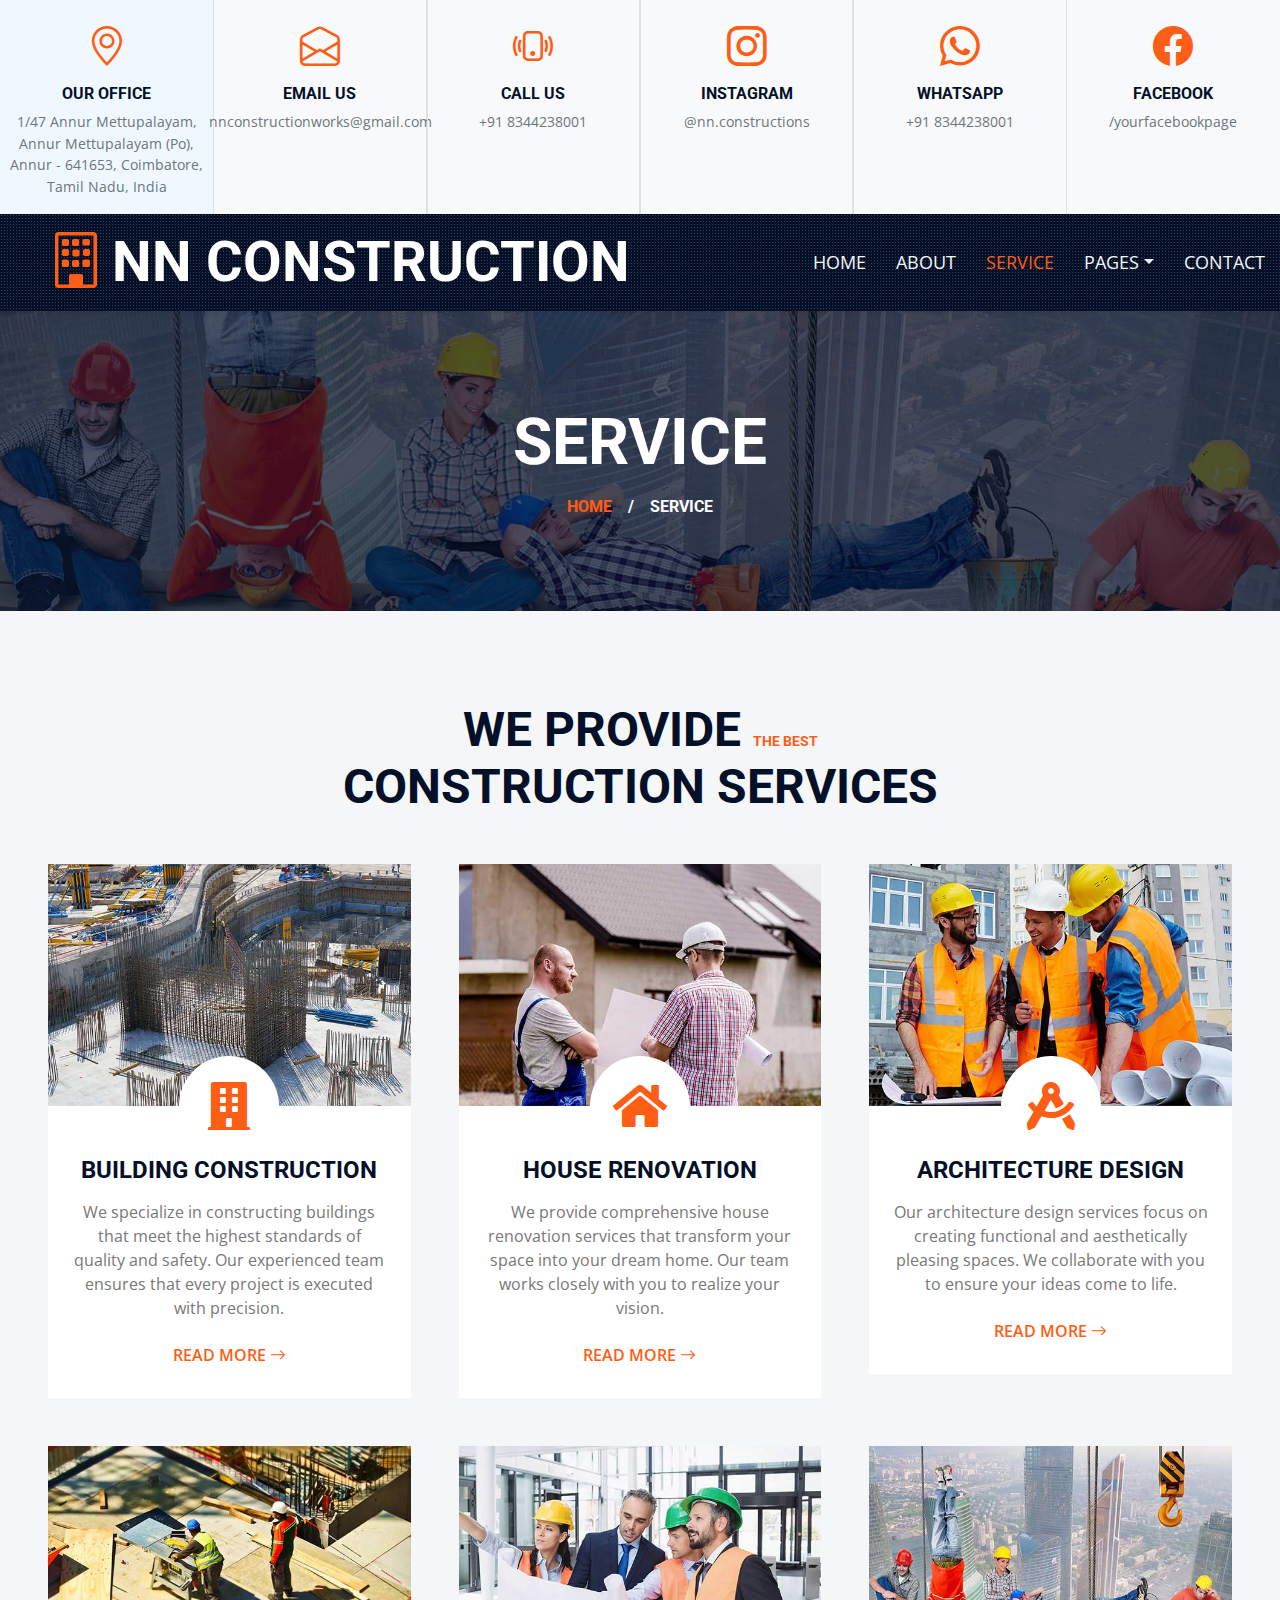
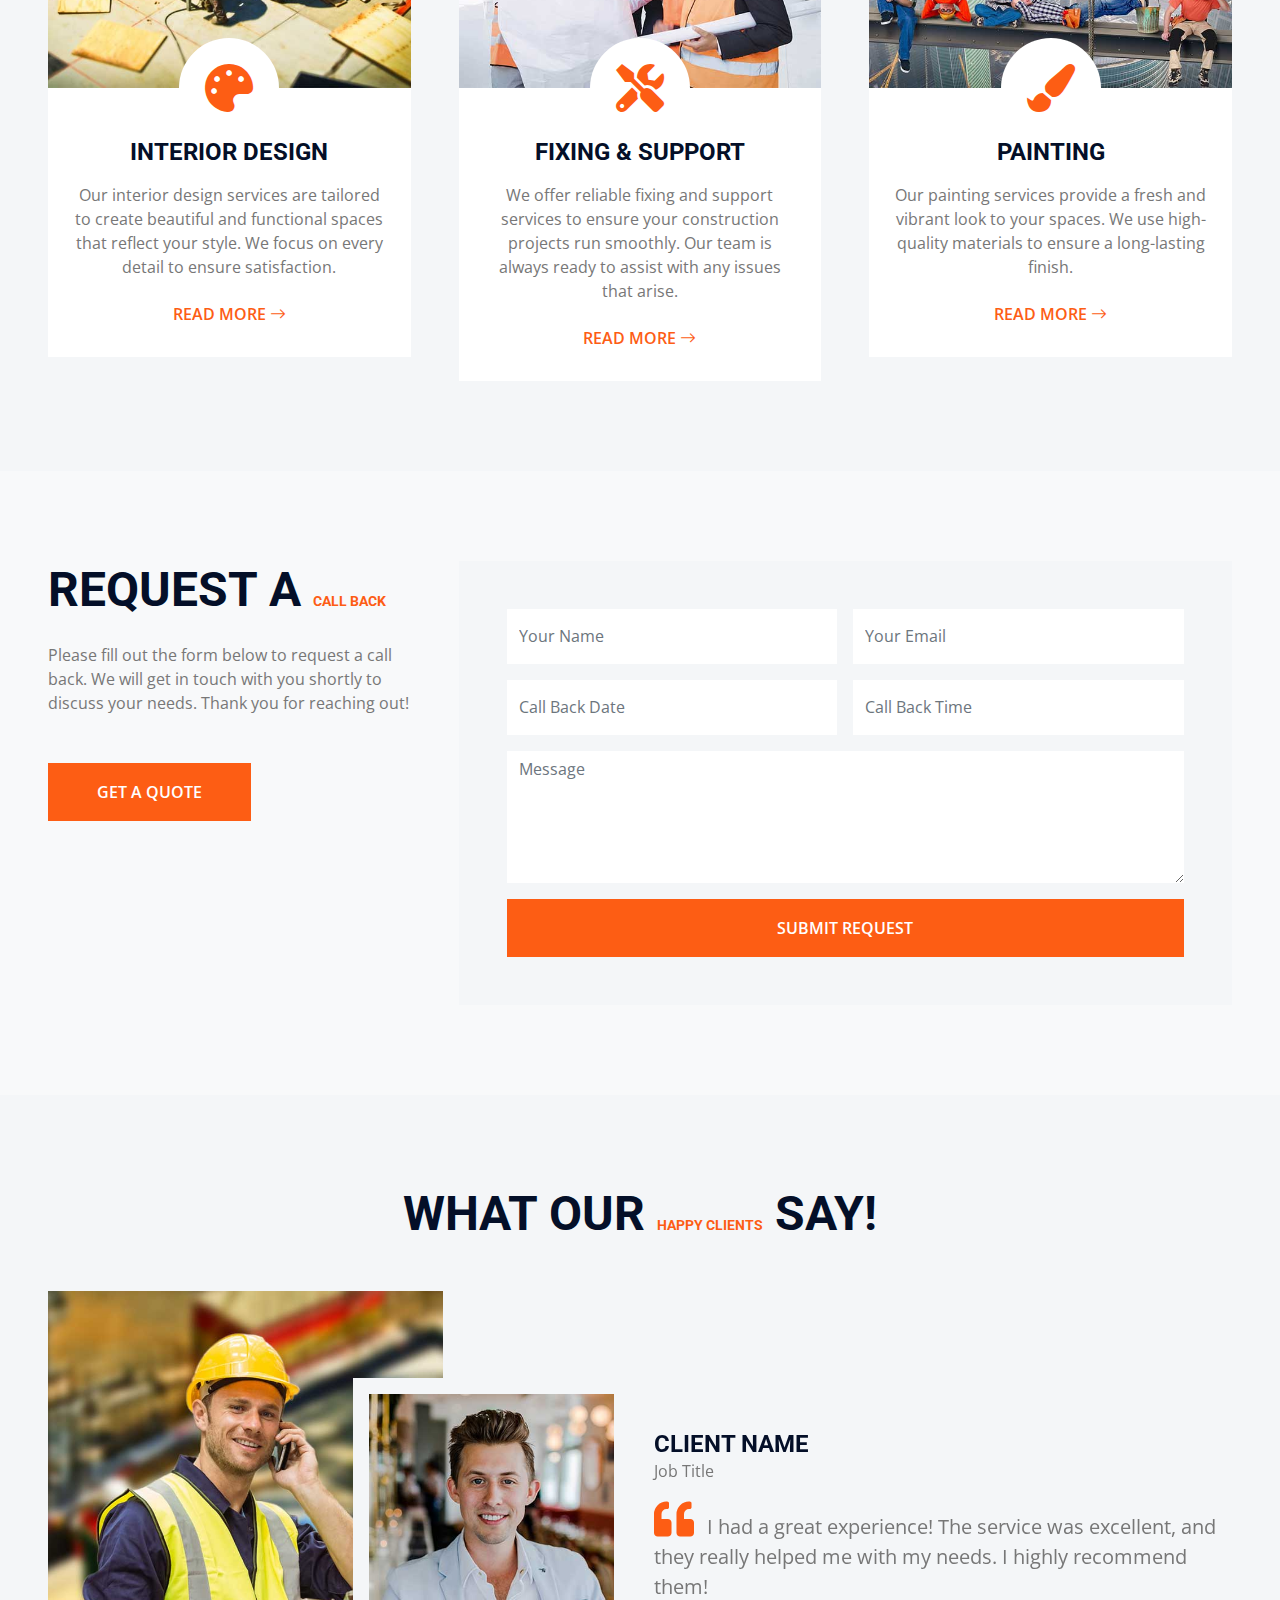
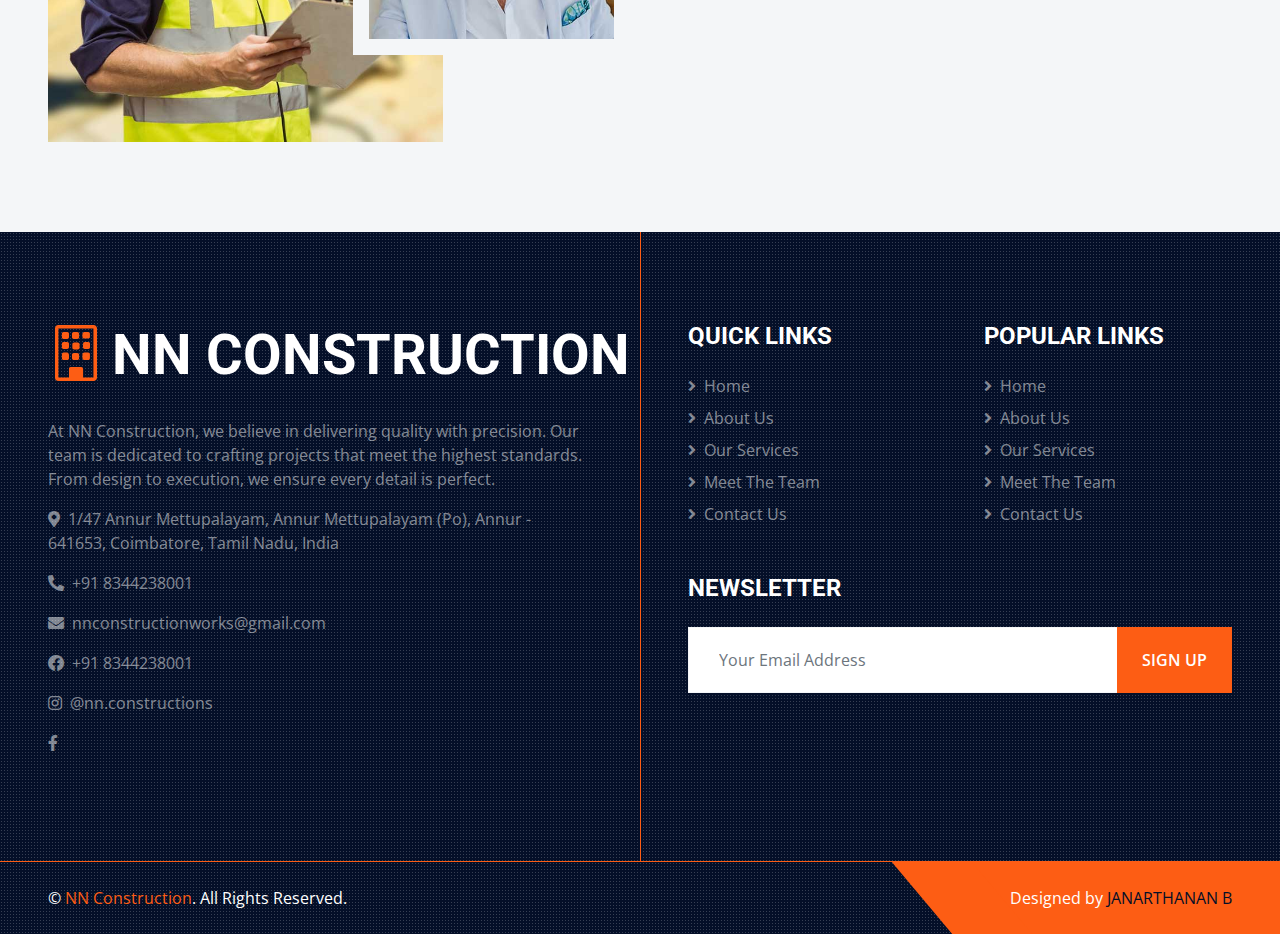
<file: service.html>
<!DOCTYPE html>
<html lang="en">

<head>
	<meta charset="utf-8">
	<title>NN Construction - Construction Company Website Template Free</title>
	<meta content="width=device-width, initial-scale=1.0" name="viewport">
	<meta content="Free HTML Templates" name="keywords">
	<meta content="Free HTML Templates" name="description">

	<!-- Favicon -->
	<link href="img/favicon.ico" rel="icon">

	<!-- Google Web Fonts -->
	<link rel="preconnect" href="https://fonts.gstatic.com">
	<link href="https://fonts.googleapis.com/css2?family=Open+Sans:wght@400;600&family=Roboto:wght@500;700&display=swap"
		rel="stylesheet">

	<!-- Icon Font Stylesheet -->
	<link href="https://cdnjs.cloudflare.com/ajax/libs/font-awesome/5.15.0/css/all.min.css" rel="stylesheet">
	<link href="https://cdn.jsdelivr.net/npm/bootstrap-icons@1.4.1/font/bootstrap-icons.css" rel="stylesheet">

	<!-- Libraries Stylesheet -->
	<link href="lib/owlcarousel/assets/owl.carousel.min.css" rel="stylesheet">
	<link href="lib/tempusdominus/css/tempusdominus-bootstrap-4.min.css" rel="stylesheet" />
	<link href="lib/lightbox/css/lightbox.min.css" rel="stylesheet">

	<!-- Customized Bootstrap Stylesheet -->
	<link href="css/bootstrap.min.css" rel="stylesheet">

	<!-- Template Stylesheet -->
	<link href="css/style.css" rel="stylesheet">
</head>

<body>
	<!-- Topbar Start -->
	<div class="container-fluid px-0 d-none d-lg-block">
		<div class="row gx-0 text-center" style="width: 100%;">
			<div class="col-lg-2 py-3">
				<div class="d-flex flex-column align-items-center">
					<i class="bi bi-geo-alt fs-1 text-primary mb-2"></i>
					<h6 class="text-uppercase fw-bold">Our Office</h6>
					<span>1/47 Annur Mettupalayam, Annur Mettupalayam (Po), Annur - 641653, Coimbatore, Tamil Nadu,
						India</span>
				</div>
			</div>
			<div class="col-lg-2 py-3 border-start border-end">
				<div class="d-flex flex-column align-items-center">
					<i class="bi bi-envelope-open fs-1 text-primary mb-2"></i>
					<h6 class="text-uppercase fw-bold">Email Us</h6>
					<span>nnconstructionworks@gmail.com</span>
				</div>
			</div>
			<div class="col-lg-2 py-3 border-start border-end">
				<div class="d-flex flex-column align-items-center">
					<i class="bi bi-phone-vibrate fs-1 text-primary mb-2"></i>
					<h6 class="text-uppercase fw-bold">Call Us</h6>
					<span>+91 8344238001</span>
				</div>
			</div>
			<div class="col-lg-2 py-3 border-start border-end">
				<div class="d-flex flex-column align-items-center">
					<i class="bi bi-instagram fs-1 text-primary mb-2"></i>
					<h6 class="text-uppercase fw-bold">Instagram</h6>
					<span>@nn.constructions</span>
				</div>
			</div>
			<div class="col-lg-2 py-3 border-start border-end">
				<div class="d-flex flex-column align-items-center">
					<i class="bi bi-whatsapp fs-1 text-primary mb-2"></i>
					<h6 class="text-uppercase fw-bold">WhatsApp</h6>
					<span>+91 8344238001</span>
				</div>
			</div>
			<div class="col-lg-2 py-3">
				<div class="d-flex flex-column align-items-center">
					<i class="bi bi-facebook fs-1 text-primary mb-2"></i>
					<h6 class="text-uppercase fw-bold">Facebook</h6>
					<span>/yourfacebookpage</span>
				</div>
			</div>
		</div>
	</div>
	<!-- Topbar End -->


	<!-- Navbar Start -->
	<div class="container-fluid sticky-top bg-dark bg-light-radial shadow-sm px-5 pe-lg-0">
		<nav class="navbar navbar-expand-lg bg-dark bg-light-radial navbar-dark py-3 py-lg-0">
			<a href="index.html" class="navbar-brand">
				<h1 class="m-0 display-4 text-uppercase text-white"><i
						class="bi bi-building text-primary me-2"></i>NN Construction</h1>
			</a>
			<button class="navbar-toggler" type="button" data-bs-toggle="collapse" data-bs-target="#navbarCollapse">
				<span class="navbar-toggler-icon"></span>
			</button>
			<div class="collapse navbar-collapse" id="navbarCollapse">
				<div class="navbar-nav ms-auto py-0">
					<a href="index.html" class="nav-item nav-link">Home</a>
					<a href="about.html" class="nav-item nav-link">About</a>
					<a href="service.html" class="nav-item nav-link active">Service</a>
					<div class="nav-item dropdown">
						<a href="#" class="nav-link dropdown-toggle" data-bs-toggle="dropdown">Pages</a>
						<div class="dropdown-menu m-0">
							<a href="project.html" class="dropdown-item">Our Project</a>
							<a href="team.html" class="dropdown-item">The Team</a>
							<a href="testimonial.html" class="dropdown-item">Testimonial</a>
							<a href="blog.html" class="dropdown-item">Blog Grid</a>
							<a href="detail.html" class="dropdown-item">Blog Detail</a>
						</div>
					</div>
					<a href="contact.html" class="nav-item nav-link">Contact</a>
				</div>
			</div>
		</nav>
	</div>
	<!-- Navbar End -->


	<!-- Page Header Start -->
	<div class="container-fluid page-header">
		<h1 class="display-3 text-uppercase text-white mb-3">Service</h1>
		<div class="d-inline-flex text-white">
			<h6 class="text-uppercase m-0"><a href="">Home</a></h6>
			<h6 class="text-white m-0 px-3">/</h6>
			<h6 class="text-uppercase text-white m-0">Service</h6>
		</div>
	</div>
	<!-- Page Header Start -->


	<!-- Services Start -->
	<div class="container-fluid bg-light py-6 px-5">
		<div class="text-center mx-auto mb-5" style="max-width: 600px;">
			<h1 class="display-5 text-uppercase mb-4">We Provide <span class="text-primary">The Best</span> Construction Services</h1>
		</div>
		<div class="row g-5">
			<div class="col-lg-4 col-md-6">
				<div class="service-item bg-white d-flex flex-column align-items-center text-center">
					<img class="img-fluid" src="img/service-1.jpg" alt="">
					<div class="service-icon bg-white">
						<i class="fa fa-3x fa-building text-primary"></i>
					</div>
					<div class="px-4 pb-4">
						<h4 class="text-uppercase mb-3">Building Construction</h4>
						<p>We specialize in constructing buildings that meet the highest standards of quality and safety. Our experienced team ensures that every project is executed with precision.</p>
						<a class="btn text-primary" href="">Read More <i class="bi bi-arrow-right"></i></a>
					</div>
				</div>
			</div>
			<div class="col-lg-4 col-md-6">
				<div class="service-item bg-white rounded d-flex flex-column align-items-center text-center">
					<img class="img-fluid" src="img/service-2.jpg" alt="">
					<div class="service-icon bg-white">
						<i class="fa fa-3x fa-home text-primary"></i>
					</div>
					<div class="px-4 pb-4">
						<h4 class="text-uppercase mb-3">House Renovation</h4>
						<p>We provide comprehensive house renovation services that transform your space into your dream home. Our team works closely with you to realize your vision.</p>
						<a class="btn text-primary" href="">Read More <i class="bi bi-arrow-right"></i></a>
					</div>
				</div>
			</div>
			<div class="col-lg-4 col-md-6">
				<div class="service-item bg-white rounded d-flex flex-column align-items-center text-center">
					<img class="img-fluid" src="img/service-3.jpg" alt="">
					<div class="service-icon bg-white">
						<i class="fa fa-3x fa-drafting-compass text-primary"></i>
					</div>
					<div class="px-4 pb-4">
						<h4 class="text-uppercase mb-3">Architecture Design</h4>
						<p>Our architecture design services focus on creating functional and aesthetically pleasing spaces. We collaborate with you to ensure your ideas come to life.</p>
						<a class="btn text-primary" href="">Read More <i class="bi bi-arrow-right"></i></a>
					</div>
				</div>
			</div>
			<div class="col-lg-4 col-md-6">
				<div class="service-item bg-white rounded d-flex flex-column align-items-center text-center">
					<img class="img-fluid" src="img/service-4.jpg" alt="">
					<div class="service-icon bg-white">
						<i class="fa fa-3x fa-palette text-primary"></i>
					</div>
					<div class="px-4 pb-4">
						<h4 class="text-uppercase mb-3">Interior Design</h4>
						<p>Our interior design services are tailored to create beautiful and functional spaces that reflect your style. We focus on every detail to ensure satisfaction.</p>
						<a class="btn text-primary" href="">Read More <i class="bi bi-arrow-right"></i></a>
					</div>
				</div>
			</div>
			<div class="col-lg-4 col-md-6">
				<div class="service-item bg-white rounded d-flex flex-column align-items-center text-center">
					<img class="img-fluid" src="img/service-5.jpg" alt="">
					<div class="service-icon bg-white">
						<i class="fa fa-3x fa-tools text-primary"></i>
					</div>
					<div class="px-4 pb-4">
						<h4 class="text-uppercase mb-3">Fixing & Support</h4>
						<p>We offer reliable fixing and support services to ensure your construction projects run smoothly. Our team is always ready to assist with any issues that arise.</p>
						<a class="btn text-primary" href="">Read More <i class="bi bi-arrow-right"></i></a>
					</div>
				</div>
			</div>
			<div class="col-lg-4 col-md-6">
				<div class="service-item bg-white rounded d-flex flex-column align-items-center text-center">
					<img class="img-fluid" src="img/service-6.jpg" alt="">
					<div class="service-icon bg-white">
						<i class="fa fa-3x fa-paint-brush text-primary"></i>
					</div>
					<div class="px-4 pb-4">
						<h4 class="text-uppercase mb-3">Painting</h4>
						<p>Our painting services provide a fresh and vibrant look to your spaces. We use high-quality materials to ensure a long-lasting finish.</p>
						<a class="btn text-primary" href="">Read More <i class="bi bi-arrow-right"></i></a>
					</div>
				</div>
			</div>
		</div>
	</div>	
	<!-- Services End -->


	<!-- Appointment Start -->
	<div class="container-fluid py-6 px-5">
		<div class="row gx-5">
			<div class="col-lg-4 mb-5 mb-lg-0">
				<div class="mb-4">
					<h1 class="display-5 text-uppercase mb-4">Request A <span class="text-primary">Call Back</span></h1>
				</div>
				<p class="mb-5">Please fill out the form below to request a call back. We will get in touch with you shortly to discuss your needs. Thank you for reaching out!</p>
				<a class="btn btn-primary py-3 px-5" href="">Get A Quote</a>
			</div>
			<div class="col-lg-8">
				<div class="bg-light text-center p-5">
					<form>
						<div class="row g-3">
							<div class="col-12 col-sm-6">
								<input type="text" class="form-control border-0" placeholder="Your Name" style="height: 55px;">
							</div>
							<div class="col-12 col-sm-6">
								<input type="email" class="form-control border-0" placeholder="Your Email" style="height: 55px;">
							</div>
							<div class="col-12 col-sm-6">
								<div class="date" id="date" data-target-input="nearest">
									<input type="text" class="form-control border-0 datetimepicker-input" placeholder="Call Back Date" data-target="#date" data-toggle="datetimepicker" style="height: 55px;">
								</div>
							</div>
							<div class="col-12 col-sm-6">
								<div class="time" id="time" data-target-input="nearest">
									<input type="text" class="form-control border-0 datetimepicker-input" placeholder="Call Back Time" data-target="#time" data-toggle="datetimepicker" style="height: 55px;">
								</div>
							</div>
							<div class="col-12">
								<textarea class="form-control border-0" rows="5" placeholder="Message"></textarea>
							</div>
							<div class="col-12">
								<button class="btn btn-primary w-100 py-3" type="submit">Submit Request</button>
							</div>
						</div>
					</form>
				</div>
			</div>
		</div>
	</div>	
	<!-- Appointment End -->


	<!-- Testimonial Start -->
	<div class="container-fluid bg-light py-6 px-5">
		<div class="text-center mx-auto mb-5" style="max-width: 600px;">
			<h1 class="display-5 text-uppercase mb-4">What Our <span class="text-primary">Happy Clients</span> Say!</h1>
		</div>
		<div class="row gx-0 align-items-center">
			<div class="col-xl-4 col-lg-5 d-none d-lg-block">
				<img class="img-fluid w-100 h-100" src="img/testimonial.jpg" alt="Testimonial Image">
			</div>
			<div class="col-xl-8 col-lg-7 col-md-12">
				<div class="testimonial bg-light">
					<div class="owl-carousel testimonial-carousel">
						<div class="row gx-4 align-items-center">
							<div class="col-xl-4 col-lg-5 col-md-5">
								<img class="img-fluid w-100 h-100 bg-light p-lg-3 mb-4 mb-md-0" src="img/testimonial-1.jpg" alt="Client 1">
							</div>
							<div class="col-xl-8 col-lg-7 col-md-7">
								<h4 class="text-uppercase mb-0">Client Name</h4>
								<p>Job Title</p>
								<p class="fs-5 mb-0"><i class="fa fa-2x fa-quote-left text-primary me-2"></i> I had a great experience! The service was excellent, and they really helped me with my needs. I highly recommend them!</p>
							</div>
						</div>
						<div class="row gx-4 align-items-center">
							<div class="col-xl-4 col-lg-5 col-md-5">
								<img class="img-fluid w-100 h-100 bg-light p-lg-3 mb-4 mb-md-0" src="img/testimonial-2.jpg" alt="Client 2">
							</div>
							<div class="col-xl-8 col-lg-7 col-md-7">
								<h4 class="text-uppercase mb-0">Client Name</h4>
								<p>Job Title</p>
								<p class="fs-5 mb-0"><i class="fa fa-2x fa-quote-left text-primary me-2"></i> They did an amazing job! I am very happy with the results. Thank you for all your help!</p>
							</div>
						</div>
					</div>
				</div>
			</div>
		</div>
	</div>	
	<!-- Testimonial End -->


	<!-- Footer Start -->
	<div class="footer container-fluid position-relative bg-dark bg-light-radial text-white-50 py-6 px-5">
		<div class="row g-5">
			<div class="col-lg-6 pe-lg-5">
				<a href="index.html" class="navbar-brand">
					<h1 class="m-0 display-4 text-uppercase text-white"><i
							class="bi bi-building text-primary me-2"></i>NN Construction</h1>
				</a>
				<p>At NN Construction, we believe in delivering quality with precision. Our team is dedicated to crafting projects that meet the highest standards. From design to execution, we ensure every detail is perfect.</p>
				<p><i class="fa fa-map-marker-alt me-2"></i>1/47 Annur Mettupalayam, Annur Mettupalayam (Po), Annur - 641653, Coimbatore, Tamil Nadu, India</p>
				<p><i class="fa fa-phone-alt me-2"></i>+91 8344238001</p>
				<p><i class="fa fa-envelope me-2"></i>nnconstructionworks@gmail.com</p>
				<p><i class="bi bi-facebook me-2"></i>+91 8344238001</p>
				<p><i class="fab fa-instagram me-2"></i>@nn.constructions</p>
				<p><i class="fab fa-facebook-f me-2"></i></p>
			</div>			
			<div class="col-lg-6 ps-lg-5">
				<div class="row g-5">
					<div class="col-sm-6">
						<h4 class="text-white text-uppercase mb-4">Quick Links</h4>
						<div class="d-flex flex-column justify-content-start">
							<a class="text-white-50 mb-2" href="#"><i class="fa fa-angle-right me-2"></i>Home</a>
							<a class="text-white-50 mb-2" href="#"><i class="fa fa-angle-right me-2"></i>About Us</a>
							<a class="text-white-50 mb-2" href="#"><i class="fa fa-angle-right me-2"></i>Our
								Services</a>
							<a class="text-white-50 mb-2" href="#"><i class="fa fa-angle-right me-2"></i>Meet The
								Team</a>
							<a class="text-white-50" href="#"><i class="fa fa-angle-right me-2"></i>Contact Us</a>
						</div>
					</div>
					<div class="col-sm-6">
						<h4 class="text-white text-uppercase mb-4">Popular Links</h4>
						<div class="d-flex flex-column justify-content-start">
							<a class="text-white-50 mb-2" href="#"><i class="fa fa-angle-right me-2"></i>Home</a>
							<a class="text-white-50 mb-2" href="#"><i class="fa fa-angle-right me-2"></i>About Us</a>
							<a class="text-white-50 mb-2" href="#"><i class="fa fa-angle-right me-2"></i>Our
								Services</a>
							<a class="text-white-50 mb-2" href="#"><i class="fa fa-angle-right me-2"></i>Meet The
								Team</a>
							<a class="text-white-50" href="#"><i class="fa fa-angle-right me-2"></i>Contact Us</a>
						</div>
					</div>
					<div class="col-sm-12">
						<h4 class="text-white text-uppercase mb-4">Newsletter</h4>
						<div class="w-100">
							<div class="input-group">
								<input type="text" class="form-control border-light" style="padding: 20px 30px;"
									placeholder="Your Email Address"><button class="btn btn-primary px-4">Sign
									Up</button>
							</div>
						</div>
					</div>
				</div>
			</div>
		</div>
	</div>
	<div class="container-fluid bg-dark bg-light-radial text-white border-top border-primary px-0">
		<div class="d-flex flex-column flex-md-row justify-content-between">
			<div class="py-4 px-5 text-center text-md-start">
				<p class="mb-0">&copy; <a class="text-primary" href="#">NN Construction</a>. All Rights Reserved.</p>
			</div>
			<div class="py-4 px-5 bg-primary footer-shape position-relative text-center text-md-end">
				<p class="mb-0">Designed by <a class="text-dark" href="https://www.linkedin.com/in/janarthanan2002/">JANARTHANAN B</a></p>
			</div>
		</div>
	</div>
	<!-- Footer End -->


	<!-- Back to Top -->
	<a href="#" class="btn btn-lg btn-primary btn-lg-square back-to-top"><i class="bi bi-arrow-up"></i></a>


	<!-- JavaScript Libraries -->
	<script src="https://code.jquery.com/jquery-3.4.1.min.js"></script>
	<script src="https://cdn.jsdelivr.net/npm/bootstrap@5.0.0/dist/js/bootstrap.bundle.min.js"></script>
	<script src="lib/easing/easing.min.js"></script>
	<script src="lib/waypoints/waypoints.min.js"></script>
	<script src="lib/owlcarousel/owl.carousel.min.js"></script>
	<script src="lib/tempusdominus/js/moment.min.js"></script>
	<script src="lib/tempusdominus/js/moment-timezone.min.js"></script>
	<script src="lib/tempusdominus/js/tempusdominus-bootstrap-4.min.js"></script>
	<script src="lib/isotope/isotope.pkgd.min.js"></script>
	<script src="lib/lightbox/js/lightbox.min.js"></script>

	<!-- Template Javascript -->
	<script src="js/main.js"></script>
</body>

</html>
</file>
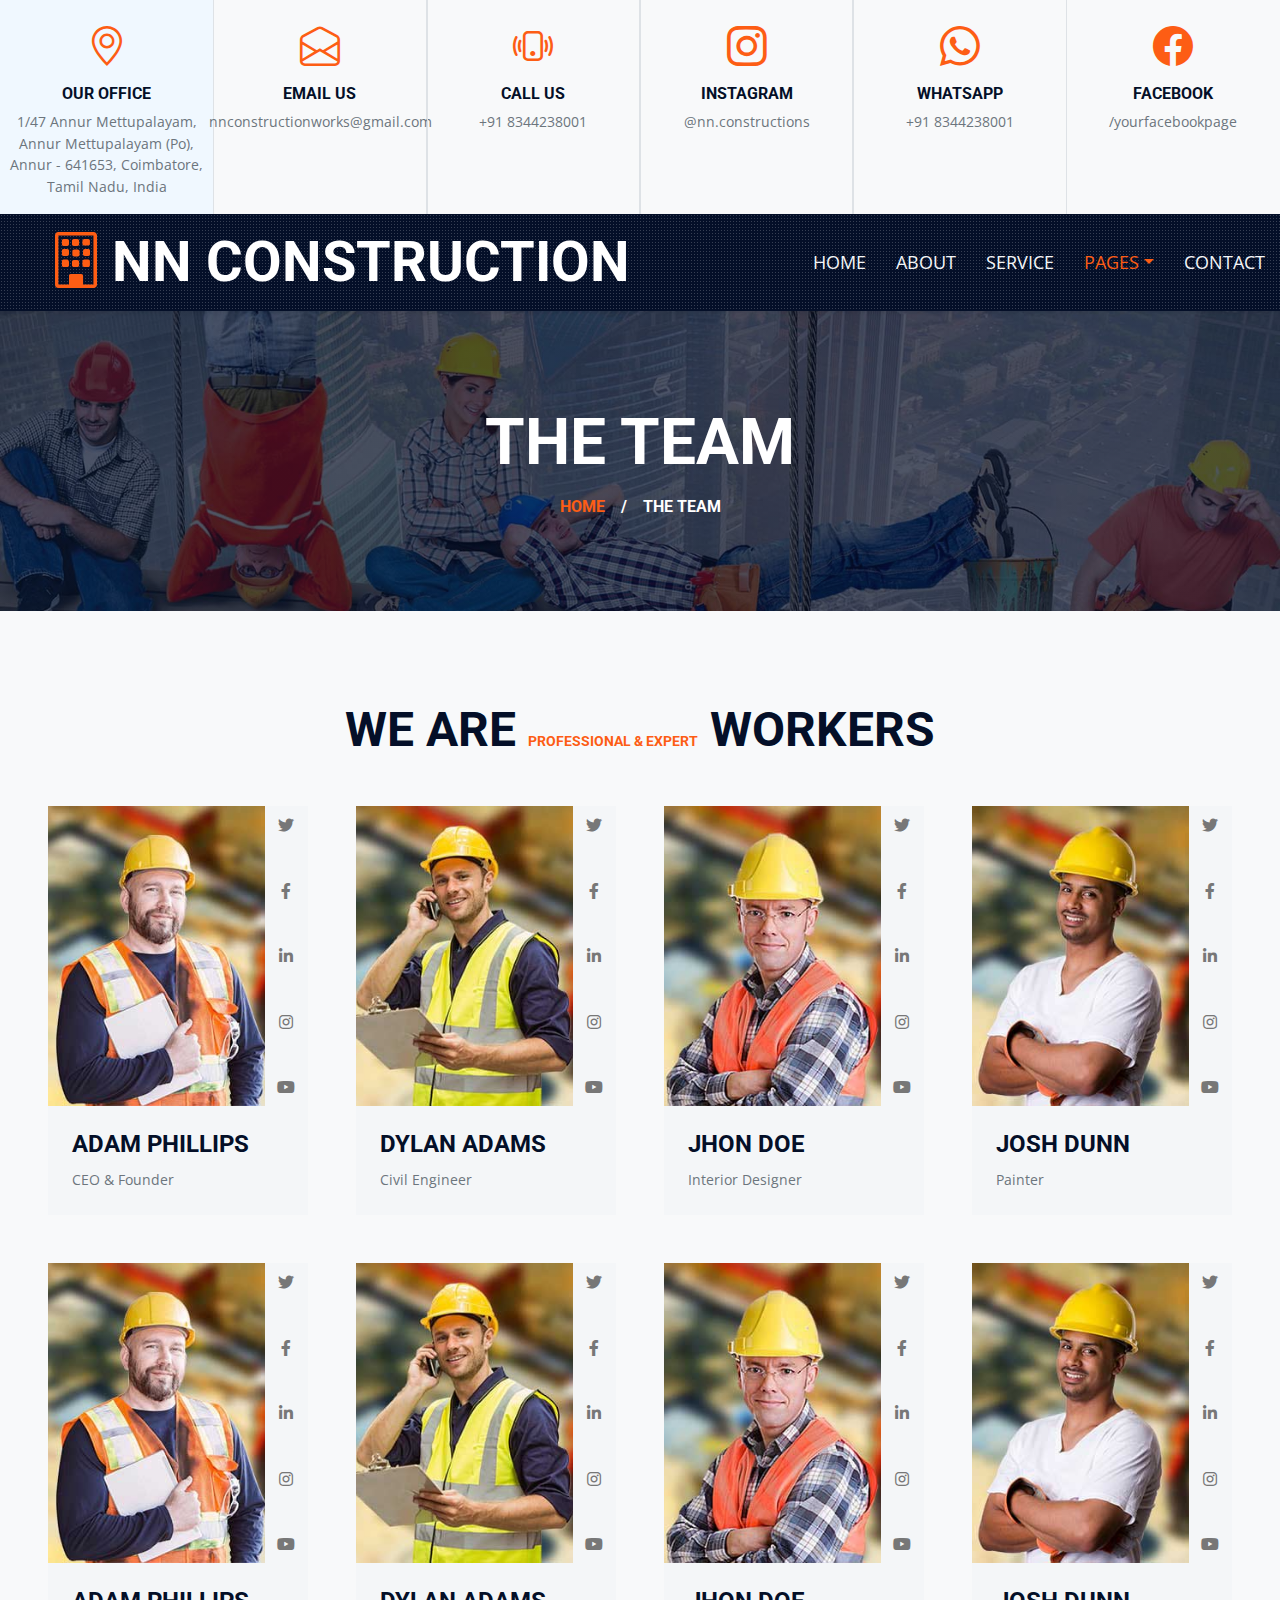
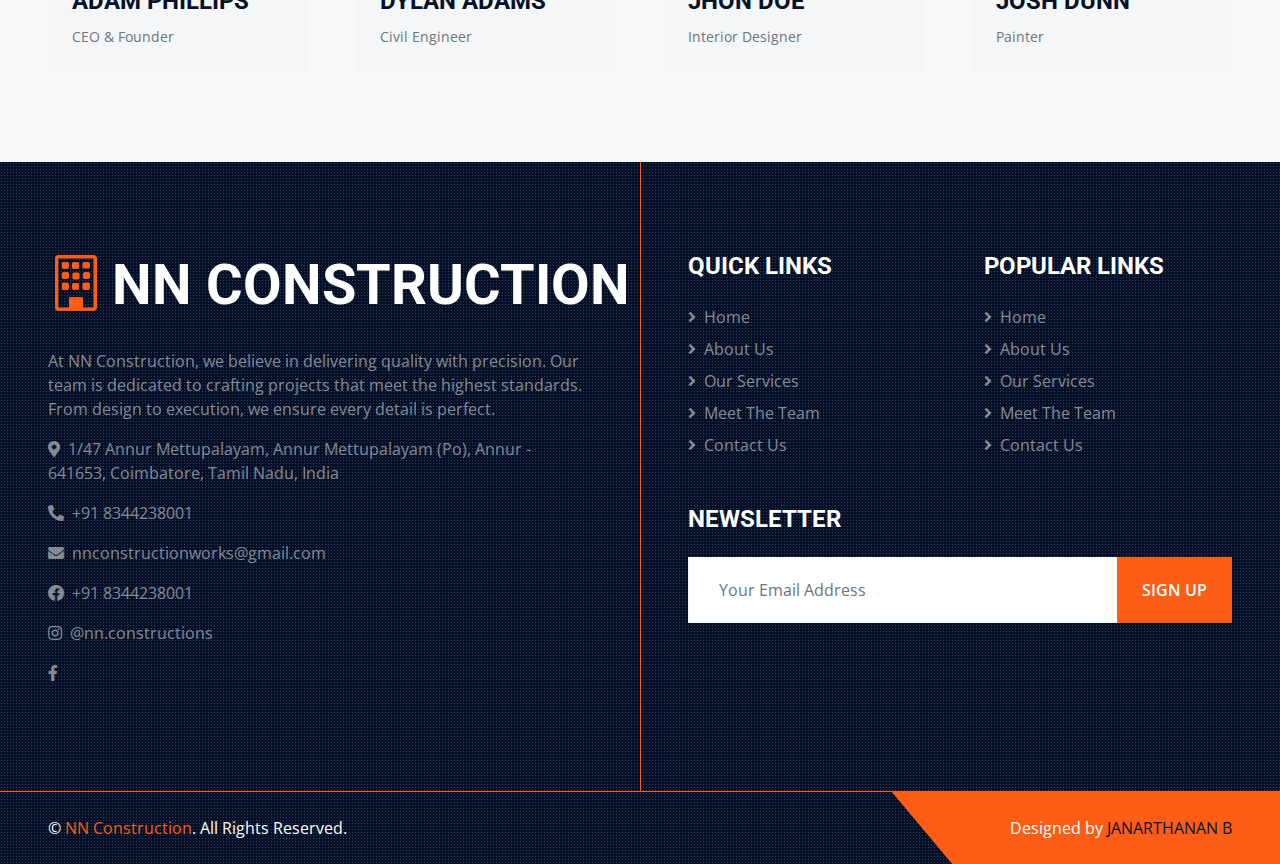
<file: team.html>
<!DOCTYPE html>
<html lang="en">

<head>
	<meta charset="utf-8">
	<title>NN Construction - Construction Company Website Template Free</title>
	<meta content="width=device-width, initial-scale=1.0" name="viewport">
	<meta content="Free HTML Templates" name="keywords">
	<meta content="Free HTML Templates" name="description">

	<!-- Favicon -->
	<link href="img/favicon.ico" rel="icon">

	<!-- Google Web Fonts -->
	<link rel="preconnect" href="https://fonts.gstatic.com">
	<link href="https://fonts.googleapis.com/css2?family=Open+Sans:wght@400;600&family=Roboto:wght@500;700&display=swap"
		rel="stylesheet">

	<!-- Icon Font Stylesheet -->
	<link href="https://cdnjs.cloudflare.com/ajax/libs/font-awesome/5.15.0/css/all.min.css" rel="stylesheet">
	<link href="https://cdn.jsdelivr.net/npm/bootstrap-icons@1.4.1/font/bootstrap-icons.css" rel="stylesheet">

	<!-- Libraries Stylesheet -->
	<link href="lib/owlcarousel/assets/owl.carousel.min.css" rel="stylesheet">
	<link href="lib/tempusdominus/css/tempusdominus-bootstrap-4.min.css" rel="stylesheet" />
	<link href="lib/lightbox/css/lightbox.min.css" rel="stylesheet">

	<!-- Customized Bootstrap Stylesheet -->
	<link href="css/bootstrap.min.css" rel="stylesheet">

	<!-- Template Stylesheet -->
	<link href="css/style.css" rel="stylesheet">
</head>

<body>
	<!-- Topbar Start -->
	<div class="container-fluid px-0 d-none d-lg-block">
		<div class="row gx-0 text-center" style="width: 100%;">
			<div class="col-lg-2 py-3">
				<div class="d-flex flex-column align-items-center">
					<i class="bi bi-geo-alt fs-1 text-primary mb-2"></i>
					<h6 class="text-uppercase fw-bold">Our Office</h6>
					<span>1/47 Annur Mettupalayam, Annur Mettupalayam (Po), Annur - 641653, Coimbatore, Tamil Nadu,
						India</span>
				</div>
			</div>
			<div class="col-lg-2 py-3 border-start border-end">
				<div class="d-flex flex-column align-items-center">
					<i class="bi bi-envelope-open fs-1 text-primary mb-2"></i>
					<h6 class="text-uppercase fw-bold">Email Us</h6>
					<span>nnconstructionworks@gmail.com</span>
				</div>
			</div>
			<div class="col-lg-2 py-3 border-start border-end">
				<div class="d-flex flex-column align-items-center">
					<i class="bi bi-phone-vibrate fs-1 text-primary mb-2"></i>
					<h6 class="text-uppercase fw-bold">Call Us</h6>
					<span>+91 8344238001</span>
				</div>
			</div>
			<div class="col-lg-2 py-3 border-start border-end">
				<div class="d-flex flex-column align-items-center">
					<i class="bi bi-instagram fs-1 text-primary mb-2"></i>
					<h6 class="text-uppercase fw-bold">Instagram</h6>
					<span>@nn.constructions</span>
				</div>
			</div>
			<div class="col-lg-2 py-3 border-start border-end">
				<div class="d-flex flex-column align-items-center">
					<i class="bi bi-whatsapp fs-1 text-primary mb-2"></i>
					<h6 class="text-uppercase fw-bold">WhatsApp</h6>
					<span>+91 8344238001</span>
				</div>
			</div>
			<div class="col-lg-2 py-3">
				<div class="d-flex flex-column align-items-center">
					<i class="bi bi-facebook fs-1 text-primary mb-2"></i>
					<h6 class="text-uppercase fw-bold">Facebook</h6>
					<span>/yourfacebookpage</span>
				</div>
			</div>
		</div>
	</div>
	<!-- Topbar End -->


	<!-- Navbar Start -->
	<div class="container-fluid sticky-top bg-dark bg-light-radial shadow-sm px-5 pe-lg-0">
		<nav class="navbar navbar-expand-lg bg-dark bg-light-radial navbar-dark py-3 py-lg-0">
			<a href="index.html" class="navbar-brand">
				<h1 class="m-0 display-4 text-uppercase text-white"><i
						class="bi bi-building text-primary me-2"></i>NN Construction</h1>
			</a>
			<button class="navbar-toggler" type="button" data-bs-toggle="collapse" data-bs-target="#navbarCollapse">
				<span class="navbar-toggler-icon"></span>
			</button>
			<div class="collapse navbar-collapse" id="navbarCollapse">
				<div class="navbar-nav ms-auto py-0">
					<a href="index.html" class="nav-item nav-link">Home</a>
					<a href="about.html" class="nav-item nav-link">About</a>
					<a href="service.html" class="nav-item nav-link">Service</a>
					<div class="nav-item dropdown">
						<a href="#" class="nav-link dropdown-toggle active" data-bs-toggle="dropdown">Pages</a>
						<div class="dropdown-menu m-0">
							<a href="project.html" class="dropdown-item">Our Project</a>
							<a href="team.html" class="dropdown-item active">The Team</a>
							<a href="testimonial.html" class="dropdown-item">Testimonial</a>
							<a href="blog.html" class="dropdown-item">Blog Grid</a>
							<a href="detail.html" class="dropdown-item">Blog Detail</a>
						</div>
					</div>
					<a href="contact.html" class="nav-item nav-link">Contact</a>
				</div>
			</div>
		</nav>
	</div>
	<!-- Navbar End -->


	<!-- Page Header Start -->
	<div class="container-fluid page-header">
		<h1 class="display-3 text-uppercase text-white mb-3">The Team</h1>
		<div class="d-inline-flex text-white">
			<h6 class="text-uppercase m-0"><a href="">Home</a></h6>
			<h6 class="text-white m-0 px-3">/</h6>
			<h6 class="text-uppercase text-white m-0">The Team</h6>
		</div>
	</div>
	<!-- Page Header Start -->


	<!-- Team Start -->
	<div class="container-fluid py-6 px-5">
		<div class="text-center mx-auto mb-5" style="max-width: 600px;">
			<h1 class="display-5 text-uppercase mb-4">We Are <span class="text-primary">Professional & Expert</span>
				Workers</h1>
		</div>
		<div class="row g-5">
			<div class="col-xl-3 col-lg-4 col-md-6">
				<div class="row g-0">
					<div class="col-10" style="min-height: 300px;">
						<div class="position-relative h-100">
							<img class="position-absolute w-100 h-100" src="img/team-1.jpg" style="object-fit: cover;">
						</div>
					</div>
					<div class="col-2">
						<div class="h-100 d-flex flex-column align-items-center justify-content-between bg-light">
							<a class="btn" href="#"><i class="fab fa-twitter"></i></a>
							<a class="btn" href="#"><i class="fab fa-facebook-f"></i></a>
							<a class="btn" href="#"><i class="fab fa-linkedin-in"></i></a>
							<a class="btn" href="#"><i class="fab fa-instagram"></i></a>
							<a class="btn" href="#"><i class="fab fa-youtube"></i></a>
						</div>
					</div>
					<div class="col-12">
						<div class="bg-light p-4">
							<h4 class="text-uppercase">Adam Phillips</h4>
							<span>CEO & Founder</span>
						</div>
					</div>
				</div>
			</div>
			<div class="col-xl-3 col-lg-4 col-md-6">
				<div class="row g-0">
					<div class="col-10" style="min-height: 300px;">
						<div class="position-relative h-100">
							<img class="position-absolute w-100 h-100" src="img/team-2.jpg" style="object-fit: cover;">
						</div>
					</div>
					<div class="col-2">
						<div class="h-100 d-flex flex-column align-items-center justify-content-between bg-light">
							<a class="btn" href="#"><i class="fab fa-twitter"></i></a>
							<a class="btn" href="#"><i class="fab fa-facebook-f"></i></a>
							<a class="btn" href="#"><i class="fab fa-linkedin-in"></i></a>
							<a class="btn" href="#"><i class="fab fa-instagram"></i></a>
							<a class="btn" href="#"><i class="fab fa-youtube"></i></a>
						</div>
					</div>
					<div class="col-12">
						<div class="bg-light p-4">
							<h4 class="text-uppercase">Dylan Adams</h4>
							<span>Civil Engineer</span>
						</div>
					</div>
				</div>
			</div>
			<div class="col-xl-3 col-lg-4 col-md-6">
				<div class="row g-0">
					<div class="col-10" style="min-height: 300px;">
						<div class="position-relative h-100">
							<img class="position-absolute w-100 h-100" src="img/team-3.jpg" style="object-fit: cover;">
						</div>
					</div>
					<div class="col-2">
						<div class="h-100 d-flex flex-column align-items-center justify-content-between bg-light">
							<a class="btn" href="#"><i class="fab fa-twitter"></i></a>
							<a class="btn" href="#"><i class="fab fa-facebook-f"></i></a>
							<a class="btn" href="#"><i class="fab fa-linkedin-in"></i></a>
							<a class="btn" href="#"><i class="fab fa-instagram"></i></a>
							<a class="btn" href="#"><i class="fab fa-youtube"></i></a>
						</div>
					</div>
					<div class="col-12">
						<div class="bg-light p-4">
							<h4 class="text-uppercase">Jhon Doe</h4>
							<span>Interior Designer</span>
						</div>
					</div>
				</div>
			</div>
			<div class="col-xl-3 col-lg-4 col-md-6">
				<div class="row g-0">
					<div class="col-10" style="min-height: 300px;">
						<div class="position-relative h-100">
							<img class="position-absolute w-100 h-100" src="img/team-4.jpg" style="object-fit: cover;">
						</div>
					</div>
					<div class="col-2">
						<div class="h-100 d-flex flex-column align-items-center justify-content-between bg-light">
							<a class="btn" href="#"><i class="fab fa-twitter"></i></a>
							<a class="btn" href="#"><i class="fab fa-facebook-f"></i></a>
							<a class="btn" href="#"><i class="fab fa-linkedin-in"></i></a>
							<a class="btn" href="#"><i class="fab fa-instagram"></i></a>
							<a class="btn" href="#"><i class="fab fa-youtube"></i></a>
						</div>
					</div>
					<div class="col-12">
						<div class="bg-light p-4">
							<h4 class="text-uppercase">Josh Dunn</h4>
							<span>Painter</span>
						</div>
					</div>
				</div>
			</div>
			<div class="col-xl-3 col-lg-4 col-md-6">
				<div class="row g-0">
					<div class="col-10" style="min-height: 300px;">
						<div class="position-relative h-100">
							<img class="position-absolute w-100 h-100" src="img/team-1.jpg" style="object-fit: cover;">
						</div>
					</div>
					<div class="col-2">
						<div class="h-100 d-flex flex-column align-items-center justify-content-between bg-light">
							<a class="btn" href="#"><i class="fab fa-twitter"></i></a>
							<a class="btn" href="#"><i class="fab fa-facebook-f"></i></a>
							<a class="btn" href="#"><i class="fab fa-linkedin-in"></i></a>
							<a class="btn" href="#"><i class="fab fa-instagram"></i></a>
							<a class="btn" href="#"><i class="fab fa-youtube"></i></a>
						</div>
					</div>
					<div class="col-12">
						<div class="bg-light p-4">
							<h4 class="text-uppercase">Adam Phillips</h4>
							<span>CEO & Founder</span>
						</div>
					</div>
				</div>
			</div>
			<div class="col-xl-3 col-lg-4 col-md-6">
				<div class="row g-0">
					<div class="col-10" style="min-height: 300px;">
						<div class="position-relative h-100">
							<img class="position-absolute w-100 h-100" src="img/team-2.jpg" style="object-fit: cover;">
						</div>
					</div>
					<div class="col-2">
						<div class="h-100 d-flex flex-column align-items-center justify-content-between bg-light">
							<a class="btn" href="#"><i class="fab fa-twitter"></i></a>
							<a class="btn" href="#"><i class="fab fa-facebook-f"></i></a>
							<a class="btn" href="#"><i class="fab fa-linkedin-in"></i></a>
							<a class="btn" href="#"><i class="fab fa-instagram"></i></a>
							<a class="btn" href="#"><i class="fab fa-youtube"></i></a>
						</div>
					</div>
					<div class="col-12">
						<div class="bg-light p-4">
							<h4 class="text-uppercase">Dylan Adams</h4>
							<span>Civil Engineer</span>
						</div>
					</div>
				</div>
			</div>
			<div class="col-xl-3 col-lg-4 col-md-6">
				<div class="row g-0">
					<div class="col-10" style="min-height: 300px;">
						<div class="position-relative h-100">
							<img class="position-absolute w-100 h-100" src="img/team-3.jpg" style="object-fit: cover;">
						</div>
					</div>
					<div class="col-2">
						<div class="h-100 d-flex flex-column align-items-center justify-content-between bg-light">
							<a class="btn" href="#"><i class="fab fa-twitter"></i></a>
							<a class="btn" href="#"><i class="fab fa-facebook-f"></i></a>
							<a class="btn" href="#"><i class="fab fa-linkedin-in"></i></a>
							<a class="btn" href="#"><i class="fab fa-instagram"></i></a>
							<a class="btn" href="#"><i class="fab fa-youtube"></i></a>
						</div>
					</div>
					<div class="col-12">
						<div class="bg-light p-4">
							<h4 class="text-uppercase">Jhon Doe</h4>
							<span>Interior Designer</span>
						</div>
					</div>
				</div>
			</div>
			<div class="col-xl-3 col-lg-4 col-md-6">
				<div class="row g-0">
					<div class="col-10" style="min-height: 300px;">
						<div class="position-relative h-100">
							<img class="position-absolute w-100 h-100" src="img/team-4.jpg" style="object-fit: cover;">
						</div>
					</div>
					<div class="col-2">
						<div class="h-100 d-flex flex-column align-items-center justify-content-between bg-light">
							<a class="btn" href="#"><i class="fab fa-twitter"></i></a>
							<a class="btn" href="#"><i class="fab fa-facebook-f"></i></a>
							<a class="btn" href="#"><i class="fab fa-linkedin-in"></i></a>
							<a class="btn" href="#"><i class="fab fa-instagram"></i></a>
							<a class="btn" href="#"><i class="fab fa-youtube"></i></a>
						</div>
					</div>
					<div class="col-12">
						<div class="bg-light p-4">
							<h4 class="text-uppercase">Josh Dunn</h4>
							<span>Painter</span>
						</div>
					</div>
				</div>
			</div>
		</div>
	</div>
	<!-- Team End -->


	<!-- Footer Start -->
	<div class="footer container-fluid position-relative bg-dark bg-light-radial text-white-50 py-6 px-5">
		<div class="row g-5">
			<div class="col-lg-6 pe-lg-5">
				<a href="index.html" class="navbar-brand">
					<h1 class="m-0 display-4 text-uppercase text-white"><i
							class="bi bi-building text-primary me-2"></i>NN Construction</h1>
				</a>
				<p>At NN Construction, we believe in delivering quality with precision. Our team is dedicated to crafting projects that meet the highest standards. From design to execution, we ensure every detail is perfect.</p>
				<p><i class="fa fa-map-marker-alt me-2"></i>1/47 Annur Mettupalayam, Annur Mettupalayam (Po), Annur - 641653, Coimbatore, Tamil Nadu, India</p>
				<p><i class="fa fa-phone-alt me-2"></i>+91 8344238001</p>
				<p><i class="fa fa-envelope me-2"></i>nnconstructionworks@gmail.com</p>
				<p><i class="bi bi-facebook me-2"></i>+91 8344238001</p>
				<p><i class="fab fa-instagram me-2"></i>@nn.constructions</p>
				<p><i class="fab fa-facebook-f me-2"></i></p>
			</div>			
			<div class="col-lg-6 ps-lg-5">
				<div class="row g-5">
					<div class="col-sm-6">
						<h4 class="text-white text-uppercase mb-4">Quick Links</h4>
						<div class="d-flex flex-column justify-content-start">
							<a class="text-white-50 mb-2" href="#"><i class="fa fa-angle-right me-2"></i>Home</a>
							<a class="text-white-50 mb-2" href="#"><i class="fa fa-angle-right me-2"></i>About Us</a>
							<a class="text-white-50 mb-2" href="#"><i class="fa fa-angle-right me-2"></i>Our
								Services</a>
							<a class="text-white-50 mb-2" href="#"><i class="fa fa-angle-right me-2"></i>Meet The
								Team</a>
							<a class="text-white-50" href="#"><i class="fa fa-angle-right me-2"></i>Contact Us</a>
						</div>
					</div>
					<div class="col-sm-6">
						<h4 class="text-white text-uppercase mb-4">Popular Links</h4>
						<div class="d-flex flex-column justify-content-start">
							<a class="text-white-50 mb-2" href="#"><i class="fa fa-angle-right me-2"></i>Home</a>
							<a class="text-white-50 mb-2" href="#"><i class="fa fa-angle-right me-2"></i>About Us</a>
							<a class="text-white-50 mb-2" href="#"><i class="fa fa-angle-right me-2"></i>Our
								Services</a>
							<a class="text-white-50 mb-2" href="#"><i class="fa fa-angle-right me-2"></i>Meet The
								Team</a>
							<a class="text-white-50" href="#"><i class="fa fa-angle-right me-2"></i>Contact Us</a>
						</div>
					</div>
					<div class="col-sm-12">
						<h4 class="text-white text-uppercase mb-4">Newsletter</h4>
						<div class="w-100">
							<div class="input-group">
								<input type="text" class="form-control border-light" style="padding: 20px 30px;"
									placeholder="Your Email Address"><button class="btn btn-primary px-4">Sign
									Up</button>
							</div>
						</div>
					</div>
				</div>
			</div>
		</div>
	</div>
	<div class="container-fluid bg-dark bg-light-radial text-white border-top border-primary px-0">
		<div class="d-flex flex-column flex-md-row justify-content-between">
			<div class="py-4 px-5 text-center text-md-start">
				<p class="mb-0">&copy; <a class="text-primary" href="#">NN Construction</a>. All Rights Reserved.</p>
			</div>
			<div class="py-4 px-5 bg-primary footer-shape position-relative text-center text-md-end">
				<p class="mb-0">Designed by <a class="text-dark" href="https://www.linkedin.com/in/janarthanan2002/">JANARTHANAN B</a></p>
			</div>
		</div>
	</div>
	<!-- Footer End -->


	<!-- Back to Top -->
	<a href="#" class="btn btn-lg btn-primary btn-lg-square back-to-top"><i class="bi bi-arrow-up"></i></a>


	<!-- JavaScript Libraries -->
	<script src="https://code.jquery.com/jquery-3.4.1.min.js"></script>
	<script src="https://cdn.jsdelivr.net/npm/bootstrap@5.0.0/dist/js/bootstrap.bundle.min.js"></script>
	<script src="lib/easing/easing.min.js"></script>
	<script src="lib/waypoints/waypoints.min.js"></script>
	<script src="lib/owlcarousel/owl.carousel.min.js"></script>
	<script src="lib/tempusdominus/js/moment.min.js"></script>
	<script src="lib/tempusdominus/js/moment-timezone.min.js"></script>
	<script src="lib/tempusdominus/js/tempusdominus-bootstrap-4.min.js"></script>
	<script src="lib/isotope/isotope.pkgd.min.js"></script>
	<script src="lib/lightbox/js/lightbox.min.js"></script>

	<!-- Template Javascript -->
	<script src="js/main.js"></script>
</body>

</html>
</file>
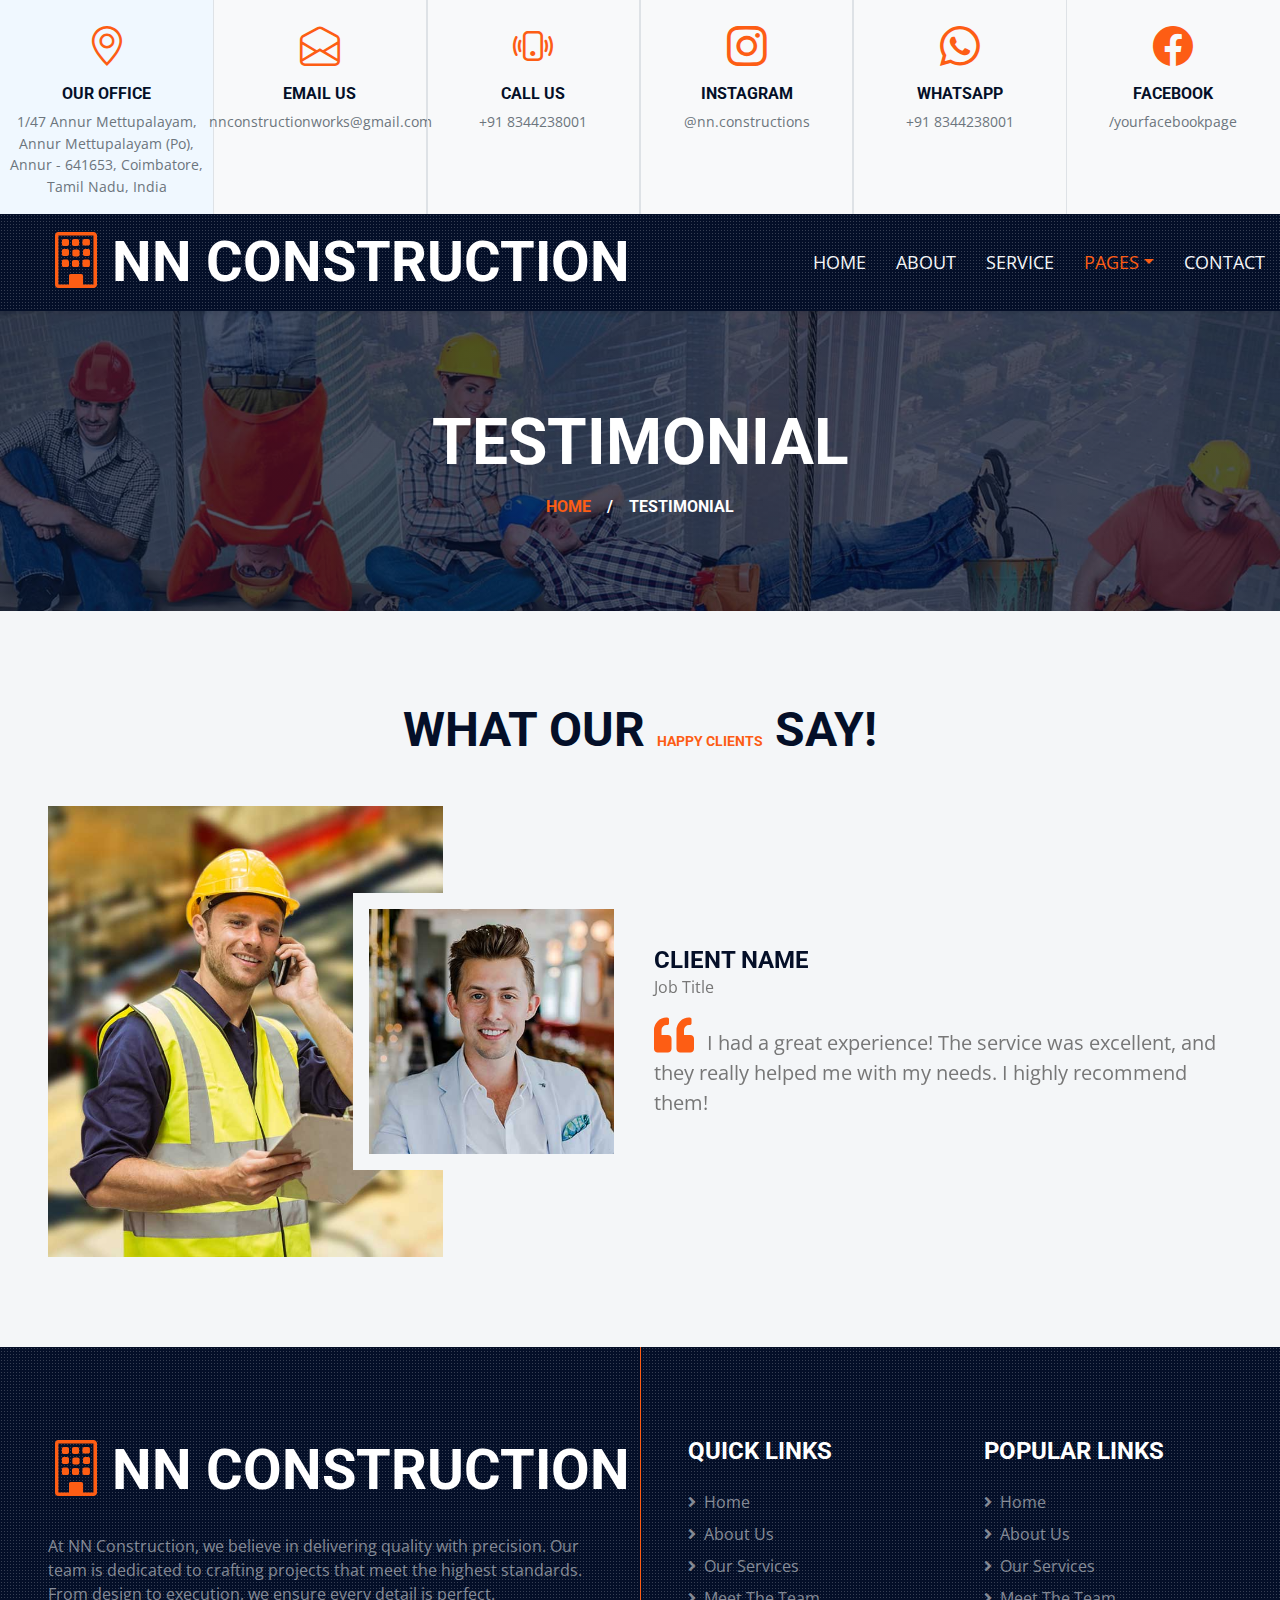
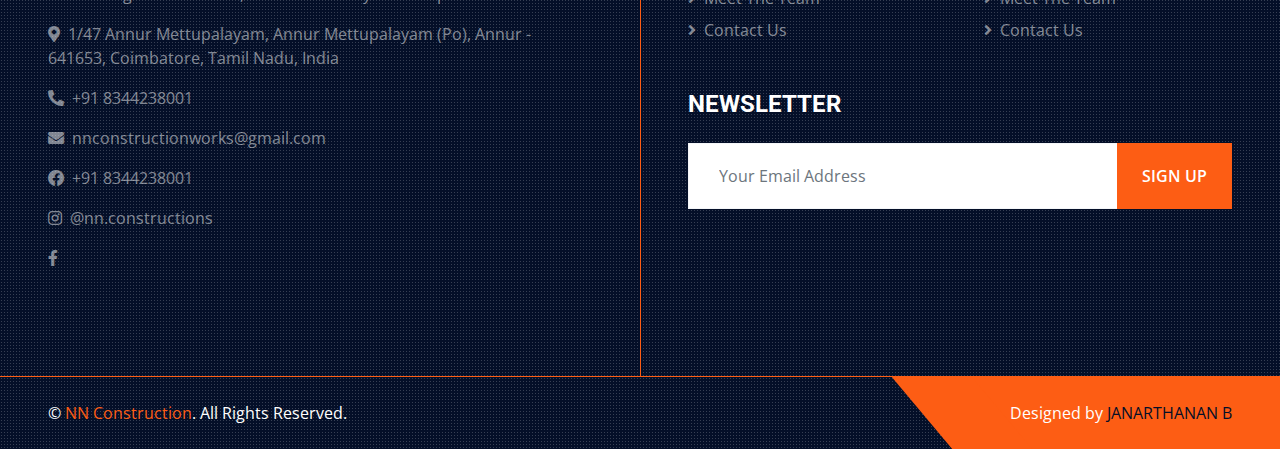
<file: testimonial.html>
<!DOCTYPE html>
<html lang="en">

<head>
	<meta charset="utf-8">
	<title>NN Construction - Construction Company Website Template Free</title>
	<meta content="width=device-width, initial-scale=1.0" name="viewport">
	<meta content="Free HTML Templates" name="keywords">
	<meta content="Free HTML Templates" name="description">

	<!-- Favicon -->
	<link href="img/favicon.ico" rel="icon">

	<!-- Google Web Fonts -->
	<link rel="preconnect" href="https://fonts.gstatic.com">
	<link href="https://fonts.googleapis.com/css2?family=Open+Sans:wght@400;600&family=Roboto:wght@500;700&display=swap"
		rel="stylesheet">

	<!-- Icon Font Stylesheet -->
	<link href="https://cdnjs.cloudflare.com/ajax/libs/font-awesome/5.15.0/css/all.min.css" rel="stylesheet">
	<link href="https://cdn.jsdelivr.net/npm/bootstrap-icons@1.4.1/font/bootstrap-icons.css" rel="stylesheet">

	<!-- Libraries Stylesheet -->
	<link href="lib/owlcarousel/assets/owl.carousel.min.css" rel="stylesheet">
	<link href="lib/tempusdominus/css/tempusdominus-bootstrap-4.min.css" rel="stylesheet" />
	<link href="lib/lightbox/css/lightbox.min.css" rel="stylesheet">

	<!-- Customized Bootstrap Stylesheet -->
	<link href="css/bootstrap.min.css" rel="stylesheet">

	<!-- Template Stylesheet -->
	<link href="css/style.css" rel="stylesheet">
</head>

<body>
	<!-- Topbar Start -->
	<div class="container-fluid px-0 d-none d-lg-block">
		<div class="row gx-0 text-center" style="width: 100%;">
			<div class="col-lg-2 py-3">
				<div class="d-flex flex-column align-items-center">
					<i class="bi bi-geo-alt fs-1 text-primary mb-2"></i>
					<h6 class="text-uppercase fw-bold">Our Office</h6>
					<span>1/47 Annur Mettupalayam, Annur Mettupalayam (Po), Annur - 641653, Coimbatore, Tamil Nadu,
						India</span>
				</div>
			</div>
			<div class="col-lg-2 py-3 border-start border-end">
				<div class="d-flex flex-column align-items-center">
					<i class="bi bi-envelope-open fs-1 text-primary mb-2"></i>
					<h6 class="text-uppercase fw-bold">Email Us</h6>
					<span>nnconstructionworks@gmail.com</span>
				</div>
			</div>
			<div class="col-lg-2 py-3 border-start border-end">
				<div class="d-flex flex-column align-items-center">
					<i class="bi bi-phone-vibrate fs-1 text-primary mb-2"></i>
					<h6 class="text-uppercase fw-bold">Call Us</h6>
					<span>+91 8344238001</span>
				</div>
			</div>
			<div class="col-lg-2 py-3 border-start border-end">
				<div class="d-flex flex-column align-items-center">
					<i class="bi bi-instagram fs-1 text-primary mb-2"></i>
					<h6 class="text-uppercase fw-bold">Instagram</h6>
					<span>@nn.constructions</span>
				</div>
			</div>
			<div class="col-lg-2 py-3 border-start border-end">
				<div class="d-flex flex-column align-items-center">
					<i class="bi bi-whatsapp fs-1 text-primary mb-2"></i>
					<h6 class="text-uppercase fw-bold">WhatsApp</h6>
					<span>+91 8344238001</span>
				</div>
			</div>
			<div class="col-lg-2 py-3">
				<div class="d-flex flex-column align-items-center">
					<i class="bi bi-facebook fs-1 text-primary mb-2"></i>
					<h6 class="text-uppercase fw-bold">Facebook</h6>
					<span>/yourfacebookpage</span>
				</div>
			</div>
		</div>
	</div>
	<!-- Topbar End -->


	<!-- Navbar Start -->
	<div class="container-fluid sticky-top bg-dark bg-light-radial shadow-sm px-5 pe-lg-0">
		<nav class="navbar navbar-expand-lg bg-dark bg-light-radial navbar-dark py-3 py-lg-0">
			<a href="index.html" class="navbar-brand">
				<h1 class="m-0 display-4 text-uppercase text-white"><i
						class="bi bi-building text-primary me-2"></i>NN Construction</h1>
			</a>
			<button class="navbar-toggler" type="button" data-bs-toggle="collapse" data-bs-target="#navbarCollapse">
				<span class="navbar-toggler-icon"></span>
			</button>
			<div class="collapse navbar-collapse" id="navbarCollapse">
				<div class="navbar-nav ms-auto py-0">
					<a href="index.html" class="nav-item nav-link">Home</a>
					<a href="about.html" class="nav-item nav-link">About</a>
					<a href="service.html" class="nav-item nav-link">Service</a>
					<div class="nav-item dropdown">
						<a href="#" class="nav-link dropdown-toggle active" data-bs-toggle="dropdown">Pages</a>
						<div class="dropdown-menu m-0">
							<a href="project.html" class="dropdown-item">Our Project</a>
							<a href="team.html" class="dropdown-item">The Team</a>
							<a href="testimonial.html" class="dropdown-item active">Testimonial</a>
							<a href="blog.html" class="dropdown-item">Blog Grid</a>
							<a href="detail.html" class="dropdown-item">Blog Detail</a>
						</div>
					</div>
					<a href="contact.html" class="nav-item nav-link">Contact</a>
				</div>
			</div>
		</nav>
	</div>
	<!-- Navbar End -->


	<!-- Page Header Start -->
	<div class="container-fluid page-header">
		<h1 class="display-3 text-uppercase text-white mb-3">Testimonial</h1>
		<div class="d-inline-flex text-white">
			<h6 class="text-uppercase m-0"><a href="">Home</a></h6>
			<h6 class="text-white m-0 px-3">/</h6>
			<h6 class="text-uppercase text-white m-0">Testimonial</h6>
		</div>
	</div>
	<!-- Page Header Start -->

	<!-- Testimonial Start -->
	<div class="container-fluid bg-light py-6 px-5">
		<div class="text-center mx-auto mb-5" style="max-width: 600px;">
			<h1 class="display-5 text-uppercase mb-4">What Our <span class="text-primary">Happy Clients</span> Say!</h1>
		</div>
		<div class="row gx-0 align-items-center">
			<div class="col-xl-4 col-lg-5 d-none d-lg-block">
				<img class="img-fluid w-100 h-100" src="img/testimonial.jpg" alt="Testimonial Image">
			</div>
			<div class="col-xl-8 col-lg-7 col-md-12">
				<div class="testimonial bg-light">
					<div class="owl-carousel testimonial-carousel">
						<div class="row gx-4 align-items-center">
							<div class="col-xl-4 col-lg-5 col-md-5">
								<img class="img-fluid w-100 h-100 bg-light p-lg-3 mb-4 mb-md-0" src="img/testimonial-1.jpg"
									alt="Client 1">
							</div>
							<div class="col-xl-8 col-lg-7 col-md-7">
								<h4 class="text-uppercase mb-0">Client Name</h4>
								<p>Job Title</p>
								<p class="fs-5 mb-0"><i class="fa fa-2x fa-quote-left text-primary me-2"></i> I had a great
									experience! The service was excellent, and they really helped me with my needs. I highly
									recommend them!</p>
							</div>
						</div>
						<div class="row gx-4 align-items-center">
							<div class="col-xl-4 col-lg-5 col-md-5">
								<img class="img-fluid w-100 h-100 bg-light p-lg-3 mb-4 mb-md-0" src="img/testimonial-2.jpg"
									alt="Client 2">
							</div>
							<div class="col-xl-8 col-lg-7 col-md-7">
								<h4 class="text-uppercase mb-0">Client Name</h4>
								<p>Job Title</p>
								<p class="fs-5 mb-0"><i class="fa fa-2x fa-quote-left text-primary me-2"></i> They did an
									amazing job! I am very happy with the results. Thank you for all your help!</p>
							</div>
						</div>
					</div>
				</div>
			</div>
		</div>
	</div>
	<!-- Testimonial End -->


	<!-- Footer Start -->
	<div class="footer container-fluid position-relative bg-dark bg-light-radial text-white-50 py-6 px-5">
		<div class="row g-5">
			<div class="col-lg-6 pe-lg-5">
				<a href="index.html" class="navbar-brand">
					<h1 class="m-0 display-4 text-uppercase text-white"><i
							class="bi bi-building text-primary me-2"></i>NN Construction</h1>
				</a>
				<p>At NN Construction, we believe in delivering quality with precision. Our team is dedicated to crafting projects that meet the highest standards. From design to execution, we ensure every detail is perfect.</p>
				<p><i class="fa fa-map-marker-alt me-2"></i>1/47 Annur Mettupalayam, Annur Mettupalayam (Po), Annur - 641653, Coimbatore, Tamil Nadu, India</p>
				<p><i class="fa fa-phone-alt me-2"></i>+91 8344238001</p>
				<p><i class="fa fa-envelope me-2"></i>nnconstructionworks@gmail.com</p>
				<p><i class="bi bi-facebook me-2"></i>+91 8344238001</p>
				<p><i class="fab fa-instagram me-2"></i>@nn.constructions</p>
				<p><i class="fab fa-facebook-f me-2"></i></p>
			</div>			
			<div class="col-lg-6 ps-lg-5">
				<div class="row g-5">
					<div class="col-sm-6">
						<h4 class="text-white text-uppercase mb-4">Quick Links</h4>
						<div class="d-flex flex-column justify-content-start">
							<a class="text-white-50 mb-2" href="#"><i class="fa fa-angle-right me-2"></i>Home</a>
							<a class="text-white-50 mb-2" href="#"><i class="fa fa-angle-right me-2"></i>About Us</a>
							<a class="text-white-50 mb-2" href="#"><i class="fa fa-angle-right me-2"></i>Our
								Services</a>
							<a class="text-white-50 mb-2" href="#"><i class="fa fa-angle-right me-2"></i>Meet The
								Team</a>
							<a class="text-white-50" href="#"><i class="fa fa-angle-right me-2"></i>Contact Us</a>
						</div>
					</div>
					<div class="col-sm-6">
						<h4 class="text-white text-uppercase mb-4">Popular Links</h4>
						<div class="d-flex flex-column justify-content-start">
							<a class="text-white-50 mb-2" href="#"><i class="fa fa-angle-right me-2"></i>Home</a>
							<a class="text-white-50 mb-2" href="#"><i class="fa fa-angle-right me-2"></i>About Us</a>
							<a class="text-white-50 mb-2" href="#"><i class="fa fa-angle-right me-2"></i>Our
								Services</a>
							<a class="text-white-50 mb-2" href="#"><i class="fa fa-angle-right me-2"></i>Meet The
								Team</a>
							<a class="text-white-50" href="#"><i class="fa fa-angle-right me-2"></i>Contact Us</a>
						</div>
					</div>
					<div class="col-sm-12">
						<h4 class="text-white text-uppercase mb-4">Newsletter</h4>
						<div class="w-100">
							<div class="input-group">
								<input type="text" class="form-control border-light" style="padding: 20px 30px;"
									placeholder="Your Email Address"><button class="btn btn-primary px-4">Sign
									Up</button>
							</div>
						</div>
					</div>
				</div>
			</div>
		</div>
	</div>
	<div class="container-fluid bg-dark bg-light-radial text-white border-top border-primary px-0">
		<div class="d-flex flex-column flex-md-row justify-content-between">
			<div class="py-4 px-5 text-center text-md-start">
				<p class="mb-0">&copy; <a class="text-primary" href="#">NN Construction</a>. All Rights Reserved.</p>
			</div>
			<div class="py-4 px-5 bg-primary footer-shape position-relative text-center text-md-end">
				<p class="mb-0">Designed by <a class="text-dark" href="https://www.linkedin.com/in/janarthanan2002/">JANARTHANAN B</a></p>
			</div>
		</div>
	</div>
	<!-- Footer End -->


	<!-- Back to Top -->
	<a href="#" class="btn btn-lg btn-primary btn-lg-square back-to-top"><i class="bi bi-arrow-up"></i></a>


	<!-- JavaScript Libraries -->
	<script src="https://code.jquery.com/jquery-3.4.1.min.js"></script>
	<script src="https://cdn.jsdelivr.net/npm/bootstrap@5.0.0/dist/js/bootstrap.bundle.min.js"></script>
	<script src="lib/easing/easing.min.js"></script>
	<script src="lib/waypoints/waypoints.min.js"></script>
	<script src="lib/owlcarousel/owl.carousel.min.js"></script>
	<script src="lib/tempusdominus/js/moment.min.js"></script>
	<script src="lib/tempusdominus/js/moment-timezone.min.js"></script>
	<script src="lib/tempusdominus/js/tempusdominus-bootstrap-4.min.js"></script>
	<script src="lib/isotope/isotope.pkgd.min.js"></script>
	<script src="lib/lightbox/js/lightbox.min.js"></script>

	<!-- Template Javascript -->
	<script src="js/main.js"></script>
</body>

</html>
</file>
<file: css/style.css>
/********** Template CSS **********/
:root {
    --primary: #FD5D14;
    --secondary: #FDBE33;
    --light: #F4F6F8;
    --dark: #040F28;
}

.pt-6 {
    padding-top: 90px;
}

.pb-6 {
    padding-bottom: 90px;
}

.py-6 {
    padding-top: 90px;
    padding-bottom: 90px;
}

.btn {
    position: relative;
    font-weight: 600;
    text-transform: uppercase;
    transition: .5s;
}

.btn::after {
    position: absolute;
    content: "";
    width: 0;
    height: 5px;
    bottom: -1px;
    left: 50%;
    background: var(--primary);
    transition: .5s;
}

.btn.btn-primary::after {
    background: var(--dark);
}

.btn:hover::after,
.btn.active::after {
    width: 50%;
    left: 25%;
}

.btn-primary {
    color: #FFFFFF;
}

.btn-square {
    width: 36px;
    height: 36px;
}

.btn-sm-square {
    width: 28px;
    height: 28px;
}

.btn-lg-square {
    width: 46px;
    height: 46px;
}

.btn-square,
.btn-sm-square,
.btn-lg-square {
    padding-left: 0;
    padding-right: 0;
    text-align: center;
}

.back-to-top {
    position: fixed;
    display: none;
    left: 50%;
    bottom: 0;
    margin-left: -22px;
    border-radius: 0;
    z-index: 99;
}

.bg-dark-radial {
    background-image: -webkit-repeating-radial-gradient(center center, rgba(0, 0, 0, 0.3), rgba(0, 0, 0, 0.3) 1px, transparent 1px, transparent 100%);
    background-image: -moz-repeating-radial-gradient(center center, rgba(0, 0, 0, 0.3), rgba(0, 0, 0, 0.3) 1px, transparent 1px, transparent 100%);
    background-image: -ms-repeating-radial-gradient(center center, rgba(0, 0, 0, 0.3), rgba(0, 0, 0, 0.3) 1px, transparent 1px, transparent 100%);
    background-image: -o-repeating-radial-gradient(center center, rgba(0, 0, 0, 0.3), rgba(0, 0, 0, 0.3) 1px, transparent 1px, transparent 100%);
    background-image: repeating-radial-gradient(center center, rgba(0, 0, 0, 0.3), rgba(0, 0, 0, 0.3) 1px, transparent 1px, transparent 100%);
    background-size: 3px 3px;
}

.bg-light-radial {
    background-image: -webkit-repeating-radial-gradient(center center, rgba(256, 256, 256, 0.2), rgba(256, 256, 256, 0.2) 1px, transparent 1px, transparent 100%);
    background-image: -moz-repeating-radial-gradient(center center, rgba(256, 256, 256, 0.2), rgba(256, 256, 256, 0.2) 1px, transparent 1px, transparent 100%);
    background-image: -ms-repeating-radial-gradient(center center, rgba(256, 256, 256, 0.2), rgba(256, 256, 256, 0.2) 1px, transparent 1px, transparent 100%);
    background-image: -o-repeating-radial-gradient(center center, rgba(256, 256, 256, 0.2), rgba(256, 256, 256, 0.2) 1px, transparent 1px, transparent 100%);
    background-image: repeating-radial-gradient(center center, rgba(256, 256, 256, 0.2), rgba(256, 256, 256, 0.2) 1px, transparent 1px, transparent 100%);
    background-size: 3px 3px;
}

.navbar-dark .navbar-nav .nav-link {
    position: relative;
    padding: 35px 15px;
    font-size: 18px;
    text-transform: uppercase;
    color: var(--light);
    outline: none;
    transition: .5s;
}

.navbar-dark .navbar-nav .nav-link:hover,
.navbar-dark .navbar-nav .nav-link.active {
    color: var(--primary);
}

@media (max-width: 991.98px) {
    .navbar-dark .navbar-nav .nav-link  {
        margin-left: 0;
        padding: 10px 0;
    }
}

.carousel-caption {
    top: 0;
    left: 0;
    right: 0;
    bottom: 0;
    background: rgba(4, 15, 40, .7);
    z-index: 1;
}

@media (max-width: 576px) {
    .carousel-caption h4 {
        font-size: 18px;
        font-weight: 500 !important;
    }

    .carousel-caption h1 {
        font-size: 30px;
        font-weight: 600 !important;
    }
}

.page-header {
    height: 300px;
    display: flex;
    flex-direction: column;
    align-items: center;
    justify-content: center;
    background: linear-gradient(rgba(4, 15, 40, .7), rgba(4, 15, 40, .7)), url(../img/carousel-1.jpg) center center no-repeat;
    background-size: cover;
}

.service-item .service-icon {
    margin-top: -50px;
    width: 100px;
    height: 100px;
    display: flex;
    align-items: center;
    justify-content: center;
    border-radius: 100px;
}

.service-item .service-icon i {
    transition: .2s;
}

.service-item:hover .service-icon i {
    font-size: 60px;
}

.portfolio-item {
    margin-bottom: 60px;
}

.portfolio-title {
    position: absolute;
    display: flex;
    flex-direction: column;
    justify-content: center;
    height: 120px;
    padding: 0 30px;
    right: 30px;
    left: 30px;
    bottom: -60px;
    background: #FFFFFF;
    z-index: 3;
}

.portfolio-btn {
    position: absolute;
    display: inline-block;
    top: 50%;
    left: 50%;
    margin-top: -60px;
    margin-left: -60px;
    font-size: 120px;
    line-height: 0;
    transition: .1s;
    transition-delay: .3s;
    z-index: 2;
    opacity: 0;
}

.portfolio-item:hover .portfolio-btn {
    opacity: 1;
}

.portfolio-box::before,
.portfolio-box::after {
    position: absolute;
    content: "";
    width: 0;
    height: 100%;
    top: 0;
    transition: .5s;
    z-index: 1;
    background: rgba(4, 15, 40, .7);
}

.portfolio-box::before {
    left: 0;
}

.portfolio-box::after {
    right: 0;
}

.portfolio-item:hover .portfolio-box::before {
    left: 0;
    width: 50%;
}

.portfolio-item:hover .portfolio-box::after {
    right: 0;
    width: 50%;
}

@media (min-width: 992px) {
    .testimonial,
    .contact-form {
        margin-left: -90px;
    }
}

@media (min-width: 992px) {
    .footer::after {
        position: absolute;
        content: "";
        width: 1px;
        height: 100%;
        top: 0;
        left: 50%;
        background: var(--primary)
    }
}

.footer-shape::before {
    position: absolute;
    content: "";
    width: 80px;
    height: 100%;
    top: 0;
    left: -40px;
    background: var(--primary);
    transform: skew(40deg);
}

.container-fluid {
    background-color: #f8f9fa; /* Light background for contrast */
}

h6 {
    margin-bottom: 0.5rem; /* Spacing for the headings */
}

span {
    font-size: 0.9rem; /* Smaller font size for the details */
    color: #6c757d; /* Lighter color for the details */
}

.col-lg-2:hover {
    background-color: #f0f8ff; /* Light blue background on hover */
    transition: background-color 0.3s ease;
}

span {
    font-size: 0.9rem; /* Slightly smaller for a clean look */
    color: #6c757d; /* Gray color for less emphasis */
}

.container-fluid {
    background-color: #f8f9fa; /* Light background */
}
</file>
